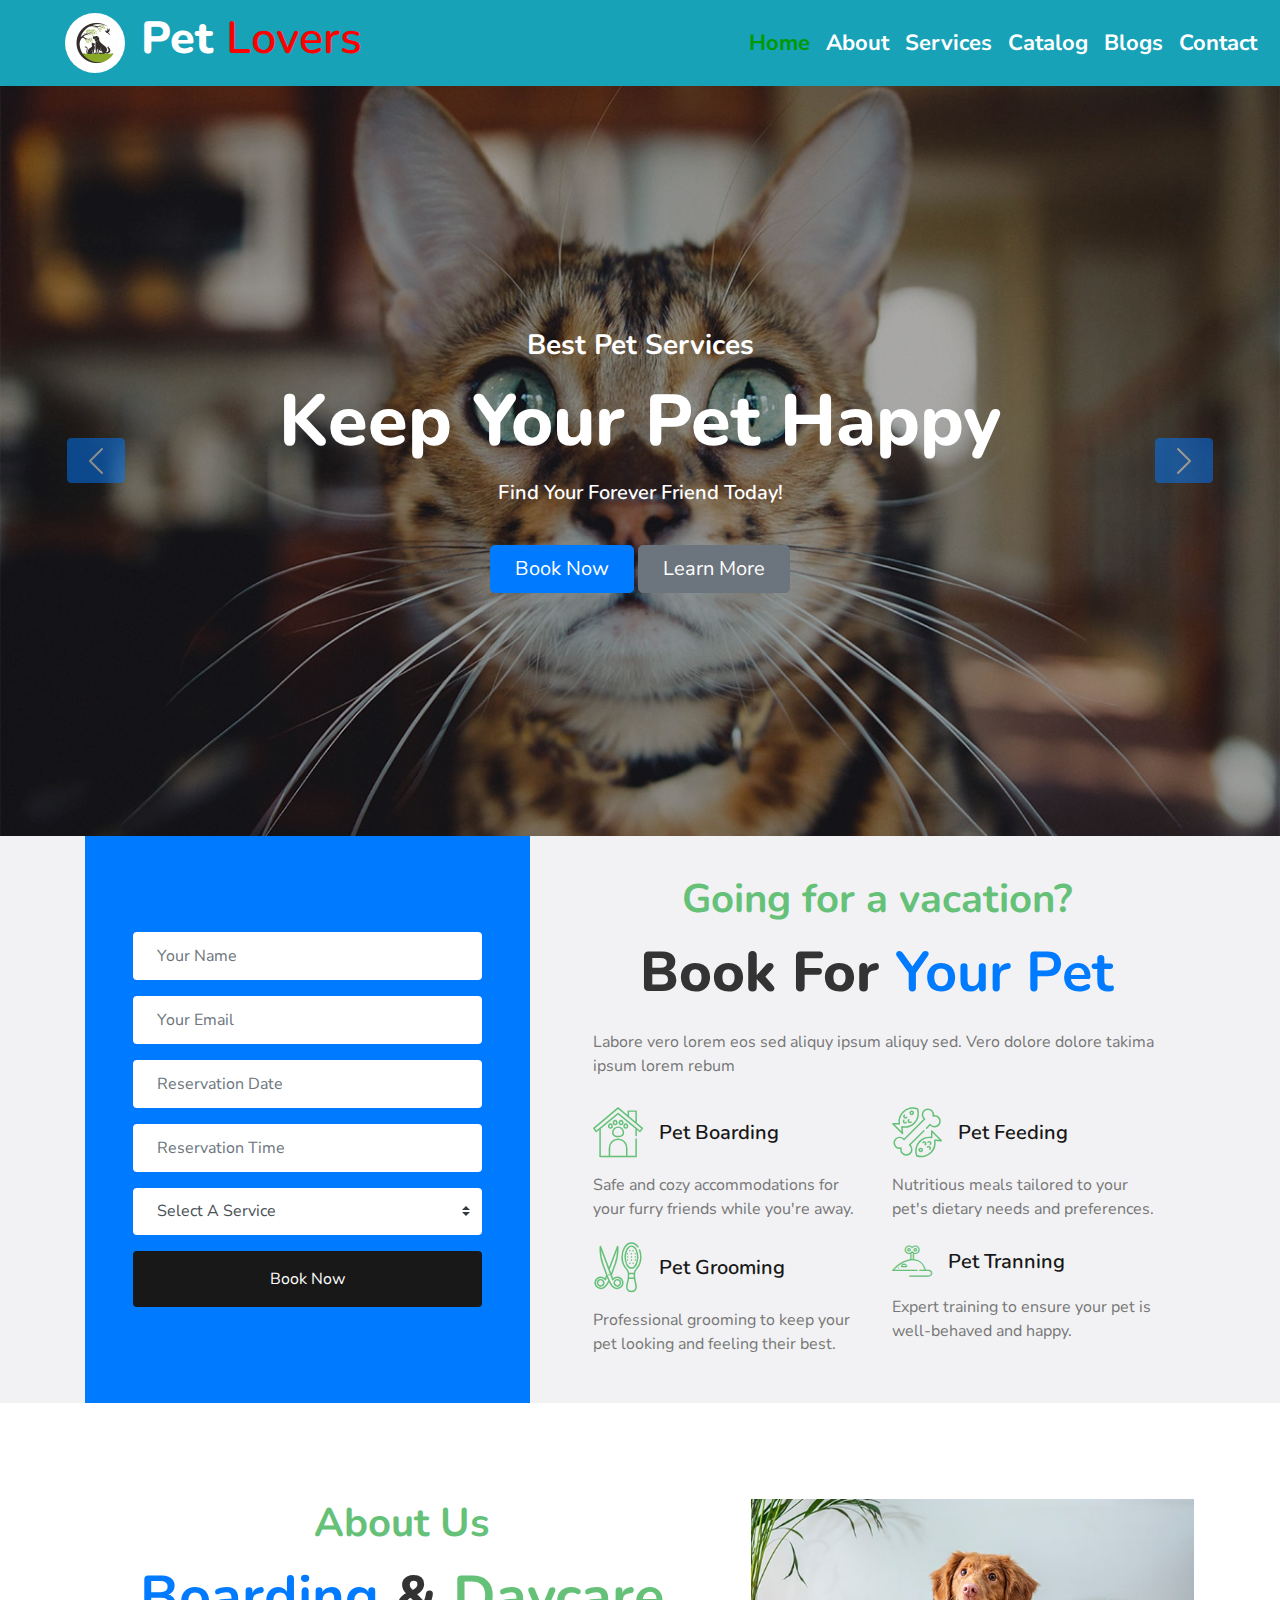
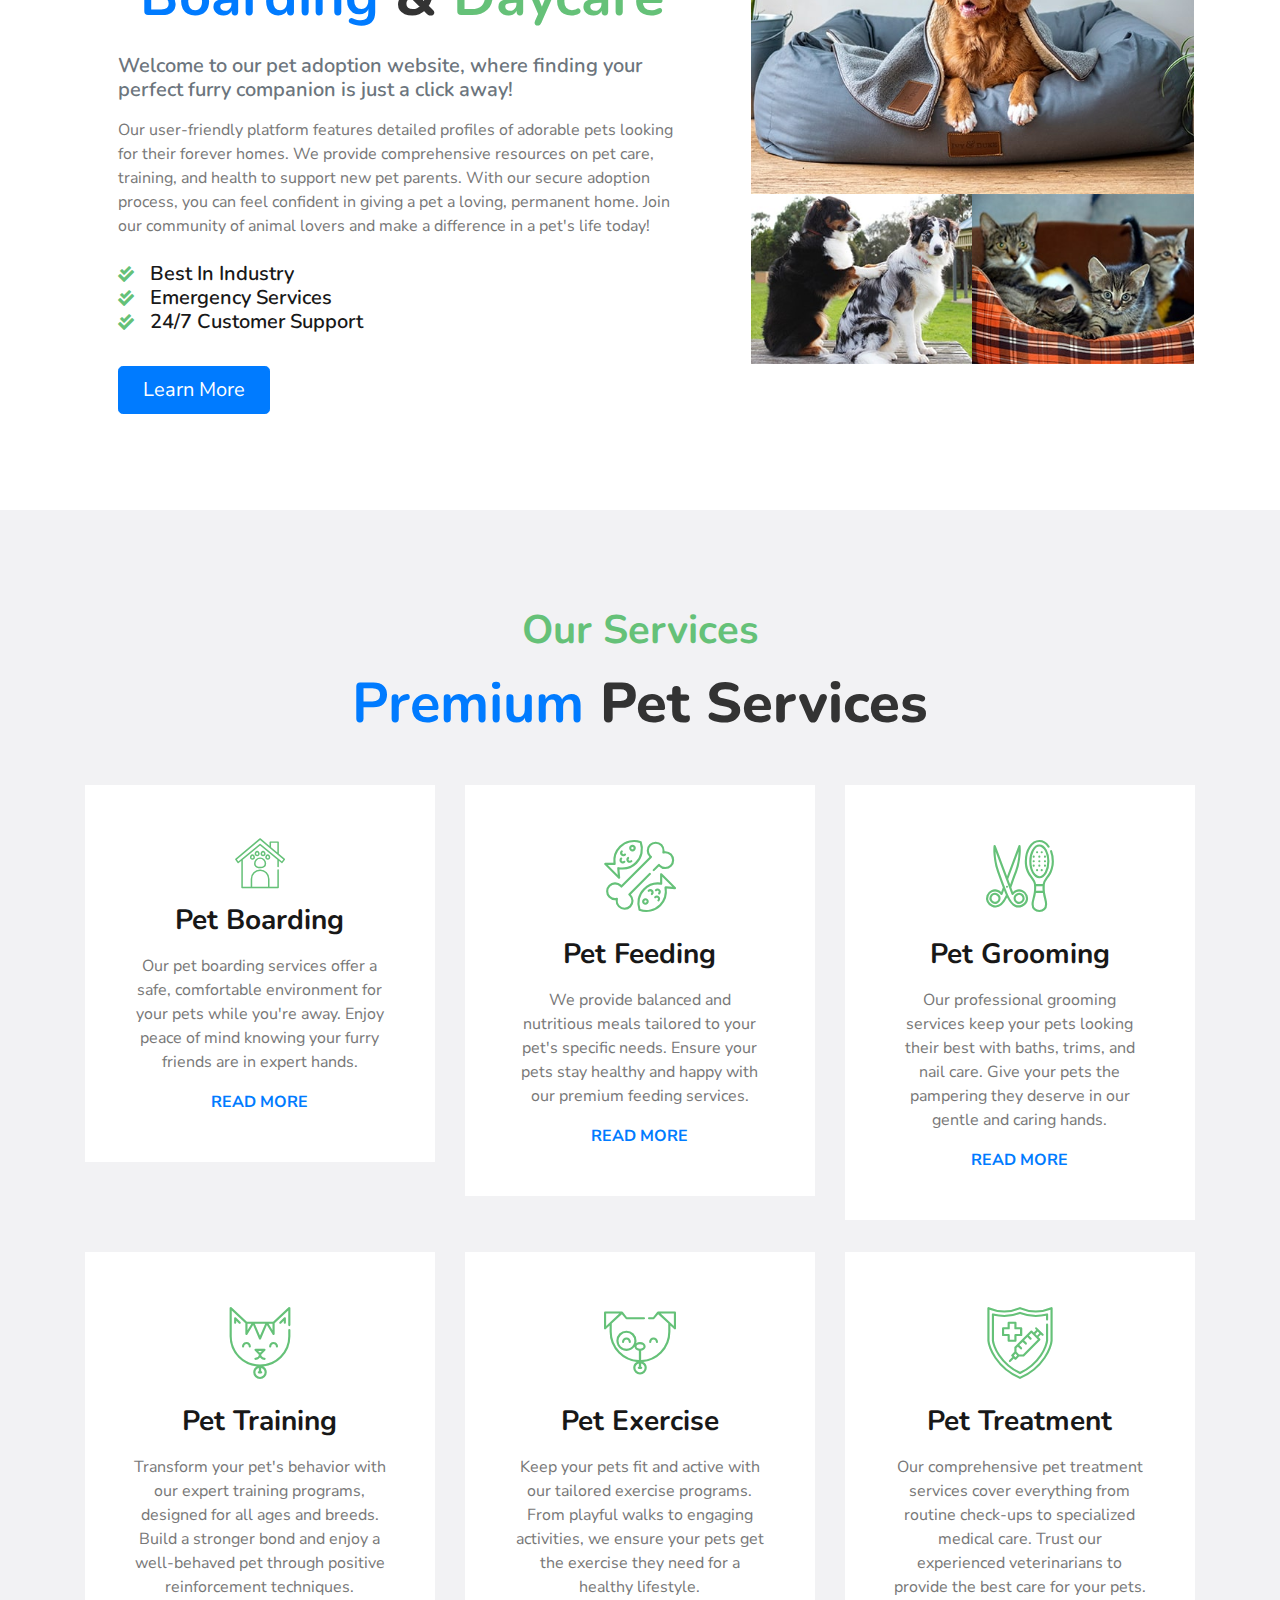
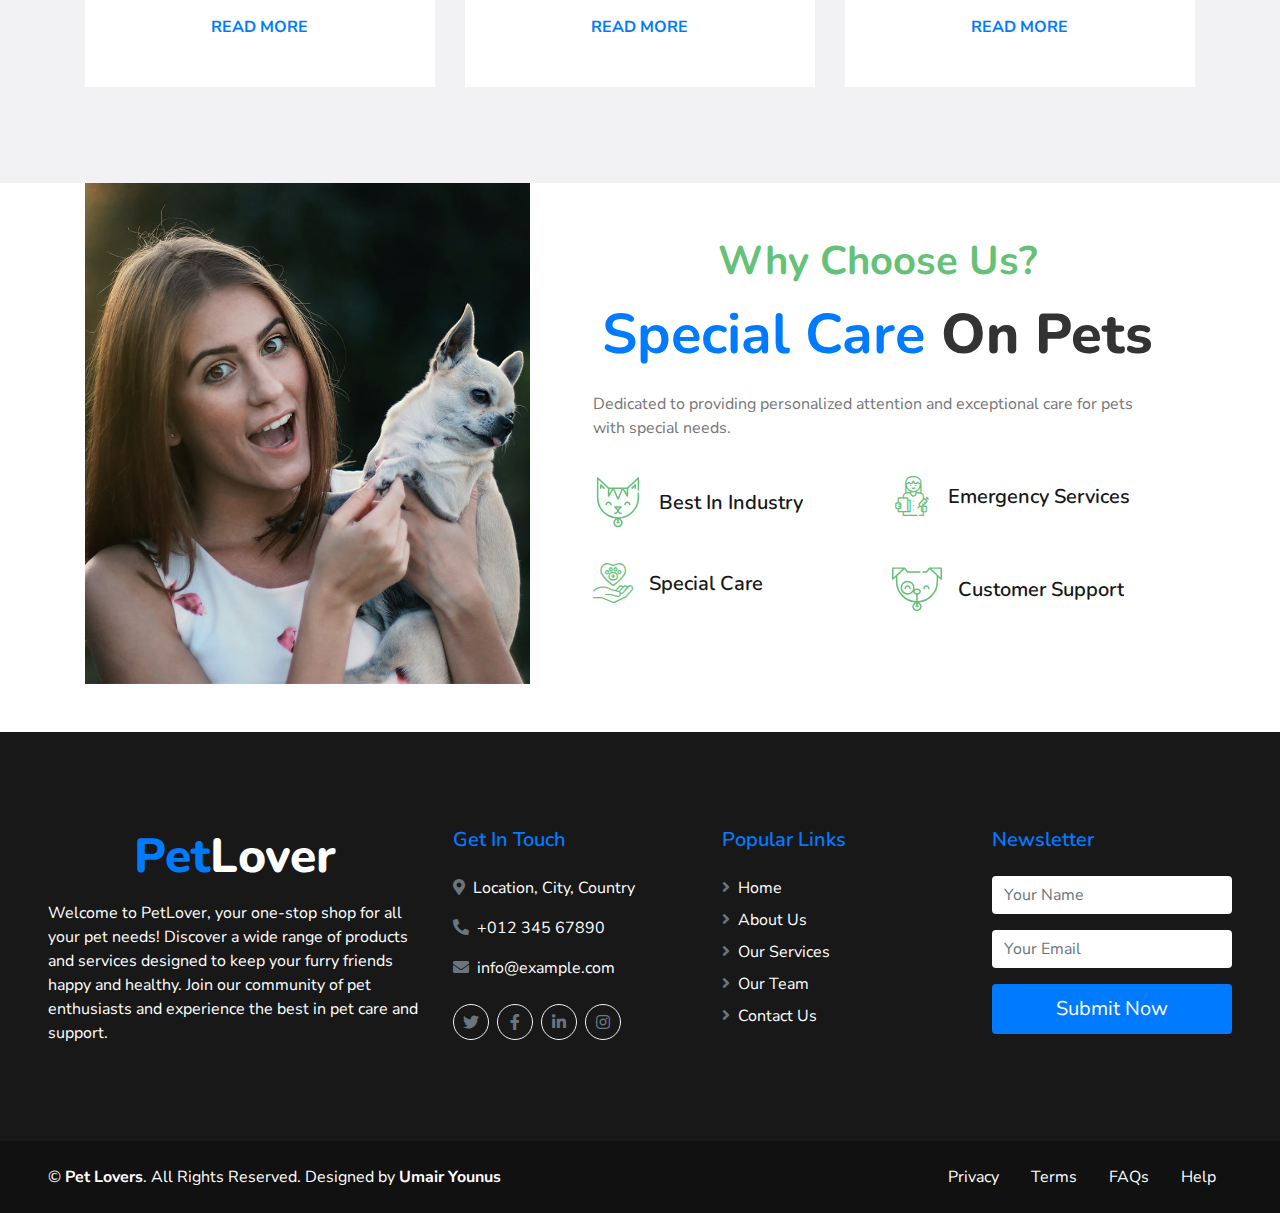
<file: index.html>
<!DOCTYPE html>
<html lang="en">
  <head>
    <meta charset="UTF-8" />
    <link rel="shortcut icon" type="x-icon" href="Img/browsericon.jpg">
    <meta name="viewport" content="width=device-width, initial-scale=1.0" />
    <title>Pet-Lovers</title>
    <!-- Favicon -->
    <link href="img/favicon.ico" rel="icon">

    <!-- Google Web Fonts -->
    <link href="https://fonts.googleapis.com/css2?family=Nunito+Sans&family=Nunito:wght@600;700;800&display=swap" rel="stylesheet"> 

    <!-- Font Awesome -->
    <link href="https://cdnjs.cloudflare.com/ajax/libs/font-awesome/5.10.0/css/all.min.css" rel="stylesheet">

    <!-- Flaticon Font -->
    <link href="lib/flaticon/font/flaticon.css" rel="stylesheet">

    <!-- Libraries Stylesheet -->
    <link href="lib/owlcarousel/assets/owl.carousel.min.css" rel="stylesheet">
    <link href="lib/tempusdominus/css/tempusdominus-bootstrap-4.min.css" rel="stylesheet" />
    <link rel="stylesheet" href="CSS/bootstrap.min.css" />
    <link rel="stylesheet" href="CSS/style.css" />
  </head>
  <body>
    <nav class="navbar navbar-expand-md bg-info ">
      <div class="container-fluid">
        <a href="#" class="navbar-brand"
          ><img src="Img/logo.jpg" alt="This is Logo  "
        /></a>
        <h1>Pet <span>Lovers</span></h1>
        <button
          type="button"
          data-bs-toggle="collapse"
          data-bs-target="#navbarNav"
          class="navbar-toggler"
        >
          <span class="navbar-toggler-icon"></span>
        </button>

        <div class="collapse navbar-collapse" id="navbarNav">
          <ul class="navbar-nav ms-auto">
            <li class="nav-item">
              <a href="index.html" class="nav-link active">Home</a>
            </li>
            <li class="nav-item">
              <a href="about.html" class="nav-link">About</a>
            </li>
            <li class="nav-item">
              <a href="service.html" class="nav-link">Services</a>
            </li>
            <li class="nav-item">
                <a href="catalog.html" class="nav-link">Catalog</a>
              </li>
            <li class="nav-item">
              <a href="blog.html" class="nav-link">Blogs</a>
            </li>
            <li class="nav-item">
              <a href="contact.html" class="nav-link">Contact</a>
            </li>
          </ul>
        </div>
      </div>
    </nav>
    <section class="animation">
    <!-- Carousel Start -->
    <div class="container-fluid1 ">
      <div id="carouselExampleAutoplaying" class="carousel slide" data-bs-ride="carousel">
        <div class="carousel-inner">
          <div class="carousel-item active">
            <img src="Img/carousel-1.jpg" class="d-block w-100" alt="...">
            <div class="carousel-caption d-flex flex-column align-items-center justify-content-center">
              <div class="p-3" style="max-width: 900px;">
                  <h3 class="text-white mb-3 d-none d-sm-block">Best Pet Services</h3>
                  <h1 class="display-3 text-white mb-3">Keep Your Pet Happy</h1>
                  <h5 class="text-white mb-3 d-none d-sm-block">Find Your Forever Friend Today!</h5>
                  <a href="" class="btn btn-lg btn-primary mt-3 mt-md-4 px-4">Book Now</a>
                  <a href="" class="btn btn-lg btn-secondary mt-3 mt-md-4 px-4">Learn More</a>
              </div>
          </div>
          </div>
          <div class="carousel-item ">
            <img src="Img/carousel-2.jpg" class="d-block w-100" alt="...">
            <div class="carousel-caption d-flex flex-column align-items-center justify-content-center">
              <div class="p-3" style="max-width: 900px;">
                  <h3 class="text-white mb-3 d-none d-sm-block">Best Pet Services</h3>
                  <h1 class="display-3 text-white mb-3">Pet Spa & Grooming</h1>
                  <h5 class="text-white mb-3 d-none d-sm-block">Adopt Love, One Paw at a Time.</h5>
                  <a href="" class="btn btn-lg btn-primary mt-3 mt-md-4 px-4">Book Now</a>
                  <a href="" class="btn btn-lg btn-secondary mt-3 mt-md-4 px-4">Learn More</a>
              </div>
          </div>
          </div>
        </div>
        <button class="carousel-control-prev" type="button" data-bs-target="#carouselExampleAutoplaying" data-bs-slide="prev">
          <div class="btn btn-primary rounded" style="width: auto; height: auto;">
              <span class="carousel-control-prev-icon mb-n2"></span>
          </div>
        </button>
        <button class="carousel-control-next" type="button" data-bs-target="#carouselExampleAutoplaying" data-bs-slide="next">
          <div class="btn btn-primary rounded" style="width: auto; height: auto;">
              <span class="carousel-control-next-icon mb-n2"></span>
          </div>
        </button>
      </div>
  <!-- Carousel End -->
    </section>

    <section class="booking">
      <!-- Booking Start -->
    <div class="container-fluid1 bg-light">
      <div class="container">
          <div class="row align-items-center">
              <div class="col-lg-5">
                  <div class="bg-primary py-5 px-4 px-sm-5">
                      <form class="py-5">
                          <div class="form-group">
                              <input type="text" class="form-control border-0 p-4" placeholder="Your Name" required="required" />
                          </div>
                          <div class="form-group">
                              <input type="email" class="form-control border-0 p-4" placeholder="Your Email" required="required" />
                          </div>
                          <div class="form-group">
                              <div class="date" id="date" data-target-input="nearest">
                                  <input type="text" class="form-control border-0 p-4 datetimepicker-input" placeholder="Reservation Date" data-target="#date" data-toggle="datetimepicker"/>
                              </div>
                          </div>
                          <div class="form-group">
                              <div class="time" id="time" data-target-input="nearest">
                                  <input type="text" class="form-control border-0 p-4 datetimepicker-input" placeholder="Reservation Time" data-target="#time" data-toggle="datetimepicker"/>
                              </div>
                          </div>
                          <div class="form-group">
                              <select class="custom-select border-0 px-4" style="height: 47px;">
                                  <option selected>Select A Service</option>
                                  <option value="1">Service 1</option>
                                  <option value="2">Service 2</option>
                                  <option value="3">Service 3</option>
                                  <option value="3">Service 4</option>
                              </select>
                          </div>
                          <div>
                              <button class="btn btn-dark btn-block border-0 py-3" type="submit">Book Now</button>
                          </div>
                      </form>
                  </div>
              </div>
              <div class="col-lg-7 py-5 py-lg-0 px-3 px-lg-5">
                  <h4 class="text mb-3">Going for a vacation?</h4>
                  <h1 class="display-4 mb-4">Book For <span class="text-primary">Your Pet</span></h1>
                  <p>Labore vero lorem eos sed aliquy ipsum aliquy sed. Vero dolore dolore takima ipsum lorem rebum</p>
                  <div class="row py-2">
                      <div class="col-sm-6">
                          <div class="d-flex flex-column">
                              <div class="d-flex align-items-center mb-2">
                                  <h1 class="flaticon-house font-weight-normal text m-0 mr-3"></h1>
                                  <h5 class="text-truncate m-0">Pet Boarding</h5>
                              </div>
                              <p>Safe and cozy accommodations for your furry friends while you're away.</p>
                          </div>
                      </div>
                      <div class="col-sm-6">
                          <div class="d-flex flex-column">
                              <div class="d-flex align-items-center mb-2">
                                  <h1 class="flaticon-food font-weight-normal text-secondary m-0 mr-3"></h1>
                                  <h5 class="text-truncate m-0">Pet Feeding</h5>
                              </div>
                              <p>Nutritious meals tailored to your pet's dietary needs and preferences.</p>
                          </div>
                      </div>
                      <div class="col-sm-6">
                          <div class="d-flex flex-column">
                              <div class="d-flex align-items-center mb-2">
                                  <h1 class="flaticon-grooming font-weight-normal text-secondary m-0 mr-3"></h1>
                                  <h5 class="text-truncate m-0">Pet Grooming</h5>
                              </div>
                              <p class="m-0">Professional grooming to keep your pet looking and feeling their best.</p>
                          </div>
                      </div>
                      <div class="col-sm-6">
                          <div class="d-flex flex-column">
                              <div class="d-flex align-items-center mb-2">
                                  <h1 class="flaticon-toy font-weight-normal text-secondary m-0 mr-3"></h1>
                                  <h5 class="text-truncate m-0">Pet Tranning</h5>
                              </div>
                              <p class="m-0">Expert training to ensure your pet is well-behaved and happy.</p>
                          </div>
                      </div>
                  </div>
              </div>
          </div>
      </div>
  </div>
  <!-- Booking end -->

  <!-- About Start -->
  <div class="container py-5">
    <div class="row py-5">
        <div class="col-lg-7 pb-5 pb-lg-0 px-3 px-lg-5">
            <h4 class="text mb-3">About Us</h4>
            <h1 class="display-4 mb-4"><span class="text-primary">Boarding</span> & <span class="text">Daycare</span></h1>
            <h5 class="text-muted mb-3">Welcome to our pet adoption website, where finding your perfect furry companion is just a click away! </h5>
            <p class="mb-4">Our user-friendly platform features detailed profiles of adorable pets looking for their forever homes. We provide comprehensive resources on pet care, training, and health to support new pet parents. With our secure adoption process, you can feel confident in giving a pet a loving, permanent home. Join our community of animal lovers and make a difference in a pet's life today!</p>
            <ul class="list-inline">
                <li><h5><i class="fa fa-check-double text-secondary mr-3"></i>Best In Industry</h5></li>
                <li><h5><i class="fa fa-check-double text-secondary mr-3"></i>Emergency Services</h5></li>
                <li><h5><i class="fa fa-check-double text-secondary mr-3"></i>24/7 Customer Support</h5></li>
            </ul>
            <a href="" class="btn btn-lg btn-primary mt-3 px-4">Learn More</a>
        </div>
        <div class="col-lg-5">
            <div class="row px-3">
                <div class="col-12 p-0">
                    <img class="img-fluid w-100" src="Img/about-1.jpg" alt="">
                </div>
                <div class="col-6 p-0">
                    <img class="img-fluid w-100" src="Img/about-2.jpg" alt="">
                </div>
                <div class="col-6 p-0">
                    <img class="img-fluid w-100" src="Img/about-3.jpg" alt="">
                </div>
            </div>
        </div>
    </div>
</div>
<!-- About End -->

<!-- Services Start -->
<div class="container-fluid1 bg-light pt-5">
  <div class="container py-5">
      <div class="d-flex flex-column text-center mb-5">
          <h4 class="text mb-3">Our Services</h4>
          <h1 class="display-4 m-0"><span class="text-primary">Premium</span> Pet Services</h1>
      </div>
      <div class="row pb-3">
          <div class="col-md-6 col-lg-4 mb-4">
              <div class="d-flex flex-column text-center bg-white mb-2 p-3 p-sm-5">
                  <h3 class="flaticon-house "></h3>
                  <h3 class="mb-3">Pet Boarding</h3>
                  <p>Our pet boarding services offer a safe, comfortable environment for your pets while you're away. Enjoy peace of mind knowing your furry friends are in expert hands.</p>
                  <a class="text-uppercase font-weight-bold" href="">Read More</a>
              </div>
          </div>
          <div class="col-md-6 col-lg-4 mb-4">
              <div class="d-flex flex-column text-center bg-white mb-2 p-3 p-sm-5">
                  <h3 class="flaticon-food display-3 font-weight-normal text mb-3"></h3>
                  <h3 class="mb-3">Pet Feeding</h3>
                  <p>We provide balanced and nutritious meals tailored to your pet's specific needs. Ensure your pets stay healthy and happy with our premium feeding services.</p>
                  <a class="text-uppercase font-weight-bold" href="">Read More</a>
              </div>
          </div>
          <div class="col-md-6 col-lg-4 mb-4">
              <div class="d-flex flex-column text-center bg-white mb-2 p-3 p-sm-5">
                  <h3 class="flaticon-grooming display-3 font-weight-normal text mb-3"></h3>
                  <h3 class="mb-3">Pet Grooming</h3>
                  <p>Our professional grooming services keep your pets looking their best with baths, trims, and nail care. Give your pets the pampering they deserve in our gentle and caring hands.</p>
                  <a class="text-uppercase font-weight-bold" href="">Read More</a>
              </div>
          </div>
          <div class="col-md-6 col-lg-4 mb-4">
              <div class="d-flex flex-column text-center bg-white mb-2 p-3 p-sm-5">
                  <h3 class="flaticon-cat display-3 font-weight-normal text mb-3"></h3>
                  <h3 class="mb-3">Pet Training</h3>
                  <p>Transform your pet's behavior with our expert training programs, designed for all ages and breeds. Build a stronger bond and enjoy a well-behaved pet through positive reinforcement techniques.</p>
                  <a class="text-uppercase font-weight-bold" href="">Read More</a>
              </div>
          </div>
          <div class="col-md-6 col-lg-4 mb-4">
              <div class="d-flex flex-column text-center bg-white mb-2 p-3 p-sm-5">
                  <h3 class="flaticon-dog display-3 font-weight-normal text mb-3"></h3>
                  <h3 class="mb-3">Pet Exercise</h3>
                  <p>Keep your pets fit and active with our tailored exercise programs. From playful walks to engaging activities, we ensure your pets get the exercise they need for a healthy lifestyle.</p>
                  <a class="text-uppercase font-weight-bold" href="">Read More</a>
              </div>
          </div>
          <div class="col-md-6 col-lg-4 mb-4">
              <div class="d-flex flex-column text-center bg-white mb-2 p-3 p-sm-5">
                  <h3 class="flaticon-vaccine display-3 font-weight-normal text mb-3"></h3>
                  <h3 class="mb-3">Pet Treatment</h3>
                  <p>Our comprehensive pet treatment services cover everything from routine check-ups to specialized medical care. Trust our experienced veterinarians to provide the best care for your pets.</p>
                  <a class="text-uppercase font-weight-bold" href="">Read More</a>
              </div>
          </div>
      </div>
  </div>
</div>
<!-- Services End -->

<!-- Features Start -->
<div class="container">
    <div class="row align-items-center">
        <div class="col-lg-5">
            <img class="img-fluid w-100" src="Img/feature.jpg" alt="">
        </div>
        <div class="col-lg-7 py-5 py-lg-0 px-3 px-lg-5">
            <h4 class="text mb-3">Why Choose Us?</h4>
            <h1 class="display-4 mb-4"><span class="text-primary">Special Care</span> On Pets</h1>
            <p class="mb-4">Dedicated to providing personalized attention and exceptional care for pets with special needs.</p>
            <div class="row py-2">
                <div class="col-6">
                    <div class="d-flex align-items-center mb-4">
                        <h1 class="flaticon-cat font-weight-normal text-secondary m-0 mr-3"></h1>
                        <h5 class="text-truncate m-0">Best In Industry</h5>
                    </div>
                </div>
                <div class="col-6">
                    <div class="d-flex align-items-center mb-4">
                        <h1 class="flaticon-doctor font-weight-normal text-secondary m-0 mr-3"></h1>
                        <h5 class="text-truncate m-0">Emergency Services</h5>
                    </div>
                </div>
                <div class="col-6">
                    <div class="d-flex align-items-center">
                        <h1 class="flaticon-care font-weight-normal text-secondary m-0 mr-3"></h1>
                        <h5 class="text-truncate m-0">Special Care</h5>
                    </div>
                </div>
                <div class="col-6">
                    <div class="d-flex align-items-center">
                        <h1 class="flaticon-dog font-weight-normal text-secondary m-0 mr-3"></h1>
                        <h5 class="text-truncate m-0">Customer Support</h5>
                    </div>
                </div>
            </div>
        </div>
    </div>
</div>
<!-- Features End -->

<!-- Footer Start -->
<div class="container-fluid2 bg-dark text-white mt-5 py-5 px-sm-3 px-md-5">
    <div class="row pt-5">
        <div class="col-lg-4 col-md-12 mb-5">
            <h1 class="mb-3 display-5 text-capitalize text-white"><span class="text-primary">Pet</span>Lover</h1>
            <p class="m-0">Welcome to PetLover, your one-stop shop for all your pet needs! Discover a wide range of products and services designed to keep your furry friends happy and healthy. Join our community of pet enthusiasts and experience the best in pet care and support.</p>
        </div>
        <div class="col-lg-8 col-md-12">
            <div class="row">
                <div class="col-md-4 mb-5">
                    <h5 class="text-primary mb-4">Get In Touch</h5>
                    <p><i class="fa fa-map-marker-alt mr-2"></i>Location, City, Country</p>
                    <p><i class="fa fa-phone-alt mr-2"></i>+012 345 67890</p>
                    <p><i class="fa fa-envelope mr-2"></i>info@example.com</p>
                    <div class="d-flex justify-content-start mt-4">
                        <a class="btn btn-outline-light rounded-circle text-center mr-2 px-0" style="width: 36px; height: 36px;" href="#"><i class="fab fa-twitter"></i></a>
                        <a class="btn btn-outline-light rounded-circle text-center mr-2 px-0" style="width: 36px; height: 36px;" href="#"><i class="fab fa-facebook-f"></i></a>
                        <a class="btn btn-outline-light rounded-circle text-center mr-2 px-0" style="width: 36px; height: 36px;" href="#"><i class="fab fa-linkedin-in"></i></a>
                        <a class="btn btn-outline-light rounded-circle text-center mr-2 px-0" style="width: 36px; height: 36px;" href="#"><i class="fab fa-instagram"></i></a>
                    </div>
                </div>
                <div class="col-md-4 mb-5">
                    <h5 class="text-primary mb-4">Popular Links</h5>
                    <div class="d-flex flex-column justify-content-start">
                      <a class="text-white mb-2" href="#"><i class="fa fa-angle-right mr-2"></i>Home</a>
                      <a class="text-white mb-2" href="#"><i class="fa fa-angle-right mr-2 mr-2"></i>About Us</a>
                      <a class="text-white mb-2" href="#"><i class="fa fa-angle-right mr-2"></i>Our Services</a>
                      <a class="text-white mb-2" href="#"><i class="fa fa-angle-right mr-2"></i>Our Team</a>
                      <a class="text-white" href="#"><i class="fa fa-angle-right mr-2"></i>Contact Us</a>
                    </div>
                </div>
                <div class="col-md-4 mb-5">
                    <h5 class="text-primary mb-4">Newsletter</h5>
                    <form action="">
                        <div class="form-group">
                            <input type="text" class="form-control border-0" placeholder="Your Name" required="required" />
                        </div>
                        <div class="form-group">
                            <input type="email" class="form-control border-0" placeholder="Your Email" required="required" />
                        </div>
                        <div>
                            <button class="btn btn-lg btn-primary btn-block border-0" type="submit">Submit Now</button>
                        </div>
                    </form>
                </div>
            </div>
        </div>
    </div>
  </div>
  <div class="container-fluid text-white py-4 px-sm-3 px-md-5" style="background: #111111;">
    <div class="row">
        <div class="col-md-6 text-center text-md-left mb-3 mb-md-0">
            <p class="m-0 text-white">
                &copy; <a class="text-white font-weight-bold" href="https://freewebsitecode.com">Pet Lovers</a>. All Rights Reserved. Designed by 
                <a class="text-white font-weight-bold" href="https://freewebsitecode.com">Umair Younus</a>
            </p>
        </div>
        <div class="col-md-6 text-center text-md-right">
            <ul class="nav d-inline-flex">
                <li class="nav-item">
                    <a class="nav-link text-white py-0" href="#">Privacy</a>
                </li>
                <li class="nav-item">
                    <a class="nav-link text-white py-0" href="#">Terms</a>
                </li>
                <li class="nav-item">
                    <a class="nav-link text-white py-0" href="#">FAQs</a>
                </li>
                <li class="nav-item">
                    <a class="nav-link text-white py-0" href="#">Help</a>
                </li>
            </ul>
        </div>
    </div>
  </div>
  <!-- Footer End -->

    <!-- Back to Top -->
    <a href="#" class="btn btn-lg btn-primary back-to-top"><i class="fa fa-angle-double-up"></i></a>

    </section>
     
 <!-- JavaScript Libraries -->
 <script src="https://code.jquery.com/jquery-3.4.1.min.js"></script>
 <script src="https://stackpath.bootstrapcdn.com/bootstrap/4.4.1/js/bootstrap.bundle.min.js"></script>
 <script src="lib/easing/easing.min.js"></script>
 <script src="lib/owlcarousel/owl.carousel.min.js"></script>
 <script src="lib/tempusdominus/js/moment.min.js"></script>
 <script src="lib/tempusdominus/js/moment-timezone.min.js"></script>
 <script src="lib/tempusdominus/js/tempusdominus-bootstrap-4.min.js"></script>

 <!-- Contact Javascript File -->
 <script src="mail/jqBootstrapValidation.min.js"></script>
 <script src="mail/contact.js"></script>

 <!-- Template Javascript -->
 <script src="js/main.js"></script>
<script src="js/bootstrap.bundle.min.js"></script>

  </body>
</html>
</file>
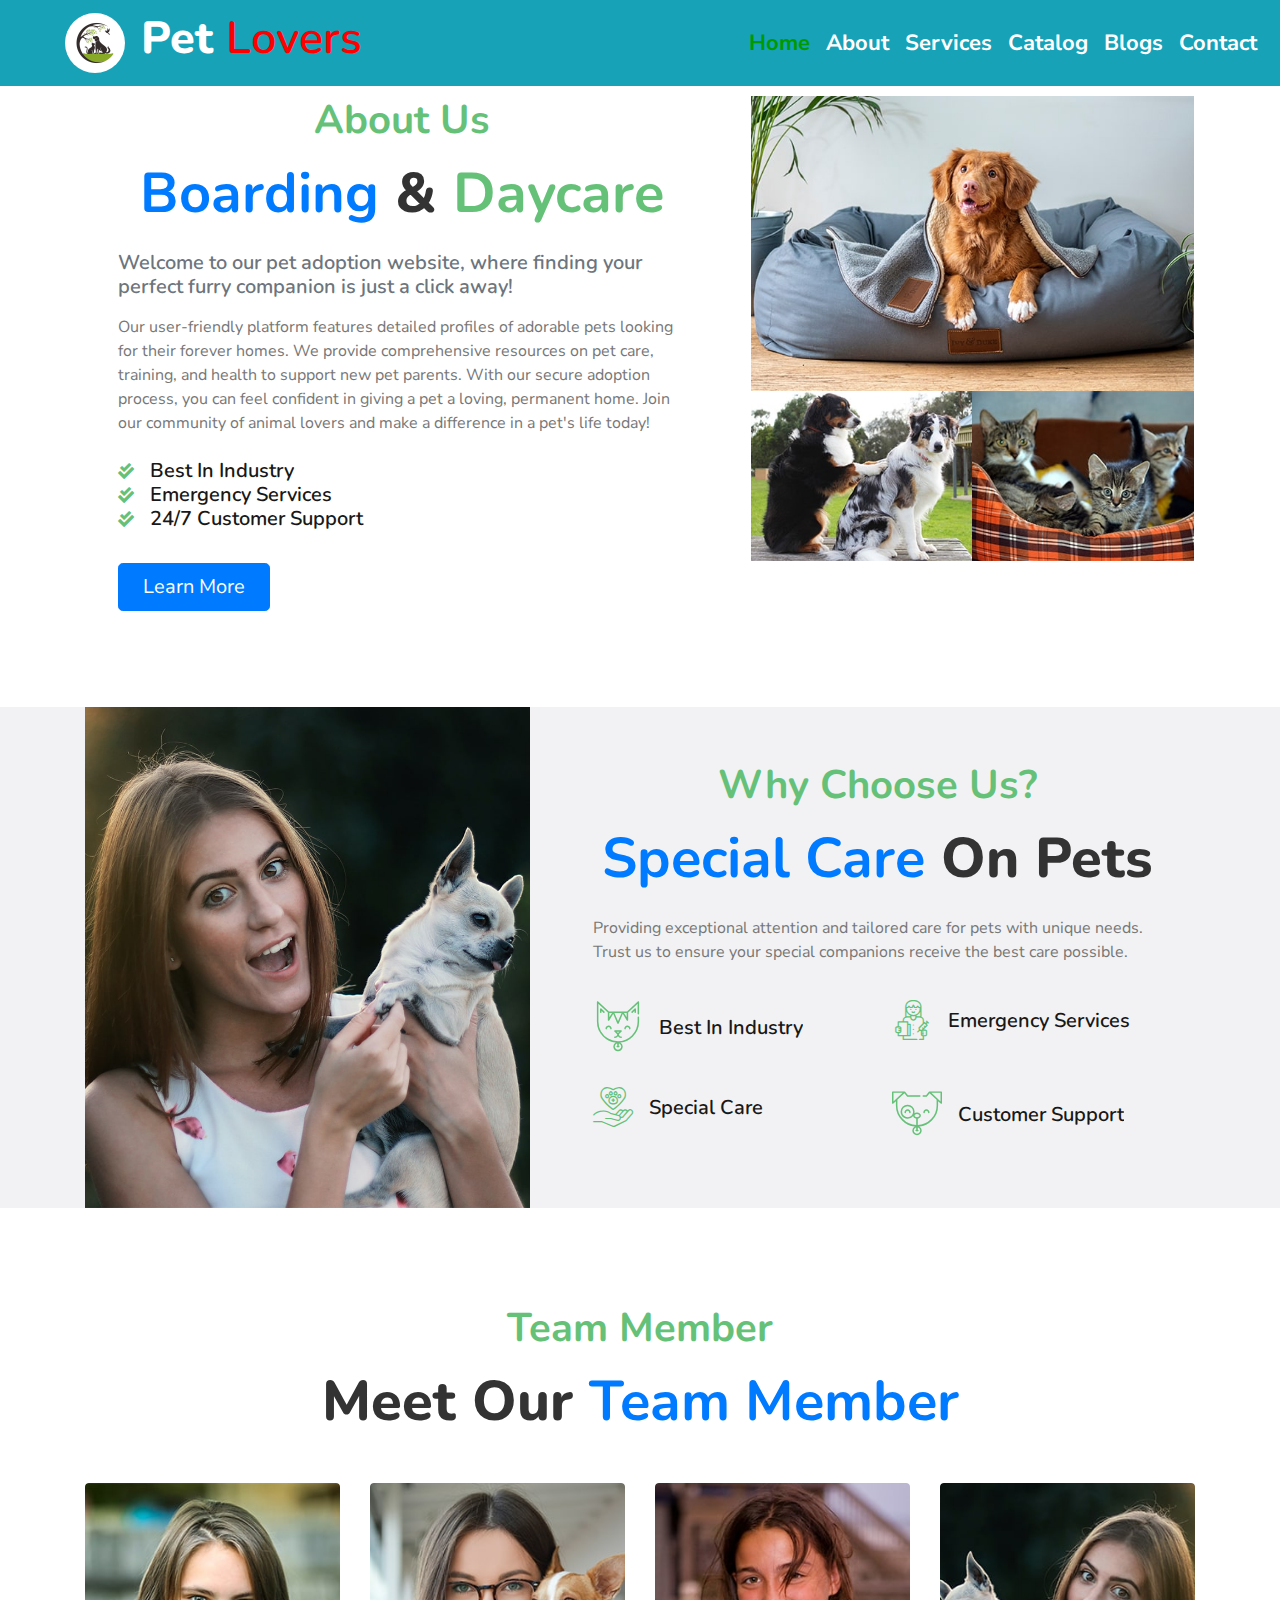
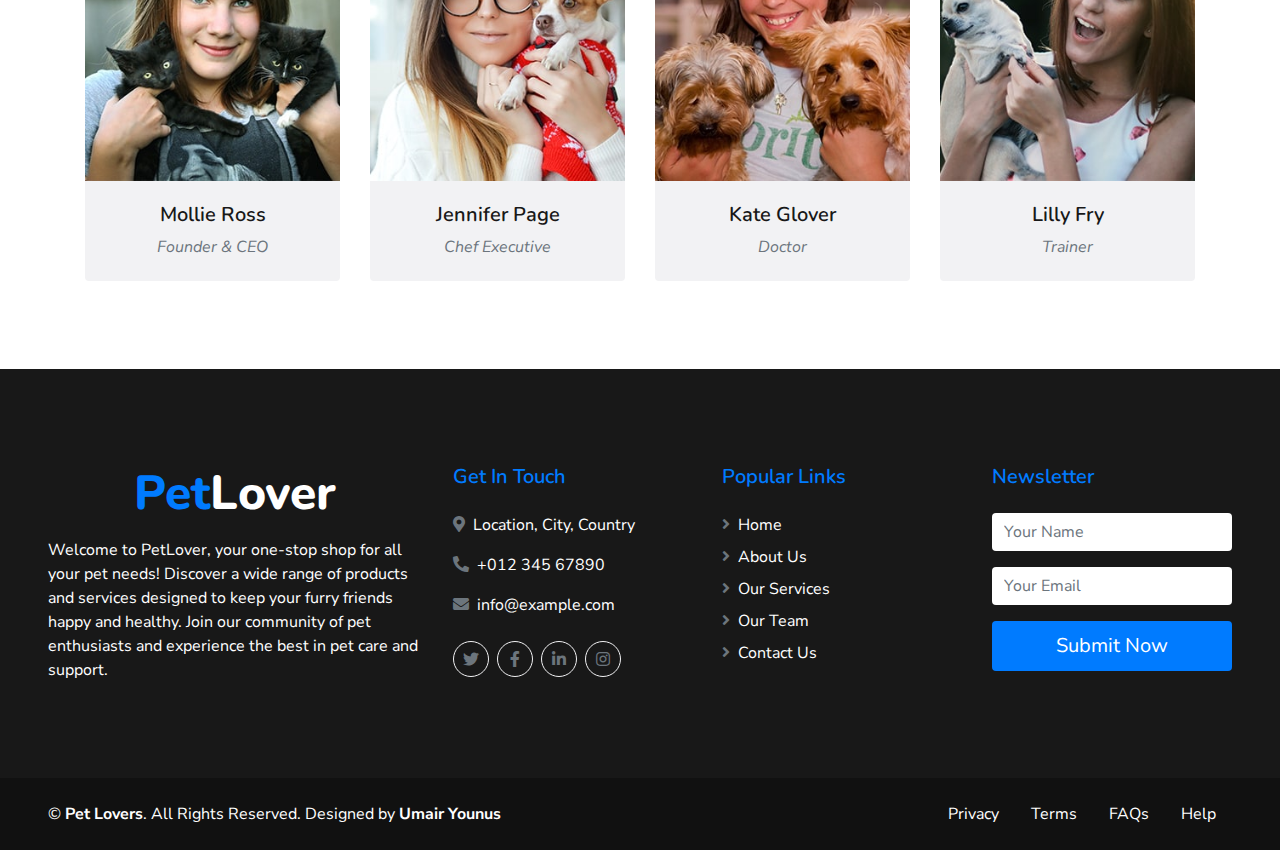
<file: about.html>
<!DOCTYPE html>
<html lang="en">
<head>
  <meta charset="UTF-8">
  <link rel="shortcut icon" type="x-icon" href="Img/browsericon.jpg">
  <meta name="viewport" content="width=device-width, initial-scale=1.0">
  <title>Pet-Lovers</title>
</head>
<body>
  <!-- Favicon -->
  <link href="img/favicon.ico" rel="icon">

  <!-- Google Web Fonts -->
  <link href="https://fonts.googleapis.com/css2?family=Nunito+Sans&family=Nunito:wght@600;700;800&display=swap" rel="stylesheet"> 

  <!-- Font Awesome -->
  <link href="https://cdnjs.cloudflare.com/ajax/libs/font-awesome/5.10.0/css/all.min.css" rel="stylesheet">

  <!-- Flaticon Font -->
  <link href="lib/flaticon/font/flaticon.css" rel="stylesheet">
  <link rel="stylesheet" href="CSS/bootstrap.min.css" />
<link rel="stylesheet" href="CSS/style.css" />
<nav class="navbar navbar-expand-md bg-info fixed-top">
  <div class="container-fluid">
    <a href="#" class="navbar-brand"
      ><img src="./Img/logo.jpg" alt="This is Logo  "
    /></a>
    <h1>Pet <span>Lovers</span></h1>
    <button
      type="button"
      data-bs-toggle="collapse"
      data-bs-target="#navbarNav"
      class="navbar-toggler"
    >
      <span class="navbar-toggler-icon"></span>
    </button>

    <div class="collapse navbar-collapse" id="navbarNav">
      <ul class="navbar-nav ms-auto">
        <li class="nav-item">
          <a href="index.html" class="nav-link active">Home</a>
        </li>
        <li class="nav-item">
          <a href="about.html" class="nav-link">About</a>
        </li>
        <li class="nav-item">
          <a href="service.html" class="nav-link">Services</a>
        </li>
        <li class="nav-item">
          <a href="catalog.html" class="nav-link">Catalog</a>
        </li>
        <li class="nav-item">
          <a href="blog.html" class="nav-link">Blogs</a>
        </li>
        <li class="nav-item">
          <a href="contact.html" class="nav-link">Contact</a>
        </li>
      </ul>
    </div>
  </div>
</nav>

<!-- About Start -->
<div class="container py-5">
  <div class="row py-5">
    <div class="col-lg-7 pb-5 pb-lg-0 px-3 px-lg-5">
      <h4 class="text mb-3">About Us</h4>
      <h1 class="display-4 mb-4">
        <span class="text-primary">Boarding</span> &
        <span class="text">Daycare</span>
      </h1>
      <h5 class="text-muted mb-3">Welcome to our pet adoption website, where finding your perfect furry companion is just a click away! </h5>
            <p class="mb-4">Our user-friendly platform features detailed profiles of adorable pets looking for their forever homes. We provide comprehensive resources on pet care, training, and health to support new pet parents. With our secure adoption process, you can feel confident in giving a pet a loving, permanent home. Join our community of animal lovers and make a difference in a pet's life today!</p>
      <ul class="list-inline">
        <li>
          <h5>
            <i class="fa fa-check-double text-secondary mr-3"></i>Best In
            Industry
          </h5>
        </li>
        <li>
          <h5>
            <i class="fa fa-check-double text-secondary mr-3"></i>Emergency
            Services
          </h5>
        </li>
        <li>
          <h5>
            <i class="fa fa-check-double text-secondary mr-3"></i>24/7 Customer
            Support
          </h5>
        </li>
      </ul>
      <a href="" class="btn btn-lg btn-primary mt-3 px-4">Learn More</a>
    </div>
    <div class="col-lg-5">
      <div class="row px-3">
        <div class="col-12 p-0">
          <img class="img-fluid w-100" src="Img/about-1.jpg" alt="" />
        </div>
        <div class="col-6 p-0">
          <img class="img-fluid w-100" src="Img/about-2.jpg" alt="" />
        </div>
        <div class="col-6 p-0">
          <img class="img-fluid w-100" src="Img/about-3.jpg" alt="" />
        </div>
      </div>
    </div>
  </div>
</div>
<!-- About End -->

<!-- Features Start -->
<div class="container-fluid1 bg-light">
  <div class="container">
    <div class="row align-items-center">
      <div class="col-lg-5">
        <img class="img-fluid w-100" src="Img/feature.jpg" alt="" />
      </div>
      <div class="col-lg-7 py-5 py-lg-0 px-3 px-lg-5">
        <h4 class="text mb-3">Why Choose Us?</h4>
        <h1 class="display-4 mb-4">
          <span class="text-primary">Special Care</span> On Pets
        </h1>
        <p class="mb-4">
          Providing exceptional attention and tailored care for pets with unique needs. Trust us to ensure your special companions receive the best care possible.
        </p>
        <div class="row py-2">
          <div class="col-6">
            <div class="d-flex align-items-center mb-4">
              <h1
                class="flaticon-cat font-weight-normal text-secondary m-0 mr-3"
              ></h1>
              <h5 class="text-truncate m-0">Best In Industry</h5>
            </div>
          </div>
          <div class="col-6">
            <div class="d-flex align-items-center mb-4">
              <h1
                class="flaticon-doctor font-weight-normal text-secondary m-0 mr-3"
              ></h1>
              <h5 class="text-truncate m-0">Emergency Services</h5>
            </div>
          </div>
          <div class="col-6">
            <div class="d-flex align-items-center">
              <h1
                class="flaticon-care font-weight-normal text-secondary m-0 mr-3"
              ></h1>
              <h5 class="text-truncate m-0">Special Care</h5>
            </div>
          </div>
          <div class="col-6">
            <div class="d-flex align-items-center">
              <h1
                class="flaticon-dog font-weight-normal text-secondary m-0 mr-3"
              ></h1>
              <h5 class="text-truncate m-0">Customer Support</h5>
            </div>
          </div>
        </div>
      </div>
    </div>
  </div>
</div>
<!-- Features End -->

<!-- Team Start -->
<div class="container mt-5 pt-5 pb-3">
  <div class="d-flex flex-column text-center mb-5">
      <h4 class="text-secondary mb-3">Team Member</h4>
      <h1 class="display-4 m-0">Meet Our <span class="text-primary">Team Member</span></h1>
  </div>
  <div class="row">
      <div class="col-lg-3 col-md-6">
          <div class="team card position-relative overflow-hidden border-0 mb-4">
              <img class="card-img-top" src="Img/team-1.jpg" alt="">
              <div class="card-body text-center p-0">
                  <div class="team-text d-flex flex-column justify-content-center bg-light">
                      <h5>Mollie Ross</h5>
                      <i>Founder & CEO</i>
                  </div>
                  <div class="team-social d-flex align-items-center justify-content-center bg-dark">
                      <a class="btn btn-outline-primary rounded-circle text-center mr-2 px-0" style="width: 36px; height: 36px;" href="#"><i class="fab fa-twitter"></i></a>
                      <a class="btn btn-outline-primary rounded-circle text-center mr-2 px-0" style="width: 36px; height: 36px;" href="#"><i class="fab fa-facebook-f"></i></a>
                      <a class="btn btn-outline-primary rounded-circle text-center mr-2 px-0" style="width: 36px; height: 36px;" href="#"><i class="fab fa-linkedin-in"></i></a>
                      <a class="btn btn-outline-primary rounded-circle text-center px-0" style="width: 36px; height: 36px;" href="#"><i class="fab fa-instagram"></i></a>
                  </div>
              </div>
          </div>
      </div>
      <div class="col-lg-3 col-md-6">
          <div class="team card position-relative overflow-hidden border-0 mb-4">
              <img class="card-img-top" src="Img/team-2.jpg" alt="">
              <div class="card-body text-center p-0">
                  <div class="team-text d-flex flex-column justify-content-center bg-light">
                      <h5>Jennifer Page</h5>
                      <i>Chef Executive</i>
                  </div>
                  <div class="team-social d-flex align-items-center justify-content-center bg-dark">
                      <a class="btn btn-outline-primary rounded-circle text-center mr-2 px-0" style="width: 36px; height: 36px;" href="#"><i class="fab fa-twitter"></i></a>
                      <a class="btn btn-outline-primary rounded-circle text-center mr-2 px-0" style="width: 36px; height: 36px;" href="#"><i class="fab fa-facebook-f"></i></a>
                      <a class="btn btn-outline-primary rounded-circle text-center mr-2 px-0" style="width: 36px; height: 36px;" href="#"><i class="fab fa-linkedin-in"></i></a>
                      <a class="btn btn-outline-primary rounded-circle text-center px-0" style="width: 36px; height: 36px;" href="#"><i class="fab fa-instagram"></i></a>
                  </div>
              </div>
          </div>
      </div>
      <div class="col-lg-3 col-md-6">
          <div class="team card position-relative overflow-hidden border-0 mb-4">
              <img class="card-img-top" src="Img/team-3.jpg" alt="">
              <div class="card-body text-center p-0">
                  <div class="team-text d-flex flex-column justify-content-center bg-light">
                      <h5>Kate Glover</h5>
                      <i>Doctor</i>
                  </div>
                  <div class="team-social d-flex align-items-center justify-content-center bg-dark">
                      <a class="btn btn-outline-primary rounded-circle text-center mr-2 px-0" style="width: 36px; height: 36px;" href="#"><i class="fab fa-twitter"></i></a>
                      <a class="btn btn-outline-primary rounded-circle text-center mr-2 px-0" style="width: 36px; height: 36px;" href="#"><i class="fab fa-facebook-f"></i></a>
                      <a class="btn btn-outline-primary rounded-circle text-center mr-2 px-0" style="width: 36px; height: 36px;" href="#"><i class="fab fa-linkedin-in"></i></a>
                      <a class="btn btn-outline-primary rounded-circle text-center px-0" style="width: 36px; height: 36px;" href="#"><i class="fab fa-instagram"></i></a>
                  </div>
              </div>
          </div>
      </div>
      <div class="col-lg-3 col-md-6">
          <div class="team card position-relative overflow-hidden border-0 mb-4">
              <img class="card-img-top" src="Img/team-4.jpg" alt="">
              <div class="card-body text-center p-0">
                  <div class="team-text d-flex flex-column justify-content-center bg-light">
                      <h5>Lilly Fry</h5>
                      <i>Trainer</i>
                  </div>
                  <div class="team-social d-flex align-items-center justify-content-center bg-dark">
                      <a class="btn btn-outline-primary rounded-circle text-center mr-2 px-0" style="width: 36px; height: 36px;" href="#"><i class="fab fa-twitter"></i></a>
                      <a class="btn btn-outline-primary rounded-circle text-center mr-2 px-0" style="width: 36px; height: 36px;" href="#"><i class="fab fa-facebook-f"></i></a>
                      <a class="btn btn-outline-primary rounded-circle text-center mr-2 px-0" style="width: 36px; height: 36px;" href="#"><i class="fab fa-linkedin-in"></i></a>
                      <a class="btn btn-outline-primary rounded-circle text-center px-0" style="width: 36px; height: 36px;" href="#"><i class="fab fa-instagram"></i></a>
                  </div>
              </div>
          </div>
      </div>
  </div>
</div>
<!-- Team End -->


<!-- Footer Start -->
<div class="container-fluid2 bg-dark text-white mt-5 py-5 px-sm-3 px-md-5">
  <div class="row pt-5">
      <div class="col-lg-4 col-md-12 mb-5">
          <h1 class="mb-3 display-5 text-capitalize text-white"><span class="text-primary">Pet</span>Lover</h1>
          <p class="m-0">Welcome to PetLover, your one-stop shop for all your pet needs! Discover a wide range of products and services designed to keep your furry friends happy and healthy. Join our community of pet enthusiasts and experience the best in pet care and support.</p>
      </div>
      <div class="col-lg-8 col-md-12">
          <div class="row">
              <div class="col-md-4 mb-5">
                  <h5 class="text-primary mb-4">Get In Touch</h5>
                  <p><i class="fa fa-map-marker-alt mr-2"></i>Location, City, Country</p>
                  <p><i class="fa fa-phone-alt mr-2"></i>+012 345 67890</p>
                  <p><i class="fa fa-envelope mr-2"></i>info@example.com</p>
                  <div class="d-flex justify-content-start mt-4">
                      <a class="btn btn-outline-light rounded-circle text-center mr-2 px-0" style="width: 36px; height: 36px;" href="#"><i class="fab fa-twitter"></i></a>
                      <a class="btn btn-outline-light rounded-circle text-center mr-2 px-0" style="width: 36px; height: 36px;" href="#"><i class="fab fa-facebook-f"></i></a>
                      <a class="btn btn-outline-light rounded-circle text-center mr-2 px-0" style="width: 36px; height: 36px;" href="#"><i class="fab fa-linkedin-in"></i></a>
                      <a class="btn btn-outline-light rounded-circle text-center mr-2 px-0" style="width: 36px; height: 36px;" href="#"><i class="fab fa-instagram"></i></a>
                  </div>
              </div>
              <div class="col-md-4 mb-5">
                  <h5 class="text-primary mb-4">Popular Links</h5>
                  <div class="d-flex flex-column justify-content-start">
                    <a class="text-white mb-2" href="#"><i class="fa fa-angle-right mr-2"></i>Home</a>
                    <a class="text-white mb-2" href="#"><i class="fa fa-angle-right mr-2 mr-2"></i>About Us</a>
                    <a class="text-white mb-2" href="#"><i class="fa fa-angle-right mr-2"></i>Our Services</a>
                    <a class="text-white mb-2" href="#"><i class="fa fa-angle-right mr-2"></i>Our Team</a>
                    <a class="text-white" href="#"><i class="fa fa-angle-right mr-2"></i>Contact Us</a>
                  </div>
              </div>
              <div class="col-md-4 mb-5">
                  <h5 class="text-primary mb-4">Newsletter</h5>
                  <form action="">
                      <div class="form-group">
                          <input type="text" class="form-control border-0" placeholder="Your Name" required="required" />
                      </div>
                      <div class="form-group">
                          <input type="email" class="form-control border-0" placeholder="Your Email" required="required" />
                      </div>
                      <div>
                          <button class="btn btn-lg btn-primary btn-block border-0" type="submit">Submit Now</button>
                      </div>
                  </form>
              </div>
          </div>
      </div>
  </div>
</div>
<div class="container-fluid text-white py-4 px-sm-3 px-md-5" style="background: #111111;">
  <div class="row">
      <div class="col-md-6 text-center text-md-left mb-3 mb-md-0">
          <p class="m-0 text-white">
              &copy; <a class="text-white font-weight-bold" href="https://freewebsitecode.com">Pet Lovers</a>. All Rights Reserved. Designed by 
              <a class="text-white font-weight-bold" href="https://freewebsitecode.com">Umair Younus</a>
          </p>
      </div>
      <div class="col-md-6 text-center text-md-right">
          <ul class="nav d-inline-flex">
              <li class="nav-item">
                  <a class="nav-link text-white py-0" href="#">Privacy</a>
              </li>
              <li class="nav-item">
                  <a class="nav-link text-white py-0" href="#">Terms</a>
              </li>
              <li class="nav-item">
                  <a class="nav-link text-white py-0" href="#">FAQs</a>
              </li>
              <li class="nav-item">
                  <a class="nav-link text-white py-0" href="#">Help</a>
              </li>
          </ul>
      </div>
  </div>
</div>
<!-- Footer End -->

<!-- Back to Top -->
<a href="#" class="btn btn-lg btn-primary back-to-top"><i class="fa fa-angle-double-up"></i></a>

</section>
 <!-- JavaScript Libraries -->
 <script src="https://code.jquery.com/jquery-3.4.1.min.js"></script>
 <script src="https://stackpath.bootstrapcdn.com/bootstrap/4.4.1/js/bootstrap.bundle.min.js"></script>
 <script src="lib/easing/easing.min.js"></script>
 <script src="lib/owlcarousel/owl.carousel.min.js"></script>
 <script src="lib/tempusdominus/js/moment.min.js"></script>
 <script src="lib/tempusdominus/js/moment-timezone.min.js"></script>
 <script src="lib/tempusdominus/js/tempusdominus-bootstrap-4.min.js"></script>

 <!-- Contact Javascript File -->
 <script src="mail/jqBootstrapValidation.min.js"></script>
 <script src="mail/contact.js"></script>

 <!-- Template Javascript -->
 <script src="js/main.js"></script>
<script src="js/bootstrap.bundle.min.js"></script>

</body>
</html>
</file>
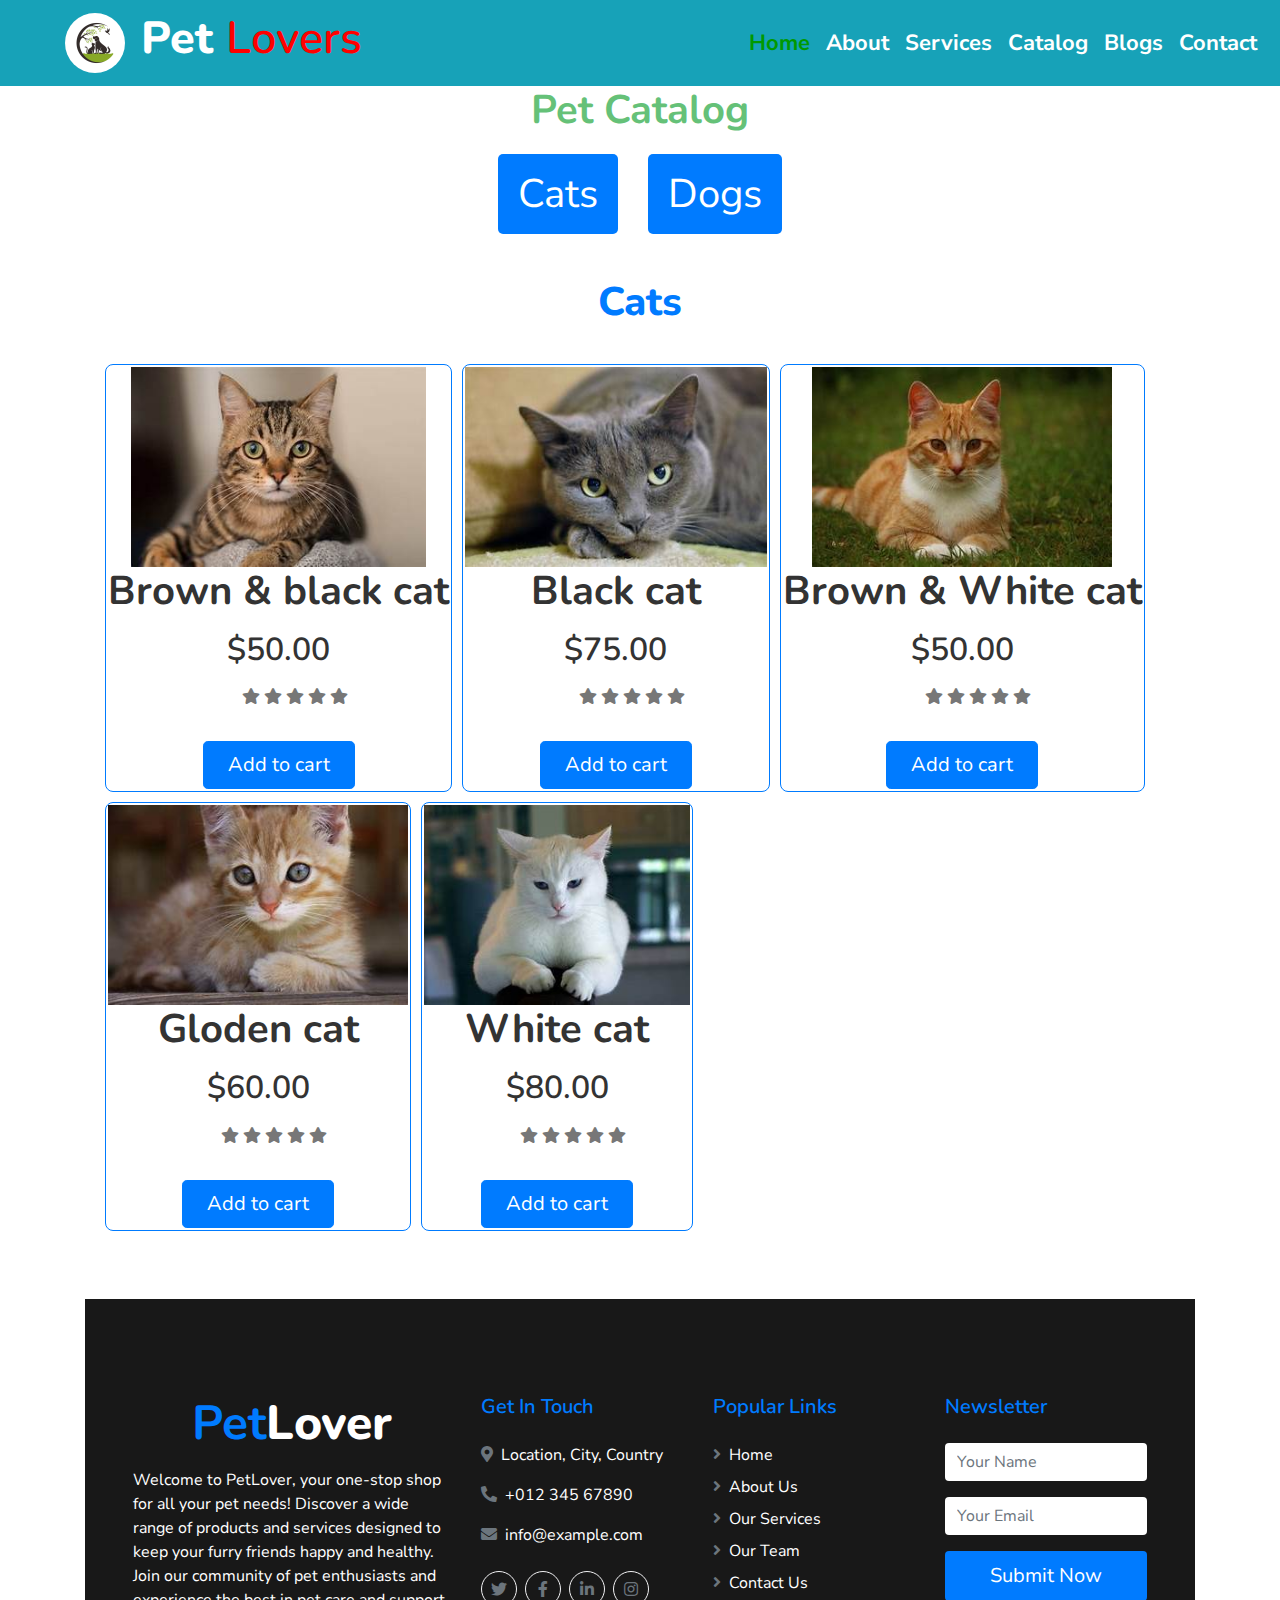
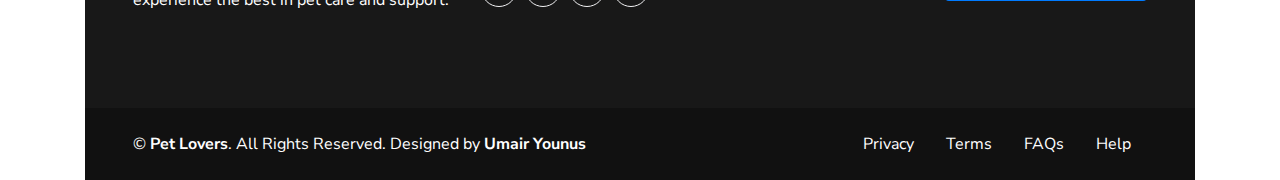
<file: catalog.html>
<!DOCTYPE html>
<html lang="en">
  <head>
    <meta charset="UTF-8" />
    <link rel="shortcut icon" type="x-icon" href="Img/browsericon.jpg" />
    <meta name="viewport" content="width=device-width, initial-scale=1.0" />
    <title>Pet-Lovers</title>
    <!-- Favicon -->
    <link href="img/favicon.ico" rel="icon" />

    <!-- Google Web Fonts -->
    <link
      href="https://fonts.googleapis.com/css2?family=Nunito+Sans&family=Nunito:wght@600;700;800&display=swap"
      rel="stylesheet"
    />

    <!-- Font Awesome -->
    <link
      href="https://cdnjs.cloudflare.com/ajax/libs/font-awesome/5.10.0/css/all.min.css"
      rel="stylesheet"
    />

    <!-- Flaticon Font -->
    <link href="lib/flaticon/font/flaticon.css" rel="stylesheet" />

    <!-- Libraries Stylesheet -->
    <link href="lib/owlcarousel/assets/owl.carousel.min.css" rel="stylesheet" />
    <link
      href="lib/tempusdominus/css/tempusdominus-bootstrap-4.min.css"
      rel="stylesheet"
    />
    <link rel="stylesheet" href="CSS/bootstrap.min.css" />
    <link rel="stylesheet" href="CSS/style.css" />
  </head>
  <body>
    <nav class="navbar navbar-expand-md bg-info">
      <div class="container-fluid">
        <a href="#" class="navbar-brand"
          ><img src="Img/logo.jpg" alt="This is Logo  "
        /></a>
        <h1>Pet <span>Lovers</span></h1>
        <button
          type="button"
          data-bs-toggle="collapse"
          data-bs-target="#navbarNav"
          class="navbar-toggler"
        >
          <span class="navbar-toggler-icon"></span>
        </button>

        <div class="collapse navbar-collapse" id="navbarNav">
          <ul class="navbar-nav ms-auto">
            <li class="nav-item">
              <a href="index.html" class="nav-link active">Home</a>
            </li>
            <li class="nav-item">
              <a href="about.html" class="nav-link">About</a>
            </li>
            <li class="nav-item">
              <a href="service.html" class="nav-link">Services</a>
            </li>
            <li class="nav-item">
              <a href="catalog.html" class="nav-link">Catalog</a>
            </li>
            <li class="nav-item">
              <a href="blog.html" class="nav-link">Blogs</a>
            </li>
            <li class="nav-item">
              <a href="contact.html" class="nav-link">Contact</a>
            </li>
          </ul>
        </div>
      </div>
    </nav>

    <div class="container">
      <h4>Pet Catalog</h4>
      <div class="filter-buttons">
        <button onclick="showSection('cats')">Cats</button>
        <button onclick="showSection('dogs')">Dogs</button>
      </div>
      <br />
      <div id="cats" class="section">
<!-- Section For Cats-->
      <div class="gallery">
        <h1 class="text-primary">Cats</h1>
        <div class="content">
          <div class="box">
            <img src="Img/Cat1.jpg" alt="Cat" />
            <h3>Brown & black cat</h3>
            <h6>$50.00</h6>
            <ul>
              <li class="fa fa-star checked"></li>
              <li class="fa fa-star checked"></li>
              <li class="fa fa-star checked"></li>
              <li class="fa fa-star checked"></li>
              <li class="fa fa-star checked"></li>
            </ul>
            <a href="" class="btn btn-lg btn-primary mt-3 px-4">Add to cart</a>
          </div>

          <div class="box">
            <img src="Img/Cat2.jpg" alt="Cat" />
            <h3>Black cat</h3>
            <h6>$75.00</h6>
            <ul>
              <li class="fa fa-star checked"></li>
              <li class="fa fa-star checked"></li>
              <li class="fa fa-star checked"></li>
              <li class="fa fa-star checked"></li>
              <li class="fa fa-star checked"></li>
            </ul>
            <a href="" class="btn btn-lg btn-primary mt-3 px-4">Add to cart</a>
          </div>

          <div class="box">
            <img src="Img/Cat3.jpg" alt="Cat" />
            <h3>Brown & White cat</h3>
            <h6>$50.00</h6>
            <ul>
              <li class="fa fa-star checked"></li>
              <li class="fa fa-star checked"></li>
              <li class="fa fa-star checked"></li>
              <li class="fa fa-star checked"></li>
              <li class="fa fa-star checked"></li>
            </ul>
            <a href="" class="btn btn-lg btn-primary mt-3 px-4">Add to cart</a>
          </div>

          <div class="box">
            <img src="Img/Cat4.jpg" alt="Cat" />
            <h3>Gloden cat</h3>
            <h6>$60.00</h6>
            <ul>
              <li class="fa fa-star checked"></li>
              <li class="fa fa-star checked"></li>
              <li class="fa fa-star checked"></li>
              <li class="fa fa-star checked"></li>
              <li class="fa fa-star checked"></li>
            </ul>
            <a href="" class="btn btn-lg btn-primary mt-3 px-4">Add to cart</a>
          </div>

          <div class="box">
            <img src="Img/Cat5.jpg" alt="Cat" />
            <h3>White cat</h3>
            <h6>$80.00</h6>
            <ul>
              <li class="fa fa-star checked"></li>
              <li class="fa fa-star checked"></li>
              <li class="fa fa-star checked"></li>
              <li class="fa fa-star checked"></li>
              <li class="fa fa-star checked"></li>
            </ul>
            <a href="" class="btn btn-lg btn-primary mt-3 px-4">Add to cart</a>
          </div>
        </div>
      </div>
        <!-- Section For Cats-->
      </div>

        <div id="dogs" class="section">
 <!-- Section For Dogs-->
 <div class="gallery">
  <h1 class="text-primary">Dogs</h1>
  <div class="content">
    <div class="box">
      <img src="Img/Dog1.jpg" alt="Cat" />
      <h3>White Dog</h3>
      <h6>$50.00</h6>
      <ul>
        <li class="fa fa-star checked"></li>
        <li class="fa fa-star checked"></li>
        <li class="fa fa-star checked"></li>
        <li class="fa fa-star checked"></li>
        <li class="fa fa-star checked"></li>
      </ul>
      <a href="" class="btn btn-lg btn-primary mt-3 px-4">Add to cart</a>
    </div>

    <div class="box">
      <img src="Img/Dog2.jpg" alt="Cat" />
      <h3>Brown Dog</h3>
      <h6>$75.00</h6>
      <ul>
        <li class="fa fa-star checked"></li>
        <li class="fa fa-star checked"></li>
        <li class="fa fa-star checked"></li>
        <li class="fa fa-star checked"></li>
        <li class="fa fa-star checked"></li>
      </ul>
      <a href="" class="btn btn-lg btn-primary mt-3 px-4">Add to cart</a>
    </div>

    <div class="box">
      <img src="Img/Dog3.jpg" alt="Cat" />
      <h3>Black Dog</h3>
      <h6>$50.00</h6>
      <ul>
        <li class="fa fa-star checked"></li>
        <li class="fa fa-star checked"></li>
        <li class="fa fa-star checked"></li>
        <li class="fa fa-star checked"></li>
        <li class="fa fa-star checked"></li>
      </ul>
      <a href="" class="btn btn-lg btn-primary mt-3 px-4">Add to cart</a>
    </div>

    <div class="box">
      <img src="Img/Dog4.jpg" alt="Cat" />
      <h3>Black & White Dog</h3>
      <h6>$60.00</h6>
      <ul>
        <li class="fa fa-star checked"></li>
        <li class="fa fa-star checked"></li>
        <li class="fa fa-star checked"></li>
        <li class="fa fa-star checked"></li>
        <li class="fa fa-star checked"></li>
      </ul>
      <a href="" class="btn btn-lg btn-primary mt-3 px-4">Add to cart</a>
    </div>

    <div class="box">
      <img src="Img/Dog5.jpg" alt="Cat" />
      <h3>Tri-colored Dog</h3>
      <h6>$80.00</h6>
      <ul>
        <li class="fa fa-star checked"></li>
        <li class="fa fa-star checked"></li>
        <li class="fa fa-star checked"></li>
        <li class="fa fa-star checked"></li>
        <li class="fa fa-star checked"></li>
      </ul>
      <a href="" class="btn btn-lg btn-primary mt-3 px-4">Add to cart</a>
    </div>
  </div>
<!-- End Section For Dogs-->
</div>
      </div>
    


    <!-- Footer Start -->
    <div class="container-fluid2 bg-dark text-white mt-5 py-5 px-sm-3 px-md-5">
      <div class="row pt-5">
        <div class="col-lg-4 col-md-12 mb-5">
          <h1 class="mb-3 display-5 text-capitalize text-white">
            <span class="text-primary">Pet</span>Lover
          </h1>
          <p class="m-0">
            Welcome to PetLover, your one-stop shop for all your pet needs!
            Discover a wide range of products and services designed to keep your
            furry friends happy and healthy. Join our community of pet
            enthusiasts and experience the best in pet care and support.
          </p>
        </div>
        <div class="col-lg-8 col-md-12">
          <div class="row">
            <div class="col-md-4 mb-5">
              <h5 class="text-primary mb-4">Get In Touch</h5>
              <p>
                <i class="fa fa-map-marker-alt mr-2"></i>Location, City, Country
              </p>
              <p><i class="fa fa-phone-alt mr-2"></i>+012 345 67890</p>
              <p><i class="fa fa-envelope mr-2"></i>info@example.com</p>
              <div class="d-flex justify-content-start mt-4">
                <a
                  class="btn btn-outline-light rounded-circle text-center mr-2 px-0"
                  style="width: 36px; height: 36px"
                  href="#"
                  ><i class="fab fa-twitter"></i
                ></a>
                <a
                  class="btn btn-outline-light rounded-circle text-center mr-2 px-0"
                  style="width: 36px; height: 36px"
                  href="#"
                  ><i class="fab fa-facebook-f"></i
                ></a>
                <a
                  class="btn btn-outline-light rounded-circle text-center mr-2 px-0"
                  style="width: 36px; height: 36px"
                  href="#"
                  ><i class="fab fa-linkedin-in"></i
                ></a>
                <a
                  class="btn btn-outline-light rounded-circle text-center mr-2 px-0"
                  style="width: 36px; height: 36px"
                  href="#"
                  ><i class="fab fa-instagram"></i
                ></a>
              </div>
            </div>
            <div class="col-md-4 mb-5">
              <h5 class="text-primary mb-4">Popular Links</h5>
              <div class="d-flex flex-column justify-content-start">
                <a class="text-white mb-2" href="#"
                  ><i class="fa fa-angle-right mr-2"></i>Home</a
                >
                <a class="text-white mb-2" href="#"
                  ><i class="fa fa-angle-right mr-2 mr-2"></i>About Us</a
                >
                <a class="text-white mb-2" href="#"
                  ><i class="fa fa-angle-right mr-2"></i>Our Services</a
                >
                <a class="text-white mb-2" href="#"
                  ><i class="fa fa-angle-right mr-2"></i>Our Team</a
                >
                <a class="text-white" href="#"
                  ><i class="fa fa-angle-right mr-2"></i>Contact Us</a
                >
              </div>
            </div>
            <div class="col-md-4 mb-5">
              <h5 class="text-primary mb-4">Newsletter</h5>
              <form action="">
                <div class="form-group">
                  <input
                    type="text"
                    class="form-control border-0"
                    placeholder="Your Name"
                    required="required"
                  />
                </div>
                <div class="form-group">
                  <input
                    type="email"
                    class="form-control border-0"
                    placeholder="Your Email"
                    required="required"
                  />
                </div>
                <div>
                  <button
                    class="btn btn-lg btn-primary btn-block border-0"
                    type="submit"
                  >
                    Submit Now
                  </button>
                </div>
              </form>
            </div>
          </div>
        </div>
      </div>
    </div>
    <div
      class="container-fluid text-white py-4 px-sm-3 px-md-5"
      style="background: #111111"
    >
      <div class="row">
        <div class="col-md-6 text-center text-md-left mb-3 mb-md-0">
          <p class="m-0 text-white">
            &copy;
            <a
              class="text-white font-weight-bold"
              href="https://freewebsitecode.com"
              >Pet Lovers</a
            >. All Rights Reserved. Designed by
            <a
              class="text-white font-weight-bold"
              href="https://freewebsitecode.com"
              >Umair Younus</a
            >
          </p>
        </div>
        <div class="col-md-6 text-center text-md-right">
          <ul class="nav d-inline-flex">
            <li class="nav-item">
              <a class="nav-link text-white py-0" href="#">Privacy</a>
            </li>
            <li class="nav-item">
              <a class="nav-link text-white py-0" href="#">Terms</a>
            </li>
            <li class="nav-item">
              <a class="nav-link text-white py-0" href="#">FAQs</a>
            </li>
            <li class="nav-item">
              <a class="nav-link text-white py-0" href="#">Help</a>
            </li>
          </ul>
        </div>
      </div>
    </div>
    <!-- Footer End -->

    <!-- Back to Top -->
    <a href="#" class="btn btn-lg btn-primary back-to-top"
      ><i class="fa fa-angle-double-up"></i
    ></a>

    <!-- JavaScript Libraries -->
    <script src="https://code.jquery.com/jquery-3.4.1.min.js"></script>
    <script src="https://stackpath.bootstrapcdn.com/bootstrap/4.4.1/js/bootstrap.bundle.min.js"></script>
    <script src="lib/easing/easing.min.js"></script>
    <script src="lib/owlcarousel/owl.carousel.min.js"></script>
    <script src="lib/tempusdominus/js/moment.min.js"></script>
    <script src="lib/tempusdominus/js/moment-timezone.min.js"></script>
    <script src="lib/tempusdominus/js/tempusdominus-bootstrap-4.min.js"></script>

    <!-- Contact Javascript File -->
    <script src="mail/jqBootstrapValidation.min.js"></script>
    <script src="mail/contact.js"></script>

    <!-- Template Javascript -->
    <script src="js/main.js"></script>
    <script src="js/bootstrap.bundle.min.js"></script>
  </body>
</html>
</file>
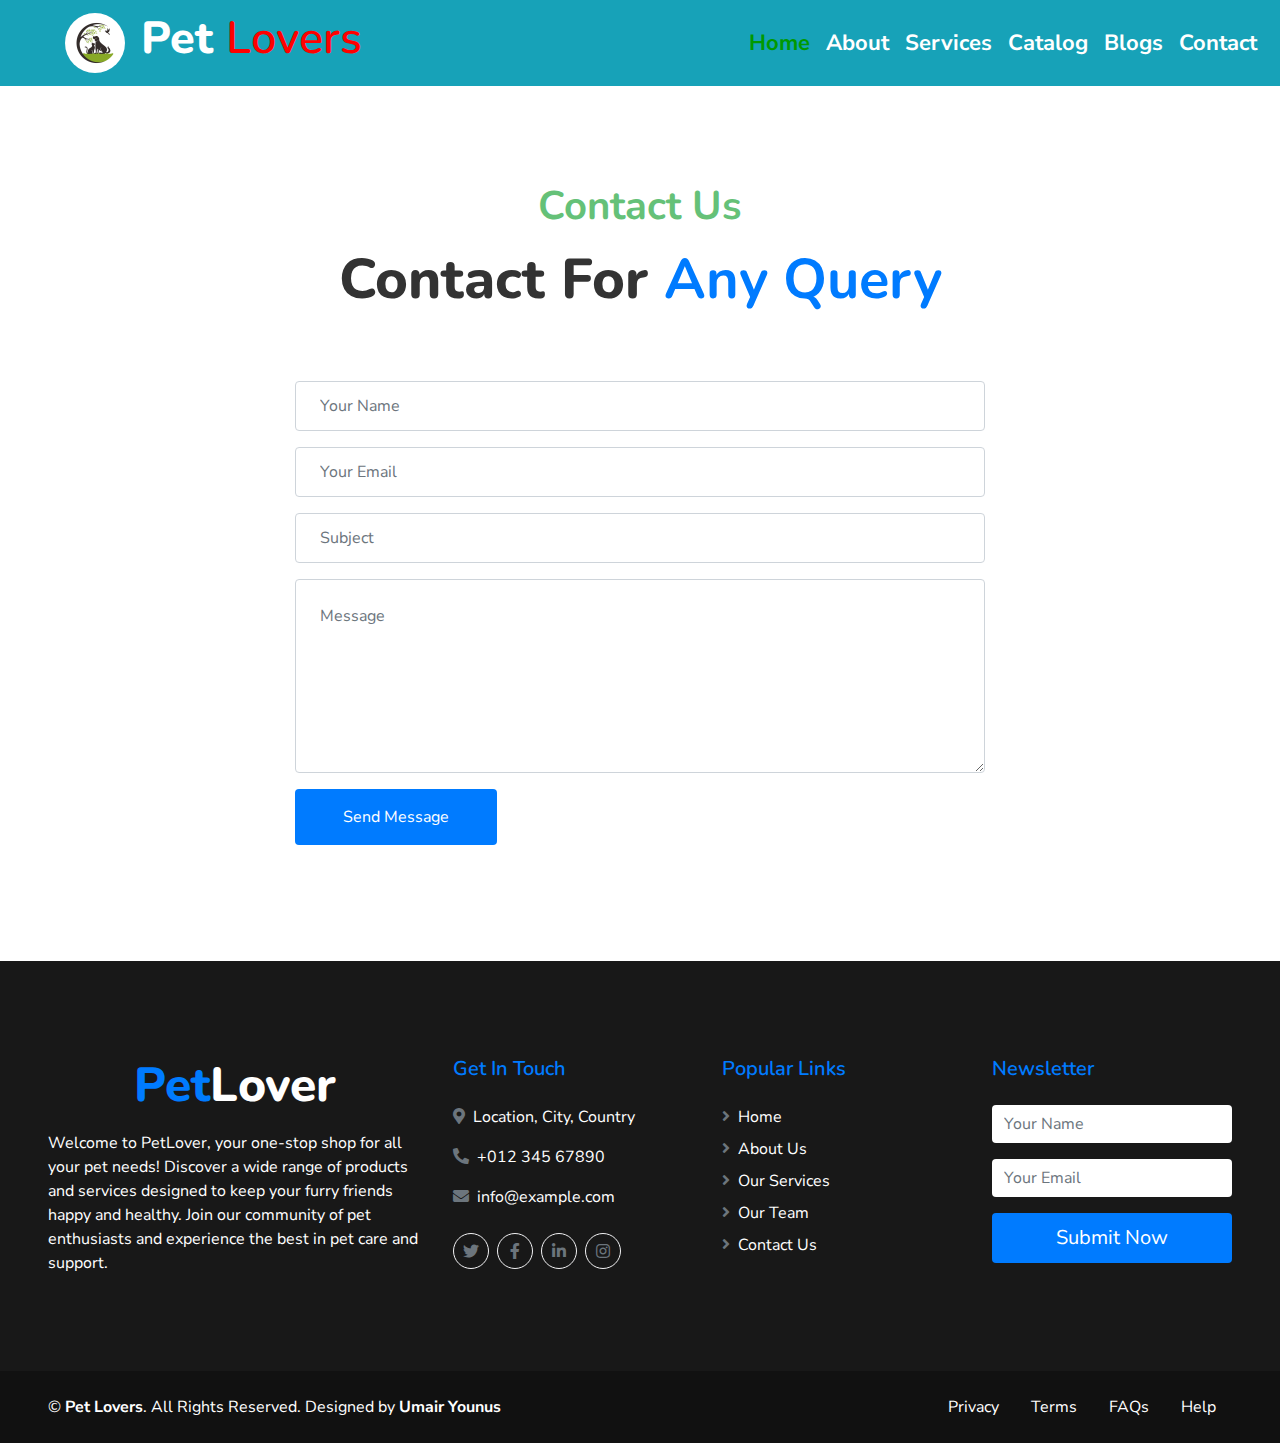
<file: contact.html>
<!DOCTYPE html>
<html lang="en">
  <head>
    <meta charset="UTF-8" />
    <link rel="shortcut icon" type="x-icon" href="Img/browsericon.jpg">
    <meta name="viewport" content="width=device-width, initial-scale=1.0" />
    <title>Pet-Lovers</title>
<!-- Favicon -->
<link href="img/favicon.ico" rel="icon">

<!-- Google Web Fonts -->
<link href="https://fonts.googleapis.com/css2?family=Nunito+Sans&family=Nunito:wght@600;700;800&display=swap" rel="stylesheet"> 

<!-- Font Awesome -->
<link href="https://cdnjs.cloudflare.com/ajax/libs/font-awesome/5.10.0/css/all.min.css" rel="stylesheet">

<!-- Flaticon Font -->
<link href="lib/flaticon/font/flaticon.css" rel="stylesheet">

<!-- Libraries Stylesheet -->
<link href="lib/owlcarousel/assets/owl.carousel.min.css" rel="stylesheet">
<link href="lib/tempusdominus/css/tempusdominus-bootstrap-4.min.css" rel="stylesheet" />

    <link rel="stylesheet" href="CSS/bootstrap.min.css" />
    <link rel="stylesheet" href="CSS/style.css" />
  </head>
  <body>
    <nav class="navbar navbar-expand-md bg-info">
      <div class="container-fluid">
        <a href="#" class="navbar-brand"
          ><img src="Img/logo.jpg" alt="This is Logo  "
        /></a>
        <h1>Pet <span>Lovers</span></h1>
        <button
          type="button"
          data-bs-toggle="collapse"
          data-bs-target="#navbarNav"
          class="navbar-toggler"
        >
          <span class="navbar-toggler-icon"></span>
        </button>

        <div class="collapse navbar-collapse" id="navbarNav">
          <ul class="navbar-nav ms-auto">
            <li class="nav-item">
              <a href="index.html" class="nav-link active">Home</a>
            </li>
            <li class="nav-item">
              <a href="about.html" class="nav-link">About</a>
            </li>
            <li class="nav-item">
              <a href="service.html" class="nav-link">Services</a>
            </li>
            <li class="nav-item">
              <a href="catalog.html" class="nav-link">Catalog</a>
            </li>
            <li class="nav-item">
              <a href="blog.html" class="nav-link">Blogs</a>
            </li>
            <li class="nav-item">
              <a href="contact.html" class="nav-link">Contact</a>
            </li>
          </ul>
        </div>
      </div>
    </nav>

    <!-- Contact Start -->
    <div class="container pt-5">
      <div class="d-flex flex-column text-center mb-5 pt-5">
          <h4 class="text-secondary mb-3">Contact Us</h4>
          <h1 class="display-4 m-0">Contact For <span class="text-primary">Any Query</span></h1>
      </div>
      <div class="row justify-content-center">
          <div class="col-12 col-sm-8 mb-5">
              <div class="contact-form">
                  <div id="success"></div>
                  <form name="sentMessage" id="contactForm" novalidate="novalidate">
                      <div class="control-group">
                          <input type="text" class="form-control p-4" id="name" placeholder="Your Name" required="required" data-validation-required-message="Please enter your name" />
                          <p class="help-block text-danger"></p>
                      </div>
                      <div class="control-group">
                          <input type="email" class="form-control p-4" id="email" placeholder="Your Email" required="required" data-validation-required-message="Please enter your email" />
                          <p class="help-block text-danger"></p>
                      </div>
                      <div class="control-group">
                          <input type="text" class="form-control p-4" id="subject" placeholder="Subject" required="required" data-validation-required-message="Please enter a subject" />
                          <p class="help-block text-danger"></p>
                      </div>
                      <div class="control-group">
                          <textarea class="form-control p-4" rows="6" id="message" placeholder="Message" required="required" data-validation-required-message="Please enter your message"></textarea>
                          <p class="help-block text-danger"></p>
                      </div>
                      <div>
                          <button class="btn btn-primary py-3 px-5" type="submit" id="sendMessageButton">Send Message</button>
                      </div>
                  </form>
              </div>
          </div>
          
      </div>
  </div>
  <!-- Contact End -->
  
          <!-- Footer Start -->
    <div class="container-fluid2 bg-dark text-white mt-5 py-5 px-sm-3 px-md-5">
      <div class="row pt-5">
          <div class="col-lg-4 col-md-12 mb-5">
              <h1 class="mb-3 display-5 text-capitalize text-white"><span class="text-primary">Pet</span>Lover</h1>
              <p class="m-0">Welcome to PetLover, your one-stop shop for all your pet needs! Discover a wide range of products and services designed to keep your furry friends happy and healthy. Join our community of pet enthusiasts and experience the best in pet care and support.</p>
          </div>
          <div class="col-lg-8 col-md-12">
              <div class="row">
                  <div class="col-md-4 mb-5">
                      <h5 class="text-primary mb-4">Get In Touch</h5>
                      <p><i class="fa fa-map-marker-alt mr-2"></i>Location, City, Country</p>
                      <p><i class="fa fa-phone-alt mr-2"></i>+012 345 67890</p>
                      <p><i class="fa fa-envelope mr-2"></i>info@example.com</p>
                      <div class="d-flex justify-content-start mt-4">
                          <a class="btn btn-outline-light rounded-circle text-center mr-2 px-0" style="width: 36px; height: 36px;" href="#"><i class="fab fa-twitter"></i></a>
                          <a class="btn btn-outline-light rounded-circle text-center mr-2 px-0" style="width: 36px; height: 36px;" href="#"><i class="fab fa-facebook-f"></i></a>
                          <a class="btn btn-outline-light rounded-circle text-center mr-2 px-0" style="width: 36px; height: 36px;" href="#"><i class="fab fa-linkedin-in"></i></a>
                          <a class="btn btn-outline-light rounded-circle text-center mr-2 px-0" style="width: 36px; height: 36px;" href="#"><i class="fab fa-instagram"></i></a>
                      </div>
                  </div>
                  <div class="col-md-4 mb-5">
                      <h5 class="text-primary mb-4">Popular Links</h5>
                      <div class="d-flex flex-column justify-content-start">
                        <a class="text-white mb-2" href="#"><i class="fa fa-angle-right mr-2"></i>Home</a>
                        <a class="text-white mb-2" href="#"><i class="fa fa-angle-right mr-2 mr-2"></i>About Us</a>
                        <a class="text-white mb-2" href="#"><i class="fa fa-angle-right mr-2"></i>Our Services</a>
                        <a class="text-white mb-2" href="#"><i class="fa fa-angle-right mr-2"></i>Our Team</a>
                        <a class="text-white" href="#"><i class="fa fa-angle-right mr-2"></i>Contact Us</a>
                      </div>
                  </div>
                  <div class="col-md-4 mb-5">
                      <h5 class="text-primary mb-4">Newsletter</h5>
                      <form action="">
                          <div class="form-group">
                              <input type="text" class="form-control border-0" placeholder="Your Name" required="required" />
                          </div>
                          <div class="form-group">
                              <input type="email" class="form-control border-0" placeholder="Your Email" required="required" />
                          </div>
                          <div>
                              <button class="btn btn-lg btn-primary btn-block border-0" type="submit">Submit Now</button>
                          </div>
                      </form>
                  </div>
              </div>
          </div>
      </div>
  </div>
  <div class="container-fluid text-white py-4 px-sm-3 px-md-5" style="background: #111111;">
      <div class="row">
          <div class="col-md-6 text-center text-md-left mb-3 mb-md-0">
              <p class="m-0 text-white">
                  &copy; <a class="text-white font-weight-bold" href="https://freewebsitecode.com">Pet Lovers</a>. All Rights Reserved. Designed by 
                  <a class="text-white font-weight-bold" href="https://freewebsitecode.com">Umair Younus</a>
              </p>
          </div>
          <div class="col-md-6 text-center text-md-right">
              <ul class="nav d-inline-flex">
                  <li class="nav-item">
                      <a class="nav-link text-white py-0" href="#">Privacy</a>
                  </li>
                  <li class="nav-item">
                      <a class="nav-link text-white py-0" href="#">Terms</a>
                  </li>
                  <li class="nav-item">
                      <a class="nav-link text-white py-0" href="#">FAQs</a>
                  </li>
                  <li class="nav-item">
                      <a class="nav-link text-white py-0" href="#">Help</a>
                  </li>
              </ul>
          </div>
      </div>
  </div>
  <!-- Footer End -->

    <!-- Back to Top -->
    <a href="#" class="btn btn-lg btn-primary back-to-top"><i class="fa fa-angle-double-up"></i></a>

    </section>
     <!-- JavaScript Libraries -->
     <script src="https://code.jquery.com/jquery-3.4.1.min.js"></script>
     <script src="https://stackpath.bootstrapcdn.com/bootstrap/4.4.1/js/bootstrap.bundle.min.js"></script>
     <script src="lib/easing/easing.min.js"></script>
     <script src="lib/owlcarousel/owl.carousel.min.js"></script>
     <script src="lib/tempusdominus/js/moment.min.js"></script>
     <script src="lib/tempusdominus/js/moment-timezone.min.js"></script>
     <script src="lib/tempusdominus/js/tempusdominus-bootstrap-4.min.js"></script>
 
     <!-- Contact Javascript File -->
     <script src="mail/jqBootstrapValidation.min.js"></script>
     <script src="mail/contact.js"></script>
 
     <!-- Template Javascript -->
     <script src="js/main.js"></script>
    <script src="./js/bootstrap.bundle.min.js"></script>
  </body>
</html>
</file>
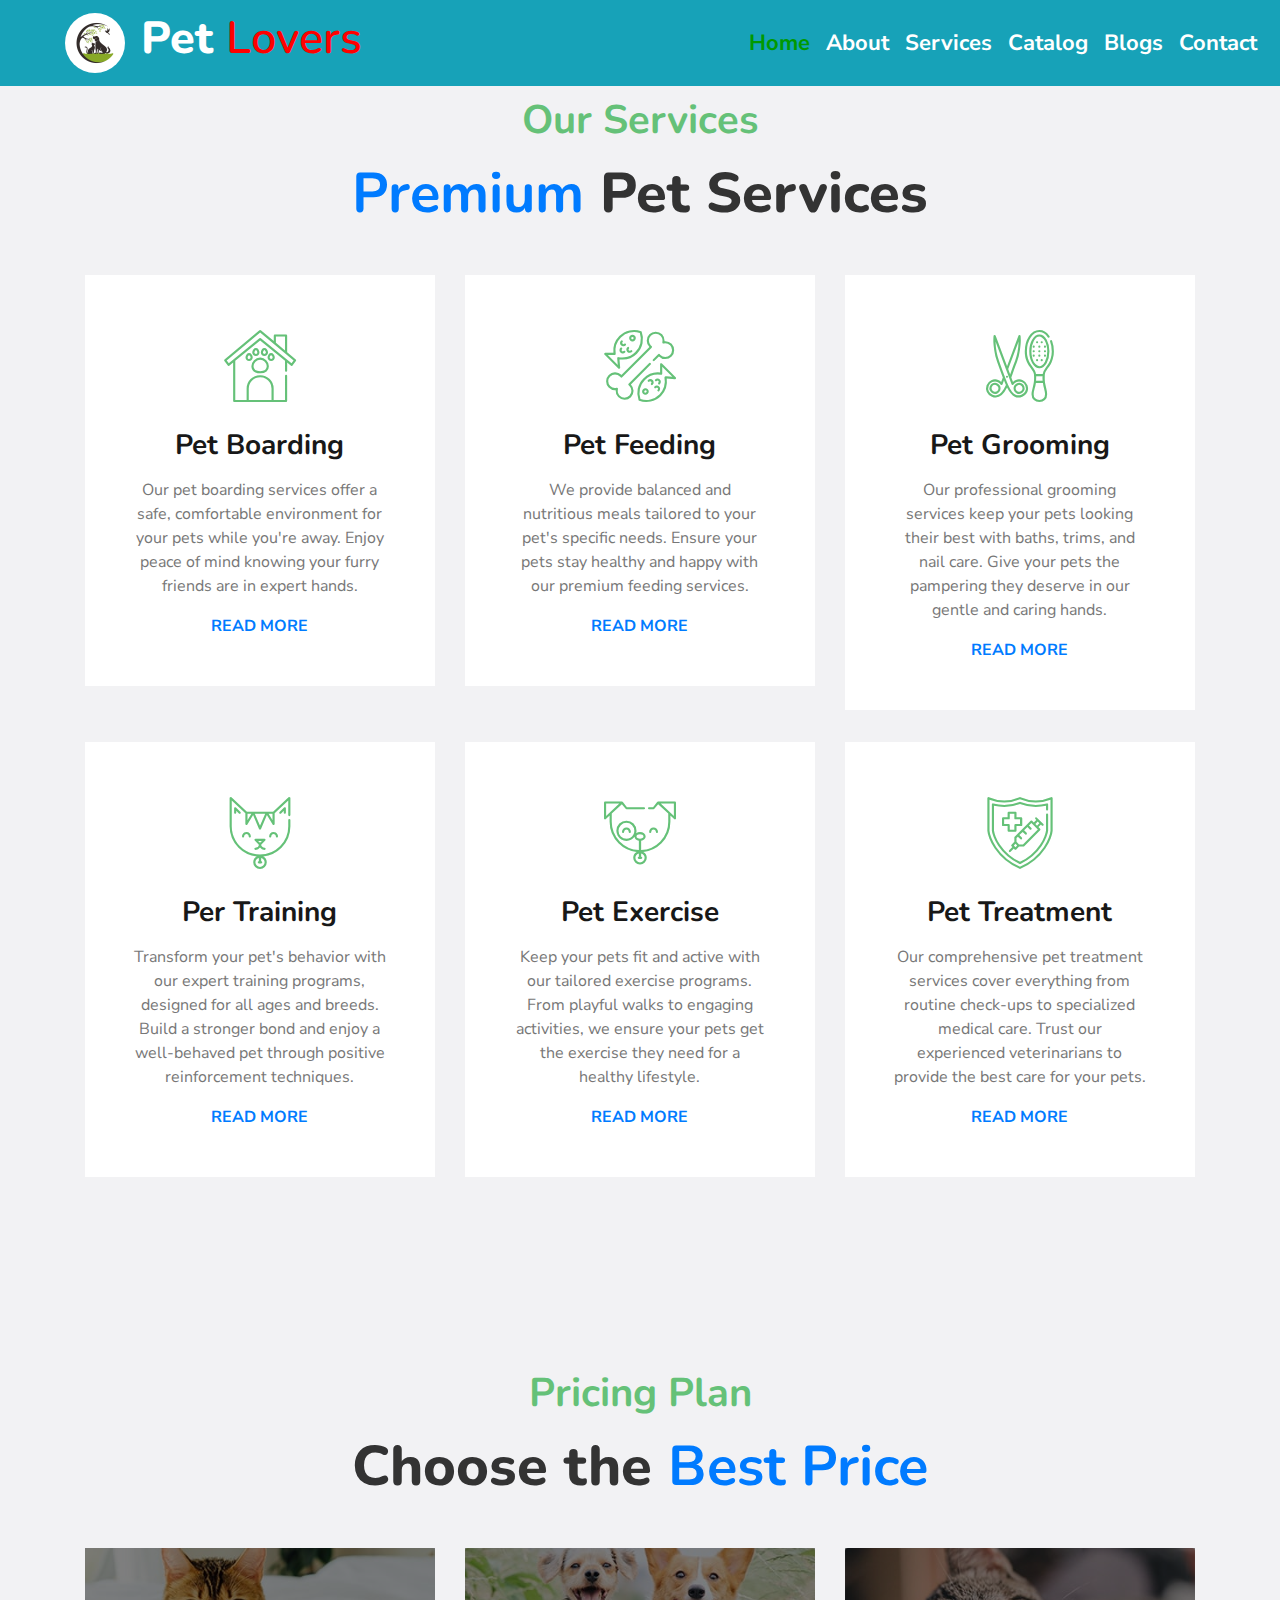
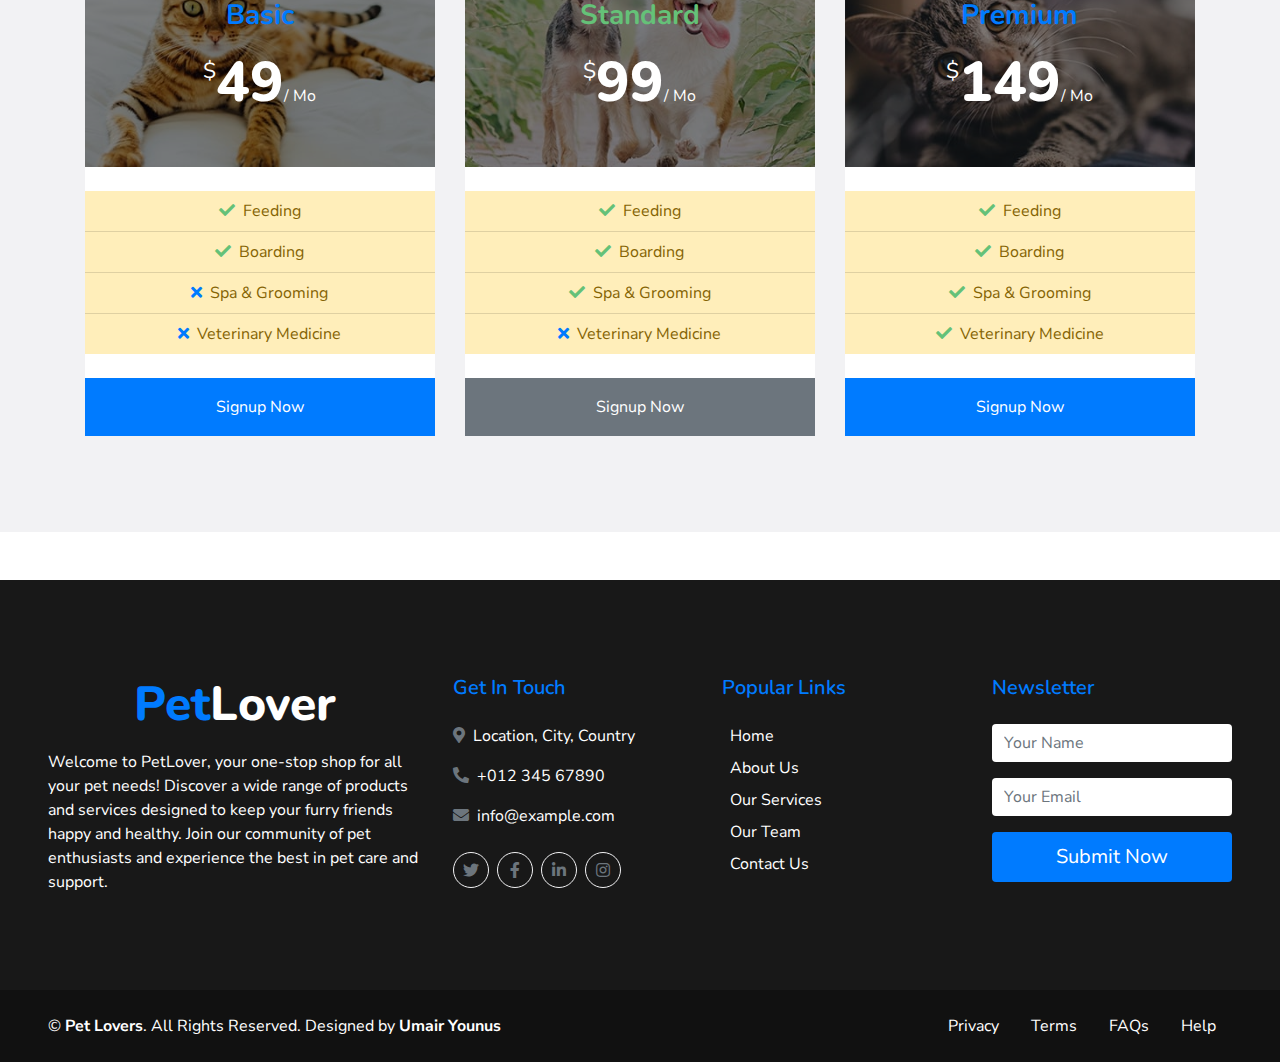
<file: service.html>
<!DOCTYPE html>
<html lang="en">
<head>
  <meta charset="UTF-8">
  <link rel="shortcut icon" type="x-icon" href="Img/browsericon.jpg">
  <meta name="viewport" content="width=device-width, initial-scale=1.0">
  <title>Pet-Lovers</title>
</head>
<body>
<!-- Favicon -->
<link href="img/favicon.ico" rel="icon">

<!-- Google Web Fonts -->
<link href="https://fonts.googleapis.com/css2?family=Nunito+Sans&family=Nunito:wght@600;700;800&display=swap" rel="stylesheet"> 

<!-- Font Awesome -->
<link href="https://cdnjs.cloudflare.com/ajax/libs/font-awesome/5.10.0/css/all.min.css" rel="stylesheet">

<!-- Flaticon Font -->
<link href="lib/flaticon/font/flaticon.css" rel="stylesheet">

<!-- Libraries Stylesheet -->
<link href="lib/owlcarousel/assets/owl.carousel.min.css" rel="stylesheet">
<link href="lib/tempusdominus/css/tempusdominus-bootstrap-4.min.css" rel="stylesheet" />

  <link rel="stylesheet" href="CSS/bootstrap.min.css" />
<link rel="stylesheet" href="CSS/style.css">

<nav class="navbar navbar-expand-md bg-info fixed-top">
    <div class="container-fluid">
      <a href="#" class="navbar-brand"
        ><img src="Img/logo.jpg" alt="This is Logo  "
      /></a>
      <h1>Pet <span>Lovers</span></h1>
      <button
        type="button"
        data-bs-toggle="collapse"
        data-bs-target="#navbarNav"
        class="navbar-toggler"
      >
        <span class="navbar-toggler-icon"></span>
      </button>

      <div class="collapse navbar-collapse" id="navbarNav">
        <ul class="navbar-nav ms-auto">
          <li class="nav-item">
            <a href="index.html" class="nav-link active">Home</a>
          </li>
          <li class="nav-item">
            <a href="about.html" class="nav-link">About</a>
          </li>
          <li class="nav-item">
            <a href="service.html" class="nav-link">Services</a>
          </li>
          <li class="nav-item">
            <a href="catalog.html" class="nav-link">Catalog</a>
          </li>
          <li class="nav-item">
            <a href="blog.html" class="nav-link">Blogs</a>
          </li>
          <li class="nav-item">
            <a href="contact.html" class="nav-link">Contact</a>
          </li>
        </ul>
      </div>
    </div>
  </nav>

<!-- Services Start -->
<div class="container-fluid1 bg-light pt-5">
    <div class="container py-5">
        <div class="d-flex flex-column text-center mb-5">
            <h4 class="text-secondary mb-3">Our Services</h4>
            <h1 class="display-4 m-0"><span class="text-primary">Premium</span> Pet Services</h1>
        </div>
        <div class="row pb-3">
            <div class="col-md-6 col-lg-4 mb-4">
                <div class="d-flex flex-column text-center bg-white mb-2 p-3 p-sm-5">
                    <h3 class="flaticon-house display-3 font-weight-normal text-secondary mb-3">
                        
                    </h3>
                    <h3 class="mb-3">Pet Boarding</h3>
                    <p>Our pet boarding services offer a safe, comfortable environment for your pets while you're away. Enjoy peace of mind knowing your furry friends are in expert hands.</p>
                    <a class="text-uppercase font-weight-bold" href="">Read More</a>
                </div>
            </div>
            <div class="col-md-6 col-lg-4 mb-4">
                <div class="d-flex flex-column text-center bg-white mb-2 p-3 p-sm-5">
                    <h3 class="flaticon-food display-3 font-weight-normal text-secondary mb-3"></h3>
                    <h3 class="mb-3">Pet Feeding</h3>
                    <p>We provide balanced and nutritious meals tailored to your pet's specific needs. Ensure your pets stay healthy and happy with our premium feeding services.</p>
                    <a class="text-uppercase font-weight-bold" href="">Read More</a>
                </div>
            </div>
            <div class="col-md-6 col-lg-4 mb-4">
                <div class="d-flex flex-column text-center bg-white mb-2 p-3 p-sm-5">
                    <h3 class="flaticon-grooming display-3 font-weight-normal text-secondary mb-3"></h3>
                    <h3 class="mb-3">Pet Grooming</h3>
                    <p>Our professional grooming services keep your pets looking their best with baths, trims, and nail care. Give your pets the pampering they deserve in our gentle and caring hands.</p>
                    <a class="text-uppercase font-weight-bold" href="">Read More</a>
                </div>
            </div>
            <div class="col-md-6 col-lg-4 mb-4">
                <div class="d-flex flex-column text-center bg-white mb-2 p-3 p-sm-5">
                    <h3 class="flaticon-cat display-3 font-weight-normal text-secondary mb-3"></h3>
                    <h3 class="mb-3">Per Training</h3>
                    <p>Transform your pet's behavior with our expert training programs, designed for all ages and breeds. Build a stronger bond and enjoy a well-behaved pet through positive reinforcement techniques.</p>
                    <a class="text-uppercase font-weight-bold" href="">Read More</a>
                </div>
            </div>
            <div class="col-md-6 col-lg-4 mb-4">
                <div class="d-flex flex-column text-center bg-white mb-2 p-3 p-sm-5">
                    <h3 class="flaticon-dog display-3 font-weight-normal text-secondary mb-3"></h3>
                    <h3 class="mb-3">Pet Exercise</h3>
                    <p>Keep your pets fit and active with our tailored exercise programs. From playful walks to engaging activities, we ensure your pets get the exercise they need for a healthy lifestyle.</p>
                    <a class="text-uppercase font-weight-bold" href="">Read More</a>
                </div>
            </div>
            <div class="col-md-6 col-lg-4 mb-4">
                <div class="d-flex flex-column text-center bg-white mb-2 p-3 p-sm-5">
                    <h3 class="flaticon-vaccine display-3 font-weight-normal text-secondary mb-3"></h3>
                    <h3 class="mb-3">Pet Treatment</h3>
                    <p>Our comprehensive pet treatment services cover everything from routine check-ups to specialized medical care. Trust our experienced veterinarians to provide the best care for your pets.</p>
                    <a class="text-uppercase font-weight-bold" href="">Read More</a>
                </div>
            </div>
        </div>
    </div>
</div>
<!-- Services End -->


<!-- Pricing Plan Start -->
<div class="container-fluid1 bg-light pt-5 pb-4">
    <div class="container py-5">
        <div class="d-flex flex-column text-center mb-5">
            <h4 class="text-secondary mb-3">Pricing Plan</h4>
            <h1 class="display-4 m-0">Choose the <span class="text-primary">Best Price</span></h1>
        </div>
        <div class="row">
            <div class="col-lg-4 mb-4">
                <div class="card border-0">
                    <div class="card-header position-relative border-0 p-0 mb-4">
                        <img class="card-img-top" src="Img/price-1.jpg" alt="">
                        <div class="position-absolute d-flex flex-column align-items-center justify-content-center w-100 h-100" style="top: 0; left: 0; z-index: 1; background: rgba(0, 0, 0, .5);">
                            <h3 class="text-primary mb-3">Basic</h3>
                            <h1 class="display-4 text-white mb-0">
                                <small class="align-top" style="font-size: 22px; line-height: 45px;">$</small>49<small class="align-bottom" style="font-size: 16px; line-height: 40px;">/ Mo</small>
                            </h1>
                        </div>
                    </div>
                    <div class="card-body text-center p-0">
                        <ul class="list-group list-group-flush mb-4">
                            <li class="list-group-item p-2"><i class="fa fa-check text-secondary mr-2"></i>Feeding</li>
                            <li class="list-group-item p-2"><i class="fa fa-check text-secondary mr-2"></i>Boarding</li>
                            <li class="list-group-item p-2"><i class="fa fa-times text-danger mr-2"></i>Spa & Grooming</li>
                            <li class="list-group-item p-2"><i class="fa fa-times text-danger mr-2"></i>Veterinary Medicine</li>
                        </ul>
                    </div>
                    <div class="card-footer border-0 p-0">
                        <a href="" class="btn btn-primary btn-block p-3" style="border-radius: 0;">Signup Now</a>
                    </div>
                </div>
            </div>
            <div class="col-lg-4 mb-4">
                <div class="card border-0">
                    <div class="card-header position-relative border-0 p-0 mb-4">
                        <img class="card-img-top" src="Img/price-2.jpg" alt="">
                        <div class="position-absolute d-flex flex-column align-items-center justify-content-center w-100 h-100" style="top: 0; left: 0; z-index: 1; background: rgba(0, 0, 0, .5);">
                            <h3 class="text-secondary mb-3">Standard</h3>
                            <h1 class="display-4 text-white mb-0">
                                <small class="align-top" style="font-size: 22px; line-height: 45px;">$</small>99<small class="align-bottom" style="font-size: 16px; line-height: 40px;">/ Mo</small>
                            </h1>
                        </div>
                    </div>
                    <div class="card-body text-center p-0">
                        <ul class="list-group list-group-flush mb-4">
                            <li class="list-group-item p-2"><i class="fa fa-check text-secondary mr-2"></i>Feeding</li>
                            <li class="list-group-item p-2"><i class="fa fa-check text-secondary mr-2"></i>Boarding</li>
                            <li class="list-group-item p-2"><i class="fa fa-check text-secondary mr-2"></i>Spa & Grooming</li>
                            <li class="list-group-item p-2"><i class="fa fa-times text-danger mr-2"></i>Veterinary Medicine</li>
                        </ul>
                    </div>
                    <div class="card-footer border-0 p-0">
                        <a href="" class="btn btn-secondary btn-block p-3" style="border-radius: 0;">Signup Now</a>
                    </div>
                </div>
            </div>
            <div class="col-lg-4 mb-4">
                <div class="card border-0">
                    <div class="card-header position-relative border-0 p-0 mb-4">
                        <img class="card-img-top" src="Img/price-3.jpg" alt="">
                        <div class="position-absolute d-flex flex-column align-items-center justify-content-center w-100 h-100" style="top: 0; left: 0; z-index: 1; background: rgba(0, 0, 0, .5);">
                            <h3 class="text-primary mb-3">Premium</h3>
                            <h1 class="display-4 text-white mb-0">
                                <small class="align-top" style="font-size: 22px; line-height: 45px;">$</small>149<small class="align-bottom" style="font-size: 16px; line-height: 40px;">/ Mo</small>
                            </h1>
                        </div>
                    </div>
                    <div class="card-body text-center p-0">
                        <ul class="list-group list-group-flush mb-4">
                            <li class="list-group-item p-2"><i class="fa fa-check text-secondary mr-2"></i>Feeding</li>
                            <li class="list-group-item p-2"><i class="fa fa-check text-secondary mr-2"></i>Boarding</li>
                            <li class="list-group-item p-2"><i class="fa fa-check text-secondary mr-2"></i>Spa & Grooming</li>
                            <li class="list-group-item p-2"><i class="fa fa-check text-secondary mr-2"></i>Veterinary Medicine</li>
                        </ul>
                    </div>
                    <div class="card-footer border-0 p-0">
                        <a href="" class="btn btn-primary btn-block p-3" style="border-radius: 0;">Signup Now</a>
                    </div>
                </div>
            </div>
        </div>
    </div>
</div>
<!-- Pricing Plan End -->


<!-- Footer Start -->
<div class="container-fluid2 bg-dark text-white mt-5 py-5 px-sm-3 px-md-5">
    <div class="row pt-5">
        <div class="col-lg-4 col-md-12 mb-5">
            <h1 class="mb-3 display-5 text-capitalize text-white"><span class="text-primary">Pet</span>Lover</h1>
            <p class="m-0">Welcome to PetLover, your one-stop shop for all your pet needs! Discover a wide range of products and services designed to keep your furry friends happy and healthy. Join our community of pet enthusiasts and experience the best in pet care and support.</p>
        </div>
        <div class="col-lg-8 col-md-12">
            <div class="row">
                <div class="col-md-4 mb-5">
                    <h5 class="text-primary mb-4">Get In Touch</h5>
                    <p><i class="fa fa-map-marker-alt mr-2"></i>Location, City, Country</p>
                    <p><i class="fa fa-phone-alt mr-2"></i>+012 345 67890</p>
                    <p><i class="fa fa-envelope mr-2"></i>info@example.com</p>
                    <div class="d-flex justify-content-start mt-4">
                        <a class="btn btn-outline-light rounded-circle text-center mr-2 px-0" style="width: 36px; height: 36px;" href="#"><i class="fab fa-twitter"></i></a>
                        <a class="btn btn-outline-light rounded-circle text-center mr-2 px-0" style="width: 36px; height: 36px;" href="#"><i class="fab fa-facebook-f"></i></a>
                        <a class="btn btn-outline-light rounded-circle text-center mr-2 px-0" style="width: 36px; height: 36px;" href="#"><i class="fab fa-linkedin-in"></i></a>
                        <a class="btn btn-outline-light rounded-circle text-center mr-2 px-0" style="width: 36px; height: 36px;" href="#"><i class="fab fa-instagram"></i></a>
                    </div>
                </div>
                <div class="col-md-4 mb-5">
                    <h5 class="text-primary mb-4">Popular Links</h5>
                    <div class="d-flex flex-column justify-content-start">
                        <a class="text-white mb-2" href="#"><i class="bi bi-caret-right-fill mr-2"></i>Home</a>
                        <a class="text-white mb-2" href="#"><i class="bi bi-caret-right-fill mr-2"></i>About Us</a>
                        <a class="text-white mb-2" href="#"><i class="bi bi-caret-right-fill mr-2"></i>Our Services</a>
                        <a class="text-white mb-2" href="#"><i class="bi bi-caret-right-fill mr-2"></i>Our Team</a>
                        <a class="text-white" href="#"><i class="bi bi-caret-right-fill mr-2"></i>Contact Us</a>
                    </div>
                </div>
                <div class="col-md-4 mb-5">
                    <h5 class="text-primary mb-4">Newsletter</h5>
                    <form action="">
                        <div class="form-group">
                            <input type="text" class="form-control border-0" placeholder="Your Name" required="required" />
                        </div>
                        <div class="form-group">
                            <input type="email" class="form-control border-0" placeholder="Your Email" required="required" />
                        </div>
                        <div>
                            <button class="btn btn-lg btn-primary btn-block border-0" type="submit">Submit Now</button>
                        </div>
                    </form>
                </div>
            </div>
        </div>
    </div>
  </div>
  <div class="container-fluid text-white py-4 px-sm-3 px-md-5" style="background: #111111;">
    <div class="row">
        <div class="col-md-6 text-center text-md-left mb-3 mb-md-0">
            <p class="m-0 text-white">
                &copy; <a class="text-white font-weight-bold" href="https://freewebsitecode.com">Pet Lovers</a>. All Rights Reserved. Designed by 
                <a class="text-white font-weight-bold" href="https://freewebsitecode.com">Umair Younus</a>
            </p>
        </div>
        <div class="col-md-6 text-center text-md-right">
            <ul class="nav d-inline-flex">
                <li class="nav-item">
                    <a class="nav-link text-white py-0" href="#">Privacy</a>
                </li>
                <li class="nav-item">
                    <a class="nav-link text-white py-0" href="#">Terms</a>
                </li>
                <li class="nav-item">
                    <a class="nav-link text-white py-0" href="#">FAQs</a>
                </li>
                <li class="nav-item">
                    <a class="nav-link text-white py-0" href="#">Help</a>
                </li>
            </ul>
        </div>
    </div>
  </div>
  <!-- Footer End -->

<!-- JavaScript Libraries -->
<script src="https://code.jquery.com/jquery-3.4.1.min.js"></script>
<script src="https://stackpath.bootstrapcdn.com/bootstrap/4.4.1/js/bootstrap.bundle.min.js"></script>
<script src="lib/easing/easing.min.js"></script>
<script src="lib/owlcarousel/owl.carousel.min.js"></script>
<script src="lib/tempusdominus/js/moment.min.js"></script>
<script src="lib/tempusdominus/js/moment-timezone.min.js"></script>
<script src="lib/tempusdominus/js/tempusdominus-bootstrap-4.min.js"></script>

<!-- Contact Javascript File -->
<script src="mail/jqBootstrapValidation.min.js"></script>
<script src="mail/contact.js"></script>

  <script src="./js/bootstrap.bundle.min.js"></script>
</body>
</html>
</file>
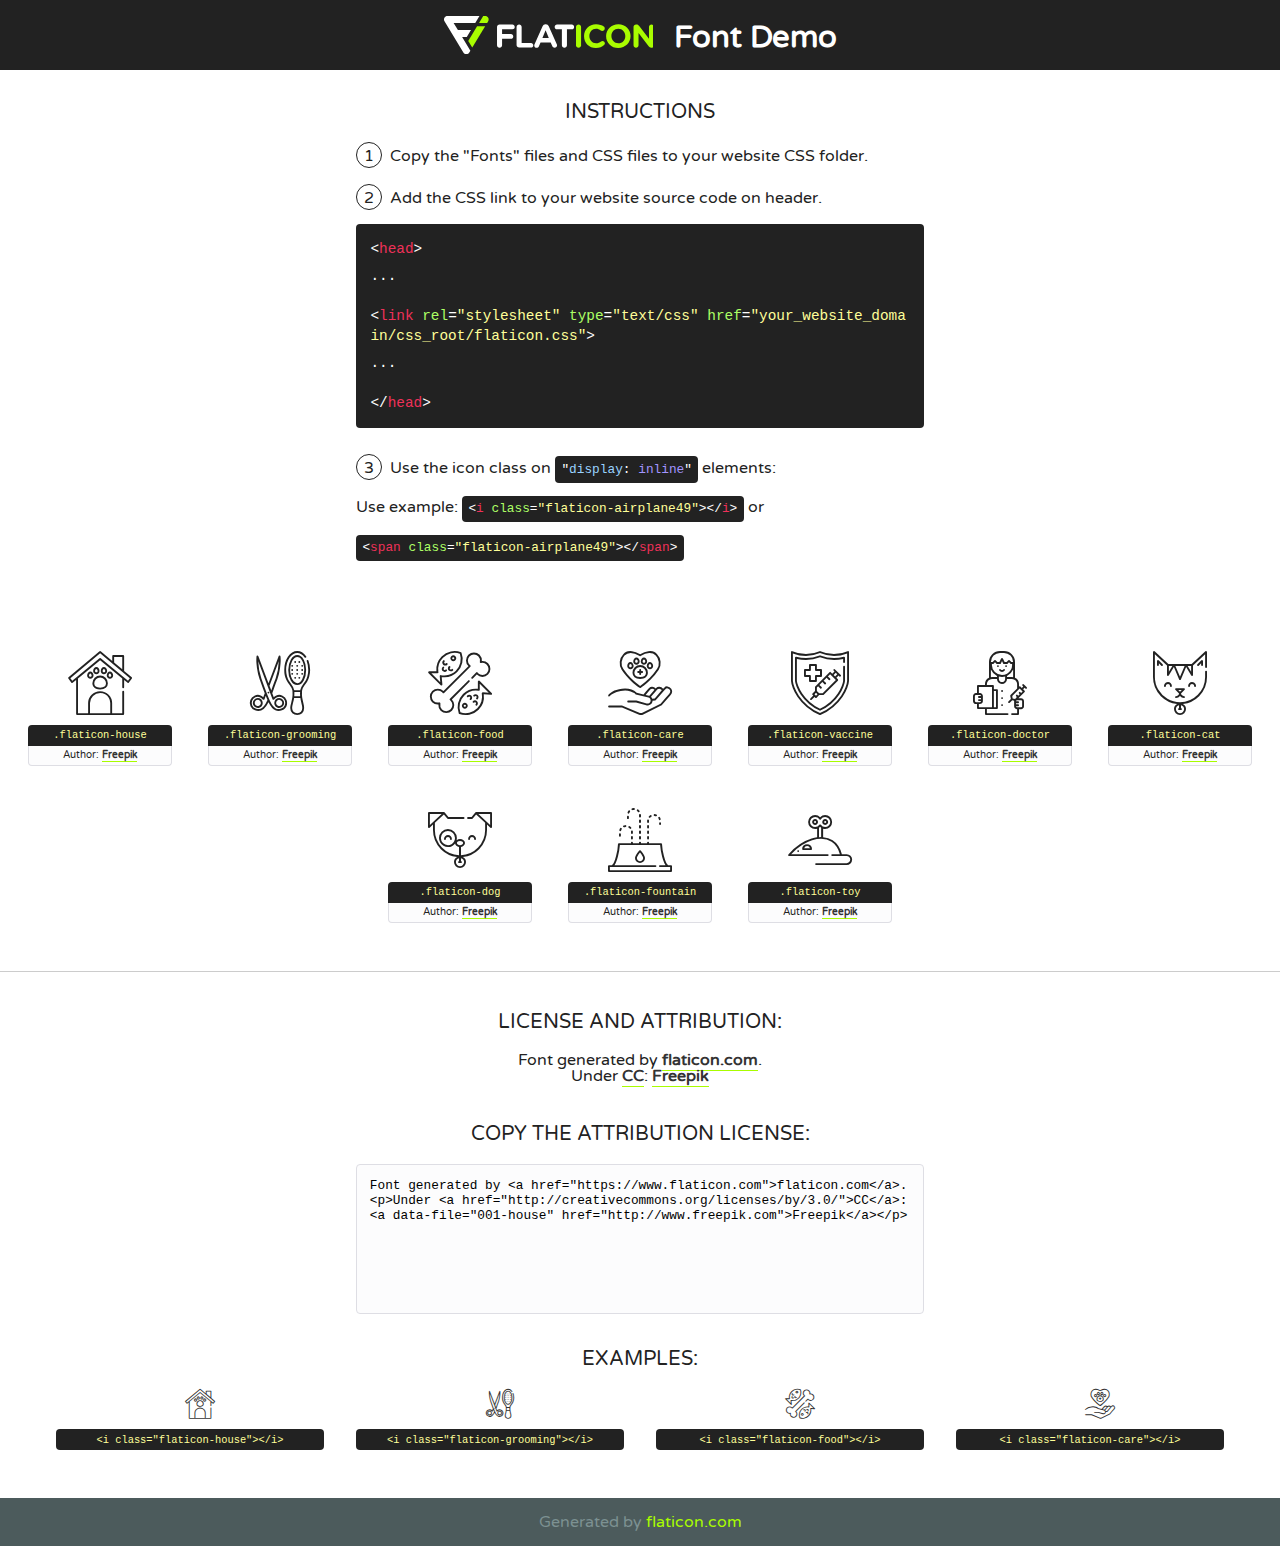
<file: lib/flaticon/font/flaticon.html>
<!DOCTYPE html>
<!--
  Flaticon icon font: Flaticon
  Creation date: 06/11/2020 05:08
-->
<html>
<!DOCTYPE html>
<html>

<head>
    <title>Flaticon WebFont</title>
    <link href="http://fonts.googleapis.com/css?family=Varela+Round" rel="stylesheet" type="text/css" />
    <link rel="stylesheet" type="text/css" href="flaticon.css">
    <meta charset="UTF-8">
    <style>
    html, body, div, span, applet, object, iframe,
    h1, h2, h3, h4, h5, h6, p, blockquote, pre,
    a, abbr, acronym, address, big, cite, code,
    del, dfn, em, img, ins, kbd, q, s, samp,
    small, strike, strong, sub, sup, tt, var,
    b, u, i, center,
    dl, dt, dd, ol, ul, li,
    fieldset, form, label, legend,
    table, caption, tbody, tfoot, thead, tr, th, td,
    article, aside, canvas, details, embed, 
    figure, figcaption, footer, header, hgroup, 
    menu, nav, output, ruby, section, summary,
    time, mark, audio, video {
        margin: 0;
        padding: 0;
        border: 0;
        font-size: 100%;
        font: inherit;
        vertical-align: baseline;
    }
    /* HTML5 display-role reset for older browsers */
    article, aside, details, figcaption, figure, 
    footer, header, hgroup, menu, nav, section {
        display: block;
    }
    body {
        line-height: 1;
    }
    ol, ul {
        list-style: none;
    }
    blockquote, q {
        quotes: none;
    }
    blockquote:before, blockquote:after,
    q:before, q:after {
        content: '';
        content: none;
    }
    table {
        border-collapse: collapse;
        border-spacing: 0;
    }
    body {
        font-family: 'Varela Round', Helvetica, Arial, sans-serif;
        font-size: 16px;
        color: #222;
    }
    a {
        color: #333;
        border-bottom: 1px solid #a9fd00;
        font-weight: bold;
        text-decoration: none;
    }
    * {
        -moz-box-sizing: border-box;
        -webkit-box-sizing: border-box;
        box-sizing: border-box;
        margin: 0;
        padding: 0;
    }
    [class^="flaticon-"]:before, [class*=" flaticon-"]:before, [class^="flaticon-"]:after, [class*=" flaticon-"]:after {
        font-family: Flaticon;
        font-size: 30px;
        font-style: normal;
        margin-left: 20px;
        color: #333;
    }
    .wrapper {
        max-width: 600px;
        margin: auto;
        padding: 0 1em;
    }
    .title {
        font-size: 1.25em;
        text-align: center;
        margin-bottom: 1em;
        text-transform: uppercase;
    }
    header {
        text-align: center;
        background-color: #222;
        color: #fff;
        padding: 1em;
    }
    header .logo {
        width: 210px;
        height: 38px;
        display: inline-block;
        vertical-align: middle;
        margin-right: 1em;
        border: none;
    }
    header strong {
        font-size: 1.95em;
        font-weight: bold;
        vertical-align: middle;
        margin-top: 5px;
        display: inline-block;
    }
    .demo {
        margin: 2em auto;
        line-height: 1.25em;
    }
    .demo ul li {
        margin-bottom: 1em;
    }
    .demo ul li .num {
        color: #222;
        border-radius: 20px;
        display: inline-block;
        width: 26px;
        padding: 3px;
        height: 26px;
        text-align: center;
        margin-right: 0.5em;
        border: 1px solid #222;
    }
    .demo ul li code {
        background-color: #222;
        border-radius: 4px;
        padding: 0.25em 0.5em;
        display: inline-block;
        color: #fff;
        font-family: Consolas,Monaco,Lucida Console,Liberation Mono,DejaVu Sans Mono,Bitstream Vera Sans Mono,Courier New, monospace;
        font-weight: lighter;
        margin-top: 1em;
        font-size: 0.8em;
        word-break: break-all;
    }
    .demo ul li code.big {
        padding: 1em;
        font-size: 0.9em;
    }
    .demo ul li code .red {
        color: #EF3159;
    }
    .demo ul li code .green {
        color: #ACFF65;
    }
    .demo ul li code .yellow {
        color: #FFFF99;
    }
    .demo ul li code .blue {
        color: #99D3FF;
    }
    .demo ul li code .purple {
        color: #A295FF;
    }
    .demo ul li code .dots {
        margin-top: 0.5em;
        display: block;
    }
    #glyphs {
        border-bottom: 1px solid #ccc;
        padding: 2em 0;
        text-align: center;
    }
    .glyph {
        display: inline-block;
        width: 9em;
        margin: 1em;
        text-align: center;
        vertical-align: top;
        background: #FFF;
    }
    .glyph .glyph-icon {
        padding: 10px;
        display: block;
        font-family:"Flaticon";
        font-size: 64px;
        line-height: 1;
    }
    .glyph .glyph-icon:before {
        font-size: 64px;
        color: #222;
        margin-left: 0;
    }
    .class-name {
        font-size: 0.65em;
        background-color: #222;
        color: #fff;
        border-radius: 4px 4px 0 0;
        padding: 0.5em;
        color: #FFFF99;
        font-family: Consolas,Monaco,Lucida Console,Liberation Mono,DejaVu Sans Mono,Bitstream Vera Sans Mono,Courier New, monospace;
    }
    .author-name {
        font-size: 0.6em;
        background-color: #fcfcfd;
        border: 1px solid #DEDEE4;
        border-top: 0;
        border-radius: 0 0 4px 4px;
        padding: 0.5em;
    }
    .class-name:last-child {
        font-size: 10px;
        color:#888;
    }
    .class-name:last-child a {
        font-size: 10px;
        color:#555;
    }
    .class-name:last-child a:hover {
        color:#a9fd00;
    }
    .glyph > input {
        display: block;
        width: 100px;
        margin: 5px auto;
        text-align: center;
        font-size: 12px;
        cursor: text;
    }
    .glyph > input.icon-input {
        font-family:"Flaticon";
        font-size: 16px;
        margin-bottom: 10px;
    }
    .attribution .title {
        margin-top: 2em;
    }
    .attribution textarea {
        background-color: #fcfcfd;
        padding: 1em;
        border: none;
        box-shadow: none;
        border: 1px solid #DEDEE4;
        border-radius: 4px;
        resize: none;
        width: 100%;
        height: 150px;
        font-size: 0.8em;
        font-family: Consolas,Monaco,Lucida Console,Liberation Mono,DejaVu Sans Mono,Bitstream Vera Sans Mono,Courier New, monospace;
        -webkit-appearance: none;
    }
    .iconsuse {
        margin: 2em auto;
        text-align: center;
        max-width: 1200px;
    }
    .iconsuse:after {
        content: '';
        display: table;
        clear: both;
    }
    .iconsuse .image {
        float: left;
        width: 25%;
        padding: 0 1em;
    }
    .iconsuse .image p {
        margin-bottom: 1em;
    }
    .iconsuse .image span {
        display: block;
        font-size: 0.65em;
        background-color: #222;
        color: #fff;
        border-radius: 4px;
        padding: 0.5em;
        color: #FFFF99;
        margin-top: 1em;
        font-family: Consolas,Monaco,Lucida Console,Liberation Mono,DejaVu Sans Mono,Bitstream Vera Sans Mono,Courier New, monospace;
    }
    #footer {
        text-align: center;
        background-color: #4C5B5C;
        color: #7c9192;
        padding: 1em;
    }
    #footer a {
        border: none;
        color: #a9fd00;
        font-weight: normal;
    }
    @media (max-width: 960px) {
        .iconsuse .image {
            width: 50%;
        }
    }
    @media (max-width: 560px) {
        .iconsuse .image {
            width: 100%;
        }
    }
    </style>
</head>

<body class="characters-off">

    <header>
        <a href="https://www.flaticon.com" target="_blank" class="logo">
            <svg version="1.1" xmlns="http://www.w3.org/2000/svg" xmlns:xlink="http://www.w3.org/1999/xlink" xmlns:a="http://ns.adobe.com/AdobeSVGViewerExtensions/3.0/" viewBox="0 0 560.875 102.036" enable-background="new 0 0 560.875 102.036" xml:space="preserve">
                <defs>
                </defs>
                <g>
                    <g class="letters">
                        <path fill="#ffffff" d="M141.596,29.675c0-3.777,2.985-6.767,6.764-6.767h34.438c3.426,0,6.15,2.728,6.15,6.15
                        c0,3.43-2.724,6.149-6.15,6.149h-27.674v13.091h23.719c3.429,0,6.151,2.724,6.151,6.15c0,3.43-2.723,6.149-6.151,6.149h-23.719
                        v17.574c0,3.773-2.986,6.761-6.764,6.761c-3.779,0-6.764-2.989-6.764-6.761V29.675z"></path>
                        <path fill="#ffffff" d="M193.844,29.149c0-3.781,2.985-6.767,6.764-6.767c3.776,0,6.763,2.985,6.763,6.767v42.957h25.039
                        c3.426,0,6.149,2.726,6.149,6.153c0,3.425-2.723,6.15-6.149,6.15h-31.802c-3.779,0-6.764-2.986-6.764-6.768V29.149z"></path>
                        <path fill="#ffffff" d="M241.891,75.71l21.438-48.407c1.492-3.341,4.215-5.357,7.906-5.357h0.792
                        c3.686,0,6.323,2.017,7.815,5.357l21.439,48.407c0.436,0.967,0.701,1.845,0.701,2.723c0,3.602-2.809,6.501-6.414,6.501
                        c-3.161,0-5.269-1.845-6.499-4.655l-4.132-9.661h-27.059l-4.301,10.102c-1.144,2.631-3.426,4.214-6.237,4.214
                        c-3.517,0-6.24-2.81-6.24-6.325C241.1,77.64,241.451,76.677,241.891,75.71z M279.932,58.666l-8.521-20.297l-8.526,20.297H279.932
                        z"></path>
                        <path fill="#ffffff" d="M314.864,35.387H301.86c-3.429,0-6.239-2.813-6.239-6.238c0-3.429,2.811-6.24,6.239-6.24h39.533
                        c3.426,0,6.237,2.811,6.237,6.24c0,3.425-2.811,6.238-6.237,6.238h-13.001v42.785c0,3.773-2.99,6.761-6.764,6.761
                        c-3.779,0-6.764-2.989-6.764-6.761V35.387z"></path>
                        <path fill="#A9FD00" d="M352.615,29.149c0-3.781,2.985-6.767,6.767-6.767c3.774,0,6.761,2.985,6.761,6.767v49.024
                        c0,3.773-2.987,6.761-6.761,6.761c-3.781,0-6.767-2.989-6.767-6.761V29.149z"></path>
                        <path fill="#A9FD00" d="M374.132,53.836v-0.179c0-17.481,13.178-31.801,32.065-31.801c9.22,0,15.459,2.458,20.557,6.238
                        c1.402,1.054,2.637,2.985,2.637,5.357c0,3.692-2.985,6.59-6.681,6.59c-1.845,0-3.071-0.702-4.044-1.319
                        c-3.776-2.813-7.729-4.393-12.562-4.393c-10.364,0-17.831,8.611-17.831,19.154v0.173c0,10.542,7.291,19.329,17.831,19.329
                        c5.715,0,9.492-1.756,13.359-4.834c1.049-0.874,2.458-1.491,4.039-1.491c3.429,0,6.325,2.813,6.325,6.236
                        c0,2.106-1.056,3.78-2.282,4.834c-5.539,4.834-12.036,7.733-21.878,7.733C387.572,85.464,374.132,71.493,374.132,53.836z"></path>
                        <path fill="#A9FD00" d="M433.009,53.836v-0.179c0-17.481,13.79-31.801,32.766-31.801c18.981,0,32.592,14.143,32.592,31.628v0.173
                        c0,17.483-13.785,31.807-32.769,31.807C446.625,85.464,433.009,71.32,433.009,53.836z M484.224,53.836v-0.179
                        c0-10.539-7.725-19.326-18.626-19.326c-10.893,0-18.449,8.611-18.449,19.154v0.173c0,10.542,7.73,19.329,18.626,19.329
                        C476.676,72.986,484.224,64.378,484.224,53.836z"></path>
                        <path fill="#A9FD00" d="M506.233,29.321c0-3.774,2.99-6.763,6.767-6.763h1.401c3.252,0,5.183,1.583,7.029,3.953l26.093,34.265
                        V29.059c0-3.692,2.99-6.677,6.681-6.677c3.683,0,6.671,2.985,6.671,6.677v48.934c0,3.78-2.987,6.765-6.764,6.765h-0.436
                        c-3.257,0-5.188-1.581-7.034-3.953l-27.056-35.492v32.944c0,3.687-2.985,6.676-6.678,6.676c-3.683,0-6.673-2.989-6.673-6.676
                        V29.321z"></path>
                    </g>
                    <g class="insignia">
                        <path fill="#ffffff" d="M48.372,56.137h12.517l11.156-18.537H37.186L25.688,18.539h57.825L94.668,0H9.271
                        C5.925,0,2.842,1.801,1.198,4.716c-1.644,2.907-1.593,6.482,0.134,9.343l50.38,83.501c1.678,2.781,4.689,4.476,7.938,4.476
                        c3.246,0,6.257-1.695,7.935-4.476l2.898-4.804L48.372,56.137z"></path>
                        <g class="i">
                            <path fill="#A9FD00" d="M93.575,18.539h0.031v0.004l21.652,0.004l2.705-4.488c1.727-2.861,1.778-6.436,0.133-9.343
                            C116.454,1.801,113.371,0,110.026,0h-5.294L93.575,18.539z"></path>
                            <polygon fill="#A9FD00" points="88.291,27.356 64.725,66.486 75.519,84.404 109.942,27.356"></polygon>
                        </g>
                    </g>
                </g>
            </svg>
        </a>
        <strong>Font Demo</strong>
    </header>


    <section class="demo wrapper">

        <p class="title">Instructions</p>

        <ul>
            <li>
                <span class="num">1</span>Copy the "Fonts" files and CSS files to your website CSS folder.
            </li>
            <li>
                <span class="num">2</span>Add the CSS link to your website source code on header.
                <code class="big">
                    &lt;<span class="red">head</span>&gt;
                    <br/><span class="dots">...</span>
                    <br/>&lt;<span class="red">link</span> <span class="green">rel</span>=<span class="yellow">"stylesheet"</span> <span class="green">type</span>=<span class="yellow">"text/css"</span> <span class="green">href</span>=<span class="yellow">"your_website_domain/css_root/flaticon.css"</span>&gt;
                    <br/><span class="dots">...</span>
                    <br/>&lt;/<span class="red">head</span>&gt;
                </code>
            </li>

            <li>
                <p>
                    <span class="num">3</span>Use the icon class on <code>"<span class="blue">display</span>:<span class="purple"> inline</span>"</code> elements:
                    <br />
                    Use example: <code>&lt;<span class="red">i</span> <span class="green">class</span>=<span class="yellow">&quot;flaticon-airplane49&quot;</span>&gt;&lt;/<span class="red">i</span>&gt;</code> or <code>&lt;<span class="red">span</span> <span class="green">class</span>=<span class="yellow">&quot;flaticon-airplane49&quot;</span>&gt;&lt;/<span class="red">span</span>&gt;</code>
            </li>
        </ul>

    </section>




   <section id="glyphs">          
    
      
        <div class="glyph"><div class="glyph-icon flaticon-house"></div>
            <div class="class-name">.flaticon-house</div>
            <div class="author-name">Author: <a data-file="001-house" href="http://www.freepik.com">Freepik</a> </div> 
        </div>        
        
        <div class="glyph"><div class="glyph-icon flaticon-grooming"></div>
            <div class="class-name">.flaticon-grooming</div>
            <div class="author-name">Author: <a data-file="002-grooming" href="http://www.freepik.com">Freepik</a> </div> 
        </div>        
        
        <div class="glyph"><div class="glyph-icon flaticon-food"></div>
            <div class="class-name">.flaticon-food</div>
            <div class="author-name">Author: <a data-file="003-food" href="http://www.freepik.com">Freepik</a> </div> 
        </div>        
        
        <div class="glyph"><div class="glyph-icon flaticon-care"></div>
            <div class="class-name">.flaticon-care</div>
            <div class="author-name">Author: <a data-file="004-care" href="http://www.freepik.com">Freepik</a> </div> 
        </div>        
        
        <div class="glyph"><div class="glyph-icon flaticon-vaccine"></div>
            <div class="class-name">.flaticon-vaccine</div>
            <div class="author-name">Author: <a data-file="005-vaccine" href="http://www.freepik.com">Freepik</a> </div> 
        </div>        
        
        <div class="glyph"><div class="glyph-icon flaticon-doctor"></div>
            <div class="class-name">.flaticon-doctor</div>
            <div class="author-name">Author: <a data-file="006-doctor" href="http://www.freepik.com">Freepik</a> </div> 
        </div>        
        
        <div class="glyph"><div class="glyph-icon flaticon-cat"></div>
            <div class="class-name">.flaticon-cat</div>
            <div class="author-name">Author: <a data-file="007-cat" href="http://www.freepik.com">Freepik</a> </div> 
        </div>        
        
        <div class="glyph"><div class="glyph-icon flaticon-dog"></div>
            <div class="class-name">.flaticon-dog</div>
            <div class="author-name">Author: <a data-file="008-dog" href="http://www.freepik.com">Freepik</a> </div> 
        </div>        
        
        <div class="glyph"><div class="glyph-icon flaticon-fountain"></div>
            <div class="class-name">.flaticon-fountain</div>
            <div class="author-name">Author: <a data-file="009-fountain" href="http://www.freepik.com">Freepik</a> </div> 
        </div>        
        
        <div class="glyph"><div class="glyph-icon flaticon-toy"></div>
            <div class="class-name">.flaticon-toy</div>
            <div class="author-name">Author: <a data-file="010-toy" href="http://www.freepik.com">Freepik</a> </div> 
        </div>        
        

    </section>



    <section class="attribution wrapper"   style="text-align:center;">

      <div class="title">License and attribution:</div><div class="attrDiv">Font generated by <a href="https://www.flaticon.com">flaticon.com</a>. <div><p>Under <a href="http://creativecommons.org/licenses/by/3.0/">CC</a>: <a data-file="001-house" href="http://www.freepik.com">Freepik</a></p>  </div>
      </div>
      <div class="title">Copy the Attribution License:</div>

    <textarea onclick="this.focus();this.select();">Font generated by &lt;a href=&quot;https://www.flaticon.com&quot;&gt;flaticon.com&lt;/a&gt;. <p>Under <a href="http://creativecommons.org/licenses/by/3.0/">CC</a>: <a data-file="001-house" href="http://www.freepik.com">Freepik</a></p>  
     </textarea>

    </section>

    <section class="iconsuse">

          <div class="title">Examples:</div>            
             
            <div class="image">
                <p>
                    <i class="glyph-icon flaticon-house"></i> 
                    <span>&lt;i class=&quot;flaticon-house&quot;&gt;&lt;/i&gt;</span>
                </p>
            </div>
            
            <div class="image">
                <p>
                    <i class="glyph-icon flaticon-grooming"></i> 
                    <span>&lt;i class=&quot;flaticon-grooming&quot;&gt;&lt;/i&gt;</span>
                </p>
            </div>
            
            <div class="image">
                <p>
                    <i class="glyph-icon flaticon-food"></i> 
                    <span>&lt;i class=&quot;flaticon-food&quot;&gt;&lt;/i&gt;</span>
                </p>
            </div>
            
            <div class="image">
                <p>
                    <i class="glyph-icon flaticon-care"></i> 
                    <span>&lt;i class=&quot;flaticon-care&quot;&gt;&lt;/i&gt;</span>
                </p>
            </div>
                       
        </div>
                            
    </section>

<div id="footer">
    <div>Generated by <a href="https://www.flaticon.com">flaticon.com</a>
    </div>
</div>



</body>
</html>
</file>
<file: lib/flaticon/font/flaticon.css>
/*
  	Flaticon icon font: Flaticon
  	Creation date: 06/11/2020 05:08
  	*/

@font-face {
  font-family: "Flaticon";
  src: url("./Flaticon.eot");
  src: url("./Flaticon.eot?#iefix") format("embedded-opentype"),
       url("./Flaticon.woff2") format("woff2"),
       url("./Flaticon.woff") format("woff"),
       url("./Flaticon.ttf") format("truetype"),
       url("./Flaticon.svg#Flaticon") format("svg");
  font-weight: normal;
  font-style: normal;
}

@media screen and (-webkit-min-device-pixel-ratio:0) {
  @font-face {
    font-family: "Flaticon";
    src: url("./Flaticon.svg#Flaticon") format("svg");
  }
}

[class^="flaticon-"]:before, [class*=" flaticon-"]:before,
[class^="flaticon-"]:after, [class*=" flaticon-"]:after {   
  font-family: Flaticon;
        font-size: 20px;
font-style: normal;
margin-left: 20px;
}

.flaticon-house:before { content: "\f100"; }
.flaticon-grooming:before { content: "\f101"; }
.flaticon-food:before { content: "\f102"; }
.flaticon-care:before { content: "\f103"; }
.flaticon-vaccine:before { content: "\f104"; }
.flaticon-doctor:before { content: "\f105"; }
.flaticon-cat:before { content: "\f106"; }
.flaticon-dog:before { content: "\f107"; }
.flaticon-fountain:before { content: "\f108"; }
.flaticon-toy:before { content: "\f109"; }
</file>
<file: CSS/style.css>
* {
  margin: 0;
  padding: 0;
  box-sizing: border-box;
}
html,
body {
  width: 100%;
  height: 100vh;
  display: grid;
  align-items: center;
  text-align: center;
}

.container-fluid {
  align-items: center;
  text-align: center;
  margin-right: 40px;
}
.container-fluid img {
  border-radius: 50%;
  width: 60px;
  height: 60px;
  object-fit: cover;
  margin-left: 50px;
}

.container-fluid h1 {
  color: #ffff;
  font-size: 45px;
  font-weight: 600;
  cursor: pointer;
}
.container-fluid h1 span {
  color: red;
  font-size: 45px;
  font-weight: 600;
}
.navbar-nav .nav-link {
  color: #ffff;
  font-size: 22px;
  font-weight: bold;
}
.navbar-nav .nav-link.active {
  color: #009900;
  font-weight: bold;
}
.navbar-nav .nav-link:hover {
  color: #009900;
  text-decoration: underline;
}

/* Custom CSS for booking section */

.container {
  max-width: 1200px;
  margin: 0 auto;
  font-family: "Nunito Sans", sans-serif;
  padding: 20px;
  text-align: left;
}
.bg-light {
  background-color: #f8f9fa; 
}

.bg-primary {
  background-color: #007bff; 
  color: #fff;
}
form {
  display: flex;
  flex-direction: column;
}

.form-group {
  margin-bottom: 15px;
}
.flaticon-house{
  color:#65C178 ;
}

.form-control {
  padding: 10px;
  border: 1px solid #ced4da;
  border-radius: 4px;
}

.custom-select {
  appearance: none;
  -webkit-appearance: none;
  -moz-appearance: none;
  padding: 10px;
  border: 1px solid #ced4da;
  border-radius: 4px;
}

.btn {
  padding: 10px 20px;
  border-radius: 4px;
  cursor: pointer;
}
.btn:hover{
  text-decoration: underline;
}
.text-secondary {
  color: #6c757d; 
}

.text-primary {
  color: #007bff; 
}

.display-4 {
  font-size: 3.5rem;
  font-weight: 300;
  line-height: 1.2;
}

/* Adjust styles as needed */

/* This is Contact page CSS */
.container-fluid {
  padding: 40px;
  text-align: center;
}
.container h4{
  font-size: 40px;
  font-weight: normal;
  color: #65C178;
}
.container h4{
  color: #65C178;
  text-align: center;
}
.container h1 span{ 
  color: black;
  font-weight: bold;
  text-align: center;
}
.contact-container {
  display: flex;
  flex-wrap: wrap;
  justify-content: center;
  margin-top: 40px;
}

.contact-info,
.contact-form {
  flex: 1;
  margin: 20px;
  max-width: 500px;
}

.contact-info h2,
.contact-form h2 {
  margin-top: 0;
}

.form-group {
  margin-bottom: 20px;
  text-align: left;
}

label {
  display: block;
  font-weight: bold;
  margin-bottom: 5px;
}

input,
textarea {
  width: 100%;
  padding: 10px;
  border: 1px solid #ccc;
  border-radius: 4px;
}

button[type="submit"] {
  background-color: Info;
  color: #ffff;
  border: none;
  padding: 10px 20px;
  border-radius: 4px;
  cursor: pointer;
}

  .contact-info,
  .contact-form {
    max-width: 100%;
  }
 
/* Custom CSS for booking section */
.container {
  padding-top: 100px; 
  padding-bottom: 100px; 
}

/* About Us Title */
.text-secondary {
  color: #6c757d; 
}

.display-4 {
  font-size: 2.5rem; /* Adjust font size as needed */
}

.text-primary {
  color: #007bff; 
}
.text{
  color: #65C178;
}

.text-muted {
  color: #6c757d; 
}

/* About Us Paragraph */
p {
  font-size: 1rem; 
}

/* List */
.list-inline {
  padding-left: 0;
  list-style: none;
}

.list-inline h5 {
  margin-bottom: 0; /* Remove default margin */
}

.fa-check-double {
  color: #6c757d; 
}

/* Images */
.img-fluid {
  max-width: 100%;
  height: auto;
}

/* Button */
.btn-primary {
  background-color: #007bff; 
  border-color: #007bff; 
}

.btn-primary:hover {
  background-color: #0056b3; 
  border-color: #0056b3; 
  text-decoration: underline;
}

/* Column Padding */
.px-3 {
  padding-right: 1rem; 
  padding-left: 1rem; 
}

.px-lg-5 {
  padding-right: 3rem; 
  padding-left: 3rem; 
}

/* Row Padding */
.py-5 {
  padding-top: 3rem; 
  padding-bottom: 3rem; 
}

.pb-lg-0 {
  padding-bottom: 0; 
}

/* Image Column */
.col-12 {
  flex: 0 0 100%;
  max-width: 100%;
}

.col-6 {
  flex: 0 0 50%;
  max-width: 50%;
}

.p-0 {
  padding: 0; /* Remove padding */
}

/* Custom CSS for Services section */

.container-fluid {
  padding: 0;
}

.container {
  max-width: 1200px;
}

.text-primary {
  color: info !important;
}

/* Services Section */
.bg-light {
  background-color: #f3f6f9 !important;
}

.pt-5 {
  padding-top: 3rem !important;
}

.py-5 {
  padding-top: 3rem !important;
  padding-bottom: 3rem !important;
}

.mb-5 {
  margin-bottom: 3rem !important;
}

.mb-3 {
  margin-bottom: 1rem !important;
}

.display-4 {
  font-size: 3.5rem;
  font-weight: 300;
  line-height: 1.2;
}

.pb-3 {
  padding-bottom: 1rem !important;
}

.col-md-6 {
  flex: 0 0 50%;
  max-width: 50%;
}

.col-lg-4 {
  flex: 0 0 33.333333%;
  max-width: 33.333333%;
}

.mb-4 {
  margin-bottom: 1.5rem !important;
}

.bg-white {
  background-color: #fff !important;
}

.p-3 {
  padding: 1rem !important;
}

.p-sm-5 {
  padding: 3rem !important;
}

.display-3 {
  font-size: 4.5rem;
  font-weight: 300;
  line-height: 1.2;
}

.font-weight-normal {
  font-weight: 400 !important;
}

.text-uppercase {
  text-transform: uppercase !important;
}

.font-weight-bold {
  font-weight: 700 !important;
}

a {
  color: info;
  text-decoration: none;
  background-color: transparent;
}

a:hover {
  color: info;
  text-decoration: underline;
}

/* Custom CSS for Footer section */
.footer {
  background-color: #111111;
  color: #ffffff;
  padding: 50px 30px;
  margin-top: 50px;
}

.footer .container-fluid {
  padding: 0 15px;
}

.footer h1,
.footer h5 {
  color: #ffffff;
}

.footer .text-primary {
  color: #007bff !important;
}

.footer .btn-outline-light {
  border-color: #ffffff;
  color: #ffffff;
}

.footer .btn-outline-light:hover {
  background-color: #ffffff;
  color: #111111;
}

.footer .nav-link {
  color: #ffffff;
}

.footer .nav-link:hover {
  color: #007bff;
}

.footer .form-control {
  background-color: #333333;
  color: #ffffff;
  border: none;
}

.footer .form-control::placeholder {
  color: #cccccc;
}

.footer .btn-primary {
  background-color: #007bff;
  border: none;
}

/* Responsive adjustments */
@media (max-width: 768px) {
  .footer .col-md-4, .footer .col-md-6 {
      text-align: center;
  }
  
  .footer .d-inline-flex {
      justify-content: center;
  }
}


/*Custom CSS code for About Page*/

.container {
  max-width: 1140px;
  margin: 0 auto;
  padding: 0 15px;
}

.py-5 {
  padding-top: 3rem !important;
  padding-bottom: 3rem !important;
}

.text-primary {
  color: #007bff !important;
}

.text-secondary {
  color: #6c757d !important;
}

.text-white {
  color: #fff !important;
}

.bg-light {
  background-color: #f8f9fa !important;
}

.bg-dark {
  background-color: #343a40 !important;
}

.btn-primary {
  background-color: #007bff;
  border-color: #007bff;
}

.btn-outline-primary {
  color: #007bff;
  border-color: #0056b3;
}

.btn-lg {
  padding: 0.5rem 1rem;
  font-size: 1.25rem;
  line-height: 1.5;
  border-radius: 0.3rem;
}

/* About Section */
.about .text {
  color: #6c757d;
}

.about .display-4 {
  font-size: 2.5rem;
  font-weight: 300;
}

.about .list-inline {
  padding-left: 0;
  list-style: none;
}

.about .list-inline-item {
  display: inline-block;
}

.about .fa-check-double {
  color: #6c757d;
}

/* Features Section */
.features .text {
  color: #6c757d;
}

.features .display-4 {
  font-size: 2.5rem;
  font-weight: 300;
}

.features .flaticon-cat, 
.features .flaticon-doctor, 
.features .flaticon-care, 
.features .flaticon-dog {
  font-size: 2rem;
}

/* Team Section */
.team .card {
  background-color: #f8f9fa;
  border: none;
}

.team .card-img-top {
  border-top-left-radius: calc(0.25rem - 1px);
  border-top-right-radius: calc(0.25rem - 1px);
}

.team .team-text {
  padding: 1rem;
}

.team .team-social {
  padding: 0.5rem;
}

.team .btn {
  margin: 0 0.25rem;
}

/* Footer Section */
.container-fluid2{
  margin: 0;
    font-family: "Nunito Sans", sans-serif;
    font-size: 1rem;
    font-weight: 400;
    line-height: 1.5;
    color: #777777;
    text-align: left;
    background-color: #fff;
}
.footer {
  background-color: #343a40;
  color: #fff;
  padding: 2rem 0;
}

.footer .text-white {
  color: #fff !important;
}

.footer a {
  color: #007bff;
}

.footer .btn-outline-light {
  color: #fff;
  border-color: #fff;
}

.footer .btn-outline-light:hover {
  color: #343a40;
  background-color: #fff;
  border-color: #fff;
}

/* Back to Top */
.back-to-top {
  position: fixed;
  bottom: 20px;
  right: 20px;
  width: 50px;
  height: 50px;
  text-align: center;
  color: #fff;
  background-color: #007bff;
  border-radius: 50%;
  display: none;
}

.back-to-top:hover {
  color: #fff;
  background-color: #0056b3;
}

/* Responsive Styles */
@media (max-width: 767.98px) {
  .about .display-4,
  .features .display-4 {
    font-size: 1.5rem;
  }
  
  .team .card-img-top {
    height: auto;
  }
}

@media (min-width: 768px) {
  .about .col-lg-7,
  .features .col-lg-7,
  .team .col-lg-3 {
    padding-left: 2rem;
    padding-right: 2rem;
  }
}

@media (min-width: 992px) {
  .about .display-4,
  .features .display-4 {
    font-size: 3rem;
  }
}

/*Custom CSS code for Service section*/


.bg-light {
  background-color: #f8f9fa !important;
}

.pt-5 {
  padding-top: 3rem !important;
}

.pb-3 {
  padding-bottom: 1rem !important;
}

.mb-5 {
  margin-bottom: 3rem !important;
}

.text-center {
  text-align: center !important;
}

.text-secondary {
  color: #6c757d !important;
}

.text-primary {
  color: #007bff !important;
}

.display-4 {
  font-size: 2.5rem;
  font-weight: 300;
  line-height: 1.2;
}

.bg-white {
  background-color: #ffffff !important;
}

.mb-4 {
  margin-bottom: 1.5rem !important;
}

.p-3 {
  padding: 1rem !important;
}

.p-sm-5 {
  padding: 3rem !important;
}

.font-weight-normal {
  font-weight: 400 !important;
}

.text-uppercase {
  text-transform: uppercase !important;
}

.font-weight-bold {
  font-weight: 700 !important;
}

/* Icon Styles */
.flaticon-house, .flaticon-food, .flaticon-grooming, .flaticon-cat, .flaticon-dog, .flaticon-vaccine {
  color: #65C178 !important;
  font-weight: 400 !important;
  font-size: 50px;
  color: #6c757d;
}


/* Testimonial Section */
.p-0 {
  padding: 0 !important;
}

.py-5 {
  padding-top: 3rem !important;
  padding-bottom: 3rem !important;
}

.d-flex {
  display: flex !important;
}

.align-items-end {
  align-items: flex-end !important;
}

.mt-n4 {
  margin-top: -1.5rem !important;
}

.ml-n4 {
  margin-left: -1.5rem !important;
}

.ml-3 {
  margin-left: 1rem !important;
}

.m-0 {
  margin: 0 !important;
}

/* Testimonial Carousel */
.owl-carousel .item {
  display: flex;
  justify-content: center;
}

.bg-light {
  background-color: #f8f9fa !important;
}

.mx-3 {
  margin-right: 1rem !important;
  margin-left: 1rem !important;
}

.p-4 {
  padding: 1.5rem !important;
}

.img-fluid {
  max-width: 100%;
  height: auto;
}

h5 {
  margin: 0;
  font-size: 1.25rem;
  font-weight: 600;
}

i {
  font-style: italic;
  font-size: 1rem;
  color: #6c757d;
}
.ml-n4, .mx-n4 {
  margin-left: -1.5rem !important;
}
.mt-n4, .my-n4 {
  margin-top: -1.5rem !important;
}
.mb-3, .my-3 {
  margin-bottom: 1rem !important;
}
.align-items-end {
  align-items: flex-end !important;
}
.d-flex {
  display: flex !important;
}
*, *::before, *::after {
  box-sizing: border-box;
}
user agent stylesheet
div {
  display: block;
  unicode-bidi: isolate;
}
.owl-carousel.owl-drag .owl-item {
  -webkit-user-select: none;
  -moz-user-select: none;
  -ms-user-select: none;
  user-select: none;
}
.owl-carousel, .owl-carousel .owl-item {
  -webkit-tap-highlight-color: transparent;
  position: relative;
}

*,
*::before,
*::after {
  box-sizing: border-box;
}

html {
  font-family: sans-serif;
  line-height: 1.15;
  -webkit-text-size-adjust: 100%;
  -webkit-tap-highlight-color: rgba(0, 0, 0, 0);
}

article, aside, figcaption, figure, footer, header, hgroup, main, nav, section {
  display: block;
}

body {
  margin: 0;
  font-family: "Nunito Sans", sans-serif;
  font-size: 1rem;
  font-weight: 400;
  line-height: 1.5;
  color: #777777;
  text-align: left;
  background-color: #fff;
}
.container-fluid {
  align-items: center;
  text-align: center;
  margin-right: 40px;
}
.container-fluid img {
  border-radius: 50%;
  width: 60px;
  height: 60px;
  object-fit: cover;
  margin-left: 50px;
}

[tabindex="-1"]:focus:not(:focus-visible) {
  outline: 0 !important;
}

hr {
  box-sizing: content-box;
  height: 0;
  overflow: visible;
}

h1, h2, h3, h4, h5, h6 {
  margin-top: 0;
  margin-bottom: 0.5rem;
}

p {
  margin-top: 0;
  margin-bottom: 1rem;
}

abbr[title],
abbr[data-original-title] {
  text-decoration: underline;
  text-decoration: underline dotted;
  cursor: help;
  border-bottom: 0;
  text-decoration-skip-ink: none;
}

address {
  margin-bottom: 1rem;
  font-style: normal;
  line-height: inherit;
}

ol,
ul,
dl {
  margin-top: 0;
  margin-bottom: 1rem;
}

ol ol,
ul ul,
ol ul,
ul ol {
  margin-bottom: 0;
}

dt {
  font-weight: 700;
}

dd {
  margin-bottom: .5rem;
  margin-left: 0;
}

blockquote {
  margin: 0 0 1rem;
}

b,
strong {
  font-weight: bolder;
}

small {
  font-size: 80%;
}

sub,
sup {
  position: relative;
  font-size: 75%;
  line-height: 0;
  vertical-align: baseline;
}

sub {
  bottom: -.25em;
}

sup {
  top: -.5em;
}

a {
  color: #007bff;
  text-decoration: none;
  background-color: transparent;
}

a:hover {
  color: #007bff;
  text-decoration: underline;
}

a:not([href]):not([class]) {
  color: inherit;
  text-decoration: none;
}

a:not([href]):not([class]):hover {
  color: inherit;
  text-decoration: none;
}

pre,
code,
kbd,
samp {
  font-family: SFMono-Regular, Menlo, Monaco, Consolas, "Liberation Mono", "Courier New", monospace;
  font-size: 1em;
}


figure {
  margin: 0 0 1rem;
}

img {
  vertical-align: middle;
  border-style: none;
}

svg {
  overflow: hidden;
  vertical-align: middle;
}

table {
  border-collapse: collapse;
}

caption {
  padding-top: 0.75rem;
  padding-bottom: 0.75rem;
  color: #6c757d;
  text-align: left;
  caption-side: bottom;
}

th {
  text-align: inherit;
  text-align: -webkit-match-parent;
}

label {
  display: inline-block;
  margin-bottom: 0.5rem;
}

button {
  border-radius: 0;
}

button:focus {
  outline: 1px dotted;
  outline: 5px auto -webkit-focus-ring-color;
}

input,
button,
select,
optgroup,
textarea {
  margin: 0;
  font-family: inherit;
  font-size: inherit;
  line-height: inherit;
}

button,
input {
  overflow: visible;
}

button,
select {
  text-transform: none;
}

[role="button"] {
  cursor: pointer;
}

select {
  word-wrap: normal;
}

button,
[type="button"],
[type="reset"],
[type="submit"] {
  -webkit-appearance: button;
}

button:not(:disabled),
[type="button"]:not(:disabled),
[type="reset"]:not(:disabled),
[type="submit"]:not(:disabled) {
  cursor: pointer;
}

button::-moz-focus-inner,
[type="button"]::-moz-focus-inner,
[type="reset"]::-moz-focus-inner,
[type="submit"]::-moz-focus-inner {
  padding: 0;
  border-style: none;
}

input[type="radio"],
input[type="checkbox"] {
  box-sizing: border-box;
  padding: 0;
}

textarea {
  overflow: auto;
  resize: vertical;
}

fieldset {
  min-width: 0;
  padding: 0;
  margin: 0;
  border: 0;
}

legend {
  display: block;
  width: 100%;
  max-width: 100%;
  padding: 0;
  margin-bottom: .5rem;
  font-size: 1.5rem;
  line-height: inherit;
  color: inherit;
  white-space: normal;
}

@media (max-width: 1200px) {
  legend {
    font-size: calc(1.275rem + 0.3vw) ;
  }
}

progress {
  vertical-align: baseline;
}

[type="number"]::-webkit-inner-spin-button,
[type="number"]::-webkit-outer-spin-button {
  height: auto;
}

[type="search"] {
  outline-offset: -2px;
  -webkit-appearance: none;
}

[type="search"]::-webkit-search-decoration {
  -webkit-appearance: none;
}

::-webkit-file-upload-button {
  font: inherit;
  -webkit-appearance: button;
}

output {
  display: inline-block;
}

summary {
  display: list-item;
  cursor: pointer;
}

template {
  display: none;
}

[hidden] {
  display: none !important;
}

h1, h2, h3, h4, h5, h6,
.h1, .h2, .h3, .h4, .h5, .h6 {
  margin-bottom: 0.5rem;
  font-family: "Nunito", sans-serif;
  font-weight: 500;
  line-height: 1.2;
  color: #181818;
}

h1, .h1 {
  font-size: 2.5rem;
}

@media (max-width: 1200px) {
  h1, .h1 {
    font-size: calc(1.375rem + 1.5vw) ;
  }
}

h2, .h2 {
  font-size: 2rem;
}

@media (max-width: 1200px) {
  h2, .h2 {
    font-size: calc(1.325rem + 0.9vw) ;
  }
}

h3, .h3 {
  font-size: 1.75rem;
}

@media (max-width: 1200px) {
  h3, .h3 {
    font-size: calc(1.3rem + 0.6vw) ;
  }
}

h4, .h4 {
  font-size: 1.5rem;
}

@media (max-width: 1200px) {
  h4, .h4 {
    font-size: calc(1.275rem + 0.3vw) ;
  }
}

h5, .h5 {
  font-size: 1.25rem;
}

h6, .h6 {
  font-size: 1rem;
}

.lead {
  font-size: 1.25rem;
  font-weight: 300;
}

.display-1 {
  font-size: 6rem;
  font-weight: 300;
  line-height: 1.2;
}

@media (max-width: 1200px) {
  .display-1 {
    font-size: calc(1.725rem + 5.7vw) ;
  }
}

.display-2 {
  font-size: 5.5rem;
  font-weight: 300;
  line-height: 1.2;
}

@media (max-width: 1200px) {
  .display-2 {
    font-size: calc(1.675rem + 5.1vw) ;
  }
}

.display-3 {
  font-size: 4.5rem;
  font-weight: 300;
  line-height: 1.2;
}

@media (max-width: 1200px) {
  .display-3 {
    font-size: calc(1.575rem + 3.9vw) ;
  }
}

.display-4 {
  font-size: 3.5rem;
  font-weight: 300;
  line-height: 1.2;
}

@media (max-width: 1200px) {
  .display-4 {
    font-size: calc(1.475rem + 2.7vw) ;
  }
}

hr {
  margin-top: 1rem;
  margin-bottom: 1rem;
  border: 0;
  border-top: 1px solid rgba(0, 0, 0, 0.1);
}

small,
.small {
  font-size: 80%;
  font-weight: 400;
}

mark,
.mark {
  padding: 0.2em;
  background-color: #fcf8e3;
}

.list-unstyled {
  padding-left: 0;
  list-style: none;
}

.list-inline {
  padding-left: 0;
  list-style: none;
}

.list-inline-item {
  display: inline-block;
}

.list-inline-item:not(:last-child) {
  margin-right: 0.5rem;
}

.initialism {
  font-size: 90%;
  text-transform: uppercase;
}

.blockquote {
  margin-bottom: 1rem;
  font-size: 1.25rem;
}

.blockquote-footer {
  display: block;
  font-size: 80%;
  color: #6c757d;
}

.blockquote-footer::before {
  content: "\2014\00A0";
}

.img-fluid {
  max-width: 100%;
  height: auto;
}

.img-thumbnail {
  padding: 0.25rem;
  background-color: #fff;
  border: 1px solid #dee2e6;
  border-radius: 0.25rem;
  max-width: 100%;
  height: auto;
}

.figure {
  display: inline-block;
}

.figure-img {
  margin-bottom: 0.5rem;
  line-height: 1;
}

.figure-caption {
  font-size: 90%;
  color: #6c757d;
}

code {
  font-size: 87.5%;
  color: #e83e8c;
  word-wrap: break-word;
}

a > code {
  color: inherit;
}

kbd {
  padding: 0.2rem 0.4rem;
  font-size: 87.5%;
  color: #fff;
  background-color: #212529;
  border-radius: 0.2rem;
}

kbd kbd {
  padding: 0;
  font-size: 100%;
  font-weight: 700;
}

pre {
  display: block;
  font-size: 87.5%;
  color: #212529;
}

pre code {
  font-size: inherit;
  color: inherit;
  word-break: normal;
}

.pre-scrollable {
  max-height: 340px;
  overflow-y: scroll;
}

.container,
.container-fluid,
.container-sm,
.container-md,
.container-lg,
.container-xl {
  width: 100%;
  padding-right: 15px;
  padding-left: 15px;
  margin-right: auto;
  margin-left: auto;
}

@media (min-width: 576px) {
  .container, .container-sm {
    max-width: 540px;
  }
}

@media (min-width: 768px) {
  .container, .container-sm, .container-md {
    max-width: 720px;
  }
}

@media (min-width: 992px) {
  .container, .container-sm, .container-md, .container-lg {
    max-width: 960px;
  }
}

@media (min-width: 1200px) {
  .container, .container-sm, .container-md, .container-lg, .container-xl {
    max-width: 1140px;
  }
}

.row {
  display: flex;
  flex-wrap: wrap;
  margin-right: -15px;
  margin-left: -15px;
}

.no-gutters {
  margin-right: 0;
  margin-left: 0;
}

.no-gutters > .col,
.no-gutters > [class*="col-"] {
  padding-right: 0;
  padding-left: 0;
}

.col-1, .col-2, .col-3, .col-4, .col-5, .col-6, .col-7, .col-8, .col-9, .col-10, .col-11, .col-12, .col,
.col-auto, .col-sm-1, .col-sm-2, .col-sm-3, .col-sm-4, .col-sm-5, .col-sm-6, .col-sm-7, .col-sm-8, .col-sm-9, .col-sm-10, .col-sm-11, .col-sm-12, .col-sm,
.col-sm-auto, .col-md-1, .col-md-2, .col-md-3, .col-md-4, .col-md-5, .col-md-6, .col-md-7, .col-md-8, .col-md-9, .col-md-10, .col-md-11, .col-md-12, .col-md,
.col-md-auto, .col-lg-1, .col-lg-2, .col-lg-3, .col-lg-4, .col-lg-5, .col-lg-6, .col-lg-7, .col-lg-8, .col-lg-9, .col-lg-10, .col-lg-11, .col-lg-12, .col-lg,
.col-lg-auto, .col-xl-1, .col-xl-2, .col-xl-3, .col-xl-4, .col-xl-5, .col-xl-6, .col-xl-7, .col-xl-8, .col-xl-9, .col-xl-10, .col-xl-11, .col-xl-12, .col-xl,
.col-xl-auto {
  position: relative;
  width: 100%;
  padding-right: 15px;
  padding-left: 15px;
}

.col {
  flex-basis: 0;
  flex-grow: 1;
  max-width: 100%;
}

.row-cols-1 > * {
  flex: 0 0 100%;
  max-width: 100%;
}

.row-cols-2 > * {
  flex: 0 0 50%;
  max-width: 50%;
}

.row-cols-3 > * {
  flex: 0 0 33.33333%;
  max-width: 33.33333%;
}

.row-cols-4 > * {
  flex: 0 0 25%;
  max-width: 25%;
}

.row-cols-5 > * {
  flex: 0 0 20%;
  max-width: 20%;
}

.row-cols-6 > * {
  flex: 0 0 16.66667%;
  max-width: 16.66667%;
}

.col-auto {
  flex: 0 0 auto;
  width: auto;
  max-width: 100%;
}

.col-1 {
  flex: 0 0 8.33333%;
  max-width: 8.33333%;
}

.col-2 {
  flex: 0 0 16.66667%;
  max-width: 16.66667%;
}

.col-3 {
  flex: 0 0 25%;
  max-width: 25%;
}

.col-4 {
  flex: 0 0 33.33333%;
  max-width: 33.33333%;
}

.col-5 {
  flex: 0 0 41.66667%;
  max-width: 41.66667%;
}

.col-6 {
  flex: 0 0 50%;
  max-width: 50%;
}

.col-7 {
  flex: 0 0 58.33333%;
  max-width: 58.33333%;
}

.col-8 {
  flex: 0 0 66.66667%;
  max-width: 66.66667%;
}

.col-9 {
  flex: 0 0 75%;
  max-width: 75%;
}

.col-10 {
  flex: 0 0 83.33333%;
  max-width: 83.33333%;
}

.col-11 {
  flex: 0 0 91.66667%;
  max-width: 91.66667%;
}

.col-12 {
  flex: 0 0 100%;
  max-width: 100%;
}

.order-first {
  order: -1;
}

.order-last {
  order: 13;
}

.order-0 {
  order: 0;
}

.order-1 {
  order: 1;
}

.order-2 {
  order: 2;
}

.order-3 {
  order: 3;
}

.order-4 {
  order: 4;
}

.order-5 {
  order: 5;
}

.order-6 {
  order: 6;
}

.order-7 {
  order: 7;
}

.order-8 {
  order: 8;
}

.order-9 {
  order: 9;
}

.order-10 {
  order: 10;
}

.order-11 {
  order: 11;
}

.order-12 {
  order: 12;
}

.offset-1 {
  margin-left: 8.33333%;
}

.offset-2 {
  margin-left: 16.66667%;
}

.offset-3 {
  margin-left: 25%;
}

.offset-4 {
  margin-left: 33.33333%;
}

.offset-5 {
  margin-left: 41.66667%;
}

.offset-6 {
  margin-left: 50%;
}

.offset-7 {
  margin-left: 58.33333%;
}

.offset-8 {
  margin-left: 66.66667%;
}

.offset-9 {
  margin-left: 75%;
}

.offset-10 {
  margin-left: 83.33333%;
}

.offset-11 {
  margin-left: 91.66667%;
}

@media (min-width: 576px) {
  .col-sm {
    flex-basis: 0;
    flex-grow: 1;
    max-width: 100%;
  }
  .row-cols-sm-1 > * {
    flex: 0 0 100%;
    max-width: 100%;
  }
  .row-cols-sm-2 > * {
    flex: 0 0 50%;
    max-width: 50%;
  }
  .row-cols-sm-3 > * {
    flex: 0 0 33.33333%;
    max-width: 33.33333%;
  }
  .row-cols-sm-4 > * {
    flex: 0 0 25%;
    max-width: 25%;
  }
  .row-cols-sm-5 > * {
    flex: 0 0 20%;
    max-width: 20%;
  }
  .row-cols-sm-6 > * {
    flex: 0 0 16.66667%;
    max-width: 16.66667%;
  }
  .col-sm-auto {
    flex: 0 0 auto;
    width: auto;
    max-width: 100%;
  }
  .col-sm-1 {
    flex: 0 0 8.33333%;
    max-width: 8.33333%;
  }
  .col-sm-2 {
    flex: 0 0 16.66667%;
    max-width: 16.66667%;
  }
  .col-sm-3 {
    flex: 0 0 25%;
    max-width: 25%;
  }
  .col-sm-4 {
    flex: 0 0 33.33333%;
    max-width: 33.33333%;
  }
  .col-sm-5 {
    flex: 0 0 41.66667%;
    max-width: 41.66667%;
  }
  .col-sm-6 {
    flex: 0 0 50%;
    max-width: 50%;
  }
  .col-sm-7 {
    flex: 0 0 58.33333%;
    max-width: 58.33333%;
  }
  .col-sm-8 {
    flex: 0 0 66.66667%;
    max-width: 66.66667%;
  }
  .col-sm-9 {
    flex: 0 0 75%;
    max-width: 75%;
  }
  .col-sm-10 {
    flex: 0 0 83.33333%;
    max-width: 83.33333%;
  }
  .col-sm-11 {
    flex: 0 0 91.66667%;
    max-width: 91.66667%;
  }
  .col-sm-12 {
    flex: 0 0 100%;
    max-width: 100%;
  }
  .order-sm-first {
    order: -1;
  }
  .order-sm-last {
    order: 13;
  }
  .order-sm-0 {
    order: 0;
  }
  .order-sm-1 {
    order: 1;
  }
  .order-sm-2 {
    order: 2;
  }
  .order-sm-3 {
    order: 3;
  }
  .order-sm-4 {
    order: 4;
  }
  .order-sm-5 {
    order: 5;
  }
  .order-sm-6 {
    order: 6;
  }
  .order-sm-7 {
    order: 7;
  }
  .order-sm-8 {
    order: 8;
  }
  .order-sm-9 {
    order: 9;
  }
  .order-sm-10 {
    order: 10;
  }
  .order-sm-11 {
    order: 11;
  }
  .order-sm-12 {
    order: 12;
  }
  .offset-sm-0 {
    margin-left: 0;
  }
  .offset-sm-1 {
    margin-left: 8.33333%;
  }
  .offset-sm-2 {
    margin-left: 16.66667%;
  }
  .offset-sm-3 {
    margin-left: 25%;
  }
  .offset-sm-4 {
    margin-left: 33.33333%;
  }
  .offset-sm-5 {
    margin-left: 41.66667%;
  }
  .offset-sm-6 {
    margin-left: 50%;
  }
  .offset-sm-7 {
    margin-left: 58.33333%;
  }
  .offset-sm-8 {
    margin-left: 66.66667%;
  }
  .offset-sm-9 {
    margin-left: 75%;
  }
  .offset-sm-10 {
    margin-left: 83.33333%;
  }
  .offset-sm-11 {
    margin-left: 91.66667%;
  }
}

@media (min-width: 768px) {
  .col-md {
    flex-basis: 0;
    flex-grow: 1;
    max-width: 100%;
  }
  .row-cols-md-1 > * {
    flex: 0 0 100%;
    max-width: 100%;
  }
  .row-cols-md-2 > * {
    flex: 0 0 50%;
    max-width: 50%;
  }
  .row-cols-md-3 > * {
    flex: 0 0 33.33333%;
    max-width: 33.33333%;
  }
  .row-cols-md-4 > * {
    flex: 0 0 25%;
    max-width: 25%;
  }
  .row-cols-md-5 > * {
    flex: 0 0 20%;
    max-width: 20%;
  }
  .row-cols-md-6 > * {
    flex: 0 0 16.66667%;
    max-width: 16.66667%;
  }
  .col-md-auto {
    flex: 0 0 auto;
    width: auto;
    max-width: 100%;
  }
  .col-md-1 {
    flex: 0 0 8.33333%;
    max-width: 8.33333%;
  }
  .col-md-2 {
    flex: 0 0 16.66667%;
    max-width: 16.66667%;
  }
  .col-md-3 {
    flex: 0 0 25%;
    max-width: 25%;
  }
  .col-md-4 {
    flex: 0 0 33.33333%;
    max-width: 33.33333%;
  }
  .col-md-5 {
    flex: 0 0 41.66667%;
    max-width: 41.66667%;
  }
  .col-md-6 {
    flex: 0 0 50%;
    max-width: 50%;
  }
  .col-md-7 {
    flex: 0 0 58.33333%;
    max-width: 58.33333%;
  }
  .col-md-8 {
    flex: 0 0 66.66667%;
    max-width: 66.66667%;
  }
  .col-md-9 {
    flex: 0 0 75%;
    max-width: 75%;
  }
  .col-md-10 {
    flex: 0 0 83.33333%;
    max-width: 83.33333%;
  }
  .col-md-11 {
    flex: 0 0 91.66667%;
    max-width: 91.66667%;
  }
  .col-md-12 {
    flex: 0 0 100%;
    max-width: 100%;
  }
  .order-md-first {
    order: -1;
  }
  .order-md-last {
    order: 13;
  }
  .order-md-0 {
    order: 0;
  }
  .order-md-1 {
    order: 1;
  }
  .order-md-2 {
    order: 2;
  }
  .order-md-3 {
    order: 3;
  }
  .order-md-4 {
    order: 4;
  }
  .order-md-5 {
    order: 5;
  }
  .order-md-6 {
    order: 6;
  }
  .order-md-7 {
    order: 7;
  }
  .order-md-8 {
    order: 8;
  }
  .order-md-9 {
    order: 9;
  }
  .order-md-10 {
    order: 10;
  }
  .order-md-11 {
    order: 11;
  }
  .order-md-12 {
    order: 12;
  }
  .offset-md-0 {
    margin-left: 0;
  }
  .offset-md-1 {
    margin-left: 8.33333%;
  }
  .offset-md-2 {
    margin-left: 16.66667%;
  }
  .offset-md-3 {
    margin-left: 25%;
  }
  .offset-md-4 {
    margin-left: 33.33333%;
  }
  .offset-md-5 {
    margin-left: 41.66667%;
  }
  .offset-md-6 {
    margin-left: 50%;
  }
  .offset-md-7 {
    margin-left: 58.33333%;
  }
  .offset-md-8 {
    margin-left: 66.66667%;
  }
  .offset-md-9 {
    margin-left: 75%;
  }
  .offset-md-10 {
    margin-left: 83.33333%;
  }
  .offset-md-11 {
    margin-left: 91.66667%;
  }
}

@media (min-width: 992px) {
  .col-lg {
    flex-basis: 0;
    flex-grow: 1;
    max-width: 100%;
  }
  .row-cols-lg-1 > * {
    flex: 0 0 100%;
    max-width: 100%;
  }
  .row-cols-lg-2 > * {
    flex: 0 0 50%;
    max-width: 50%;
  }
  .row-cols-lg-3 > * {
    flex: 0 0 33.33333%;
    max-width: 33.33333%;
  }
  .row-cols-lg-4 > * {
    flex: 0 0 25%;
    max-width: 25%;
  }
  .row-cols-lg-5 > * {
    flex: 0 0 20%;
    max-width: 20%;
  }
  .row-cols-lg-6 > * {
    flex: 0 0 16.66667%;
    max-width: 16.66667%;
  }
  .col-lg-auto {
    flex: 0 0 auto;
    width: auto;
    max-width: 100%;
  }
  .col-lg-1 {
    flex: 0 0 8.33333%;
    max-width: 8.33333%;
  }
  .col-lg-2 {
    flex: 0 0 16.66667%;
    max-width: 16.66667%;
  }
  .col-lg-3 {
    flex: 0 0 25%;
    max-width: 25%;
  }
  .col-lg-4 {
    flex: 0 0 33.33333%;
    max-width: 33.33333%;
  }
  .col-lg-5 {
    flex: 0 0 41.66667%;
    max-width: 41.66667%;
  }
  .col-lg-6 {
    flex: 0 0 50%;
    max-width: 50%;
  }
  .col-lg-7 {
    flex: 0 0 58.33333%;
    max-width: 58.33333%;
  }
  .col-lg-8 {
    flex: 0 0 66.66667%;
    max-width: 66.66667%;
  }
  .col-lg-9 {
    flex: 0 0 75%;
    max-width: 75%;
  }
  .col-lg-10 {
    flex: 0 0 83.33333%;
    max-width: 83.33333%;
  }
  .col-lg-11 {
    flex: 0 0 91.66667%;
    max-width: 91.66667%;
  }
  .col-lg-12 {
    flex: 0 0 100%;
    max-width: 100%;
  }
  .order-lg-first {
    order: -1;
  }
  .order-lg-last {
    order: 13;
  }
  .order-lg-0 {
    order: 0;
  }
  .order-lg-1 {
    order: 1;
  }
  .order-lg-2 {
    order: 2;
  }
  .order-lg-3 {
    order: 3;
  }
  .order-lg-4 {
    order: 4;
  }
  .order-lg-5 {
    order: 5;
  }
  .order-lg-6 {
    order: 6;
  }
  .order-lg-7 {
    order: 7;
  }
  .order-lg-8 {
    order: 8;
  }
  .order-lg-9 {
    order: 9;
  }
  .order-lg-10 {
    order: 10;
  }
  .order-lg-11 {
    order: 11;
  }
  .order-lg-12 {
    order: 12;
  }
  .offset-lg-0 {
    margin-left: 0;
  }
  .offset-lg-1 {
    margin-left: 8.33333%;
  }
  .offset-lg-2 {
    margin-left: 16.66667%;
  }
  .offset-lg-3 {
    margin-left: 25%;
  }
  .offset-lg-4 {
    margin-left: 33.33333%;
  }
  .offset-lg-5 {
    margin-left: 41.66667%;
  }
  .offset-lg-6 {
    margin-left: 50%;
  }
  .offset-lg-7 {
    margin-left: 58.33333%;
  }
  .offset-lg-8 {
    margin-left: 66.66667%;
  }
  .offset-lg-9 {
    margin-left: 75%;
  }
  .offset-lg-10 {
    margin-left: 83.33333%;
  }
  .offset-lg-11 {
    margin-left: 91.66667%;
  }
}

@media (min-width: 1200px) {
  .col-xl {
    flex-basis: 0;
    flex-grow: 1;
    max-width: 100%;
  }
  .row-cols-xl-1 > * {
    flex: 0 0 100%;
    max-width: 100%;
  }
  .row-cols-xl-2 > * {
    flex: 0 0 50%;
    max-width: 50%;
  }
  .row-cols-xl-3 > * {
    flex: 0 0 33.33333%;
    max-width: 33.33333%;
  }
  .row-cols-xl-4 > * {
    flex: 0 0 25%;
    max-width: 25%;
  }
  .row-cols-xl-5 > * {
    flex: 0 0 20%;
    max-width: 20%;
  }
  .row-cols-xl-6 > * {
    flex: 0 0 16.66667%;
    max-width: 16.66667%;
  }
  .col-xl-auto {
    flex: 0 0 auto;
    width: auto;
    max-width: 100%;
  }
  .col-xl-1 {
    flex: 0 0 8.33333%;
    max-width: 8.33333%;
  }
  .col-xl-2 {
    flex: 0 0 16.66667%;
    max-width: 16.66667%;
  }
  .col-xl-3 {
    flex: 0 0 25%;
    max-width: 25%;
  }
  .col-xl-4 {
    flex: 0 0 33.33333%;
    max-width: 33.33333%;
  }
  .col-xl-5 {
    flex: 0 0 41.66667%;
    max-width: 41.66667%;
  }
  .col-xl-6 {
    flex: 0 0 50%;
    max-width: 50%;
  }
  .col-xl-7 {
    flex: 0 0 58.33333%;
    max-width: 58.33333%;
  }
  .col-xl-8 {
    flex: 0 0 66.66667%;
    max-width: 66.66667%;
  }
  .col-xl-9 {
    flex: 0 0 75%;
    max-width: 75%;
  }
  .col-xl-10 {
    flex: 0 0 83.33333%;
    max-width: 83.33333%;
  }
  .col-xl-11 {
    flex: 0 0 91.66667%;
    max-width: 91.66667%;
  }
  .col-xl-12 {
    flex: 0 0 100%;
    max-width: 100%;
  }
  .order-xl-first {
    order: -1;
  }
  .order-xl-last {
    order: 13;
  }
  .order-xl-0 {
    order: 0;
  }
  .order-xl-1 {
    order: 1;
  }
  .order-xl-2 {
    order: 2;
  }
  .order-xl-3 {
    order: 3;
  }
  .order-xl-4 {
    order: 4;
  }
  .order-xl-5 {
    order: 5;
  }
  .order-xl-6 {
    order: 6;
  }
  .order-xl-7 {
    order: 7;
  }
  .order-xl-8 {
    order: 8;
  }
  .order-xl-9 {
    order: 9;
  }
  .order-xl-10 {
    order: 10;
  }
  .order-xl-11 {
    order: 11;
  }
  .order-xl-12 {
    order: 12;
  }
  .offset-xl-0 {
    margin-left: 0;
  }
  .offset-xl-1 {
    margin-left: 8.33333%;
  }
  .offset-xl-2 {
    margin-left: 16.66667%;
  }
  .offset-xl-3 {
    margin-left: 25%;
  }
  .offset-xl-4 {
    margin-left: 33.33333%;
  }
  .offset-xl-5 {
    margin-left: 41.66667%;
  }
  .offset-xl-6 {
    margin-left: 50%;
  }
  .offset-xl-7 {
    margin-left: 58.33333%;
  }
  .offset-xl-8 {
    margin-left: 66.66667%;
  }
  .offset-xl-9 {
    margin-left: 75%;
  }
  .offset-xl-10 {
    margin-left: 83.33333%;
  }
  .offset-xl-11 {
    margin-left: 91.66667%;
  }
}

.table {
  width: 100%;
  margin-bottom: 1rem;
  color: #777777;
}

.table th,
.table td {
  padding: 0.75rem;
  vertical-align: top;
  border-top: 1px solid #dee2e6;
}

.table thead th {
  vertical-align: bottom;
  border-bottom: 2px solid #dee2e6;
}

.table tbody + tbody {
  border-top: 2px solid #dee2e6;
}

.table-sm th,
.table-sm td {
  padding: 0.3rem;
}

.table-bordered {
  border: 1px solid #dee2e6;
}

.table-bordered th,
.table-bordered td {
  border: 1px solid #dee2e6;
}

.table-bordered thead th,
.table-bordered thead td {
  border-bottom-width: 2px;
}

.table-borderless th,
.table-borderless td,
.table-borderless thead th,
.table-borderless tbody + tbody {
  border: 0;
}

.table-striped tbody tr:nth-of-type(odd) {
  background-color: rgba(0, 0, 0, 0.05);
}

.table-hover tbody tr:hover {
  color: #777777;
  background-color: rgba(0, 0, 0, 0.075);
}

.table-primary,
.table-primary > th,
.table-primary > td {
  background-color: #007bff;
}

.table-primary th,
.table-primary td,
.table-primary thead th,
.table-primary tbody + tbody {
  border-color: #007bff;
}

.table-hover .table-primary:hover {
  background-color: #007bff;
}

.table-hover .table-primary:hover > td,
.table-hover .table-primary:hover > th {
  background-color: #007bff;
}

.table-secondary,
.table-secondary > th,
.table-secondary > td {
  background-color: #d4eed9;
}

.table-secondary th,
.table-secondary td,
.table-secondary thead th,
.table-secondary tbody + tbody {
  border-color: #afdfb9;
}

.table-hover .table-secondary:hover {
  background-color: #c2e7c9;
}

.table-hover .table-secondary:hover > td,
.table-hover .table-secondary:hover > th {
  background-color: #c2e7c9;
}

.table-success,
.table-success > th,
.table-success > td {
  background-color: #c3e6cb;
}

.table-success th,
.table-success td,
.table-success thead th,
.table-success tbody + tbody {
  border-color: #8fd19e;
}

.table-hover .table-success:hover {
  background-color: #b1dfbb;
}

.table-hover .table-success:hover > td,
.table-hover .table-success:hover > th {
  background-color: #b1dfbb;
}

.table-info,
.table-info > th,
.table-info > td {
  background-color: #bee5eb;
}

.table-info th,
.table-info td,
.table-info thead th,
.table-info tbody + tbody {
  border-color: #86cfda;
}

.table-hover .table-info:hover {
  background-color: #abdde5;
}

.table-hover .table-info:hover > td,
.table-hover .table-info:hover > th {
  background-color: #abdde5;
}

.table,
.table > th,
.table > td {
  background-color: #ffeeba;
}

.table th,
.table td,
.table thead th,
.table tbody + tbody {
  border-color: #ffdf7e;
}

.table-hover .table:hover {
  background-color: #ffe8a1;
}

.table-hover .table:hover > td,
.table-hover .table:hover > th {
  background-color: #ffe8a1;
}

.table-danger,
.table-danger > th,
.table-danger > td {
  background-color: #f5c6cb;
}

.table-danger th,
.table-danger td,
.table-danger thead th,
.table-danger tbody + tbody {
  border-color: #ed969e;
}

.table-hover .table-danger:hover {
  background-color: #f1b0b7;
}

.table-hover .table-danger:hover > td,
.table-hover .table-danger:hover > th {
  background-color: #f1b0b7;
}

.table-light,
.table-light > th,
.table-light > td {
  background-color: #fbfbfc;
}

.table-light th,
.table-light td,
.table-light thead th,
.table-light tbody + tbody {
  border-color: #f8f8f9;
}

.table-hover .table-light:hover {
  background-color: #ececf1;
}

.table-hover .table-light:hover > td,
.table-hover .table-light:hover > th {
  background-color: #ececf1;
}

.table-dark,
.table-dark > th,
.table-dark > td {
  background-color: #bebebe;
}

.table-dark th,
.table-dark td,
.table-dark thead th,
.table-dark tbody + tbody {
  border-color: #878787;
}

.table-hover .table-dark:hover {
  background-color: #b1b1b1;
}

.table-hover .table-dark:hover > td,
.table-hover .table-dark:hover > th {
  background-color: #b1b1b1;
}

.table-active,
.table-active > th,
.table-active > td {
  background-color: rgba(0, 0, 0, 0.075);
}

.table-hover .table-active:hover {
  background-color: rgba(0, 0, 0, 0.075);
}

.table-hover .table-active:hover > td,
.table-hover .table-active:hover > th {
  background-color: rgba(0, 0, 0, 0.075);
}

.table .thead-dark th {
  color: #fff;
  background-color: #343a40;
  border-color: #454d55;
}

.table .thead-light th {
  color: #495057;
  background-color: #e9ecef;
  border-color: #dee2e6;
}

.table-dark {
  color: #fff;
  background-color: #343a40;
}

.table-dark th,
.table-dark td,
.table-dark thead th {
  border-color: #454d55;
}

.table-dark.table-bordered {
  border: 0;
}

.table-dark.table-striped tbody tr:nth-of-type(odd) {
  background-color: rgba(255, 255, 255, 0.05);
}

.table-dark.table-hover tbody tr:hover {
  color: #fff;
  background-color: rgba(255, 255, 255, 0.075);
}

@media (max-width: 575.98px) {
  .table-responsive-sm {
    display: block;
    width: 100%;
    overflow-x: auto;
    -webkit-overflow-scrolling: touch;
  }
  .table-responsive-sm > .table-bordered {
    border: 0;
  }
}

@media (max-width: 767.98px) {
  .table-responsive-md {
    display: block;
    width: 100%;
    overflow-x: auto;
    -webkit-overflow-scrolling: touch;
  }
  .table-responsive-md > .table-bordered {
    border: 0;
  }
}

@media (max-width: 991.98px) {
  .table-responsive-lg {
    display: block;
    width: 100%;
    overflow-x: auto;
    -webkit-overflow-scrolling: touch;
  }
  .table-responsive-lg > .table-bordered {
    border: 0;
  }
}

@media (max-width: 1199.98px) {
  .table-responsive-xl {
    display: block;
    width: 100%;
    overflow-x: auto;
    -webkit-overflow-scrolling: touch;
  }
  .table-responsive-xl > .table-bordered {
    border: 0;
  }
}

.table-responsive {
  display: block;
  width: 100%;
  overflow-x: auto;
  -webkit-overflow-scrolling: touch;
}

.table-responsive > .table-bordered {
  border: 0;
}

.form-control {
  display: block;
  width: 100%;
  height: calc(1.5em + 0.75rem + 2px);
  padding: 0.375rem 0.75rem;
  font-size: 1rem;
  font-weight: 400;
  line-height: 1.5;
  color: #495057;
  background-color: #fff;
  background-clip: padding-box;
  border: 1px solid #ced4da;
  border-radius: 0.25rem;
  transition: border-color 0.15s ease-in-out, box-shadow 0.15s ease-in-out;
}

@media (prefers-reduced-motion: reduce) {
  .form-control {
    transition: none;
  }
}

.form-control::-ms-expand {
  background-color: transparent;
  border: 0;
}

.form-control:-moz-focusring {
  color: transparent;
  text-shadow: 0 0 0 #495057;
}

.form-control:focus {
  color: #495057;
  background-color: #fff;
  border-color: #007bff;
  outline: 0;
  box-shadow: 0 0 0 0.2rem #007bff;
}

.form-control::placeholder {
  color: #6c757d;
  opacity: 1;
}

.form-control:disabled, .form-control[readonly] {
  background-color: #e9ecef;
  opacity: 1;
}

input[type="date"].form-control,
input[type="time"].form-control,
input[type="datetime-local"].form-control,
input[type="month"].form-control {
  appearance: none;
}

select.form-control:focus::-ms-value {
  color: #495057;
  background-color: #fff;
}

.form-control-file,
.form-control-range {
  display: block;
  width: 100%;
}

.col-form-label {
  padding-top: calc(0.375rem + 1px);
  padding-bottom: calc(0.375rem + 1px);
  margin-bottom: 0;
  font-size: inherit;
  line-height: 1.5;
}

.col-form-label-lg {
  padding-top: calc(0.5rem + 1px);
  padding-bottom: calc(0.5rem + 1px);
  font-size: 1.25rem;
  line-height: 1.5;
}

.col-form-label-sm {
  padding-top: calc(0.25rem + 1px);
  padding-bottom: calc(0.25rem + 1px);
  font-size: 0.875rem;
  line-height: 1.5;
}

.form-control-plaintext {
  display: block;
  width: 100%;
  padding: 0.375rem 0;
  margin-bottom: 0;
  font-size: 1rem;
  line-height: 1.5;
  color: #777777;
  background-color: transparent;
  border: solid transparent;
  border-width: 1px 0;
}

.form-control-plaintext.form-control-sm, .form-control-plaintext.form-control-lg {
  padding-right: 0;
  padding-left: 0;
}

.form-control-sm {
  height: calc(1.5em + 0.5rem + 2px);
  padding: 0.25rem 0.5rem;
  font-size: 0.875rem;
  line-height: 1.5;
  border-radius: 0.2rem;
}

.form-control-lg {
  height: calc(1.5em + 1rem + 2px);
  padding: 0.5rem 1rem;
  font-size: 1.25rem;
  line-height: 1.5;
  border-radius: 0.3rem;
}

select.form-control[size], select.form-control[multiple] {
  height: auto;
}

textarea.form-control {
  height: auto;
}

.form-group {
  margin-bottom: 1rem;
}

.form-text {
  display: block;
  margin-top: 0.25rem;
}

.form-row {
  display: flex;
  flex-wrap: wrap;
  margin-right: -5px;
  margin-left: -5px;
}

.form-row > .col,
.form-row > [class*="col-"] {
  padding-right: 5px;
  padding-left: 5px;
}

.form-check {
  position: relative;
  display: block;
  padding-left: 1.25rem;
}

.form-check-input {
  position: absolute;
  margin-top: 0.3rem;
  margin-left: -1.25rem;
}

.form-check-input[disabled] ~ .form-check-label,
.form-check-input:disabled ~ .form-check-label {
  color: #6c757d;
}

.form-check-label {
  margin-bottom: 0;
}

.form-check-inline {
  display: inline-flex;
  align-items: center;
  padding-left: 0;
  margin-right: 0.75rem;
}

.form-check-inline .form-check-input {
  position: static;
  margin-top: 0;
  margin-right: 0.3125rem;
  margin-left: 0;
}

.valid-feedback {
  display: none;
  width: 100%;
  margin-top: 0.25rem;
  font-size: 80%;
  color: #28a745;
}

.valid-tooltip {
  position: absolute;
  top: 100%;
  left: 0;
  z-index: 5;
  display: none;
  max-width: 100%;
  padding: 0.25rem 0.5rem;
  margin-top: .1rem;
  font-size: 0.875rem;
  line-height: 1.5;
  color: #fff;
  background-color: rgba(40, 167, 69, 0.9);
  border-radius: 0.25rem;
}

.was-validated :valid ~ .valid-feedback,
.was-validated :valid ~ .valid-tooltip,
.is-valid ~ .valid-feedback,
.is-valid ~ .valid-tooltip {
  display: block;
}

.was-validated .form-control:valid, .form-control.is-valid {
  border-color: #28a745;
  padding-right: calc(1.5em + 0.75rem);
  background-image: url("data:image/svg+xml,%3csvg xmlns='http://www.w3.org/2000/svg' width='8' height='8' viewBox='0 0 8 8'%3e%3cpath fill='%2328a745' d='M2.3 6.73L.6 4.53c-.4-1.04.46-1.4 1.1-.8l1.1 1.4 3.4-3.8c.6-.63 1.6-.27 1.2.7l-4 4.6c-.43.5-.8.4-1.1.1z'/%3e%3c/svg%3e");
  background-repeat: no-repeat;
  background-position: right calc(0.375em + 0.1875rem) center;
  background-size: calc(0.75em + 0.375rem) calc(0.75em + 0.375rem);
}

.was-validated .form-control:valid:focus, .form-control.is-valid:focus {
  border-color: #28a745;
  box-shadow: 0 0 0 0.2rem rgba(40, 167, 69, 0.25);
}

.was-validated textarea.form-control:valid, textarea.form-control.is-valid {
  padding-right: calc(1.5em + 0.75rem);
  background-position: top calc(0.375em + 0.1875rem) right calc(0.375em + 0.1875rem);
}

.was-validated .custom-select:valid, .custom-select.is-valid {
  border-color: #28a745;
  padding-right: calc(0.75em + 2.3125rem);
  background: url("data:image/svg+xml,%3csvg xmlns='http://www.w3.org/2000/svg' width='4' height='5' viewBox='0 0 4 5'%3e%3cpath fill='%23343a40' d='M2 0L0 2h4zm0 5L0 3h4z'/%3e%3c/svg%3e") no-repeat right 0.75rem center/8px 10px, url("data:image/svg+xml,%3csvg xmlns='http://www.w3.org/2000/svg' width='8' height='8' viewBox='0 0 8 8'%3e%3cpath fill='%2328a745' d='M2.3 6.73L.6 4.53c-.4-1.04.46-1.4 1.1-.8l1.1 1.4 3.4-3.8c.6-.63 1.6-.27 1.2.7l-4 4.6c-.43.5-.8.4-1.1.1z'/%3e%3c/svg%3e") #fff no-repeat center right 1.75rem/calc(0.75em + 0.375rem) calc(0.75em + 0.375rem);
}

.was-validated .custom-select:valid:focus, .custom-select.is-valid:focus {
  border-color: #28a745;
  box-shadow: 0 0 0 0.2rem rgba(40, 167, 69, 0.25);
}

.was-validated .form-check-input:valid ~ .form-check-label, .form-check-input.is-valid ~ .form-check-label {
  color: #28a745;
}

.was-validated .form-check-input:valid ~ .valid-feedback,
.was-validated .form-check-input:valid ~ .valid-tooltip, .form-check-input.is-valid ~ .valid-feedback,
.form-check-input.is-valid ~ .valid-tooltip {
  display: block;
}

.was-validated .custom-control-input:valid ~ .custom-control-label, .custom-control-input.is-valid ~ .custom-control-label {
  color: #28a745;
}

.was-validated .custom-control-input:valid ~ .custom-control-label::before, .custom-control-input.is-valid ~ .custom-control-label::before {
  border-color: #28a745;
}

.was-validated .custom-control-input:valid:checked ~ .custom-control-label::before, .custom-control-input.is-valid:checked ~ .custom-control-label::before {
  border-color: #34ce57;
  background-color: #34ce57;
}

.was-validated .custom-control-input:valid:focus ~ .custom-control-label::before, .custom-control-input.is-valid:focus ~ .custom-control-label::before {
  box-shadow: 0 0 0 0.2rem rgba(40, 167, 69, 0.25);
}

.was-validated .custom-control-input:valid:focus:not(:checked) ~ .custom-control-label::before, .custom-control-input.is-valid:focus:not(:checked) ~ .custom-control-label::before {
  border-color: #28a745;
}

.was-validated .custom-file-input:valid ~ .custom-file-label, .custom-file-input.is-valid ~ .custom-file-label {
  border-color: #28a745;
}

.was-validated .custom-file-input:valid:focus ~ .custom-file-label, .custom-file-input.is-valid:focus ~ .custom-file-label {
  border-color: #28a745;
  box-shadow: 0 0 0 0.2rem rgba(40, 167, 69, 0.25);
}

.invalid-feedback {
  display: none;
  width: 100%;
  margin-top: 0.25rem;
  font-size: 80%;
  color: #dc3545;
}

.invalid-tooltip {
  position: absolute;
  top: 100%;
  left: 0;
  z-index: 5;
  display: none;
  max-width: 100%;
  padding: 0.25rem 0.5rem;
  margin-top: .1rem;
  font-size: 0.875rem;
  line-height: 1.5;
  color: #fff;
  background-color: rgba(220, 53, 69, 0.9);
  border-radius: 0.25rem;
}

.was-validated :invalid ~ .invalid-feedback,
.was-validated :invalid ~ .invalid-tooltip,
.is-invalid ~ .invalid-feedback,
.is-invalid ~ .invalid-tooltip {
  display: block;
}

.was-validated .form-control:invalid, .form-control.is-invalid {
  border-color: #dc3545;
  padding-right: calc(1.5em + 0.75rem);
  background-image: url("data:image/svg+xml,%3csvg xmlns='http://www.w3.org/2000/svg' width='12' height='12' fill='none' stroke='%23dc3545' viewBox='0 0 12 12'%3e%3ccircle cx='6' cy='6' r='4.5'/%3e%3cpath stroke-linejoin='round' d='M5.8 3.6h.4L6 6.5z'/%3e%3ccircle cx='6' cy='8.2' r='.6' fill='%23dc3545' stroke='none'/%3e%3c/svg%3e");
  background-repeat: no-repeat;
  background-position: right calc(0.375em + 0.1875rem) center;
  background-size: calc(0.75em + 0.375rem) calc(0.75em + 0.375rem);
}

.was-validated .form-control:invalid:focus, .form-control.is-invalid:focus {
  border-color: #dc3545;
  box-shadow: 0 0 0 0.2rem rgba(220, 53, 69, 0.25);
}

.was-validated textarea.form-control:invalid, textarea.form-control.is-invalid {
  padding-right: calc(1.5em + 0.75rem);
  background-position: top calc(0.375em + 0.1875rem) right calc(0.375em + 0.1875rem);
}

.was-validated .custom-select:invalid, .custom-select.is-invalid {
  border-color: #dc3545;
  padding-right: calc(0.75em + 2.3125rem);
  background: url("data:image/svg+xml,%3csvg xmlns='http://www.w3.org/2000/svg' width='4' height='5' viewBox='0 0 4 5'%3e%3cpath fill='%23343a40' d='M2 0L0 2h4zm0 5L0 3h4z'/%3e%3c/svg%3e") no-repeat right 0.75rem center/8px 10px, url("data:image/svg+xml,%3csvg xmlns='http://www.w3.org/2000/svg' width='12' height='12' fill='none' stroke='%23dc3545' viewBox='0 0 12 12'%3e%3ccircle cx='6' cy='6' r='4.5'/%3e%3cpath stroke-linejoin='round' d='M5.8 3.6h.4L6 6.5z'/%3e%3ccircle cx='6' cy='8.2' r='.6' fill='%23dc3545' stroke='none'/%3e%3c/svg%3e") #fff no-repeat center right 1.75rem/calc(0.75em + 0.375rem) calc(0.75em + 0.375rem);
}

.was-validated .custom-select:invalid:focus, .custom-select.is-invalid:focus {
  border-color: #dc3545;
  box-shadow: 0 0 0 0.2rem rgba(220, 53, 69, 0.25);
}

.was-validated .form-check-input:invalid ~ .form-check-label, .form-check-input.is-invalid ~ .form-check-label {
  color: #dc3545;
}

.was-validated .form-check-input:invalid ~ .invalid-feedback,
.was-validated .form-check-input:invalid ~ .invalid-tooltip, .form-check-input.is-invalid ~ .invalid-feedback,
.form-check-input.is-invalid ~ .invalid-tooltip {
  display: block;
}

.was-validated .custom-control-input:invalid ~ .custom-control-label, .custom-control-input.is-invalid ~ .custom-control-label {
  color: #dc3545;
}

.was-validated .custom-control-input:invalid ~ .custom-control-label::before, .custom-control-input.is-invalid ~ .custom-control-label::before {
  border-color: #dc3545;
}

.was-validated .custom-control-input:invalid:checked ~ .custom-control-label::before, .custom-control-input.is-invalid:checked ~ .custom-control-label::before {
  border-color: #e4606d;
  background-color: #e4606d;
}

.was-validated .custom-control-input:invalid:focus ~ .custom-control-label::before, .custom-control-input.is-invalid:focus ~ .custom-control-label::before {
  box-shadow: 0 0 0 0.2rem rgba(220, 53, 69, 0.25);
}

.was-validated .custom-control-input:invalid:focus:not(:checked) ~ .custom-control-label::before, .custom-control-input.is-invalid:focus:not(:checked) ~ .custom-control-label::before {
  border-color: #dc3545;
}

.was-validated .custom-file-input:invalid ~ .custom-file-label, .custom-file-input.is-invalid ~ .custom-file-label {
  border-color: #dc3545;
}

.was-validated .custom-file-input:invalid:focus ~ .custom-file-label, .custom-file-input.is-invalid:focus ~ .custom-file-label {
  border-color: #dc3545;
  box-shadow: 0 0 0 0.2rem rgba(220, 53, 69, 0.25);
}

.form-inline {
  display: flex;
  flex-flow: row wrap;
  align-items: center;
}

.form-inline .form-check {
  width: 100%;
}

@media (min-width: 576px) {
  .form-inline label {
    display: flex;
    align-items: center;
    justify-content: center;
    margin-bottom: 0;
  }
  .form-inline .form-group {
    display: flex;
    flex: 0 0 auto;
    flex-flow: row wrap;
    align-items: center;
    margin-bottom: 0;
  }
  .form-inline .form-control {
    display: inline-block;
    width: auto;
    vertical-align: middle;
  }
  .form-inline .form-control-plaintext {
    display: inline-block;
  }
  .form-inline .input-group,
  .form-inline .custom-select {
    width: auto;
  }
  .form-inline .form-check {
    display: flex;
    align-items: center;
    justify-content: center;
    width: auto;
    padding-left: 0;
  }
  .form-inline .form-check-input {
    position: relative;
    flex-shrink: 0;
    margin-top: 0;
    margin-right: 0.25rem;
    margin-left: 0;
  }
  .form-inline .custom-control {
    align-items: center;
    justify-content: center;
  }
  .form-inline .custom-control-label {
    margin-bottom: 0;
  }
}

.btn {
  display: inline-block;
  font-weight: 400;
  color: #777777;
  text-align: center;
  vertical-align: middle;
  user-select: none;
  background-color: transparent;
  border: 1px solid transparent;
  padding: 0.375rem 0.75rem;
  font-size: 1rem;
  line-height: 1.5;
  border-radius: 0.25rem;
  transition: color 0.15s ease-in-out, background-color 0.15s ease-in-out, border-color 0.15s ease-in-out, box-shadow 0.15s ease-in-out;
}

@media (prefers-reduced-motion: reduce) {
  .btn {
    transition: none;
  }
}

.btn:hover {
  color: #777777;
  text-decoration: none;
}

.btn:focus, .btn.focus {
  outline: 0;
  box-shadow: 0 0 0 0.2rem rgba(237, 100, 54, 0.25);
}

.btn.disabled, .btn:disabled {
  opacity: 0.65;
}

.btn:not(:disabled):not(.disabled) {
  cursor: pointer;
}

a.btn.disabled,
fieldset:disabled a.btn {
  pointer-events: none;
}

.btn-primary {
  color: #ffff;
  background-color: #007bff; 
  border-color: #007bff; 
}

.btn-primary:hover {
  color: #ffff;
  background-color: #0056b3; 
  border-color: #0056b3; 
  text-decoration: underline;
}

.btn-secondary {
  color: #ffff;
  background-color: #6c757d; 
  border-color: #6c757d; 
}

.btn-secondary:hover {
  color: #ffff;
  background-color: #5c636a; 
  border-color: #5c636a; 
  text-decoration: underline;
}

.btn:not(:disabled):not(.disabled):active:focus, .btn:not(:disabled):not(.disabled).active:focus,
.show > .btn.dropdown-toggle:focus {
  box-shadow: 0 0 0 0.2rem rgba(222, 170, 12, 0.5);
}

.btn-danger {
  color: #fff;
  background-color: #dc3545;
  border-color: #dc3545;
}

.btn-danger:hover {
  color: #fff;
  background-color: #c82333;
  border-color: #bd2130;
}

.btn-danger:focus, .btn-danger.focus {
  color: #fff;
  background-color: #c82333;
  border-color: #bd2130;
  box-shadow: 0 0 0 0.2rem rgba(225, 83, 97, 0.5);
}

.btn-danger.disabled, .btn-danger:disabled {
  color: #fff;
  background-color: #dc3545;
  border-color: #dc3545;
}

.btn-danger:not(:disabled):not(.disabled):active, .btn-danger:not(:disabled):not(.disabled).active,
.show > .btn-danger.dropdown-toggle {
  color: #fff;
  background-color: #bd2130;
  border-color: #b21f2d;
}

.btn-danger:not(:disabled):not(.disabled):active:focus, .btn-danger:not(:disabled):not(.disabled).active:focus,
.show > .btn-danger.dropdown-toggle:focus {
  box-shadow: 0 0 0 0.2rem rgba(225, 83, 97, 0.5);
}

.btn-light {
  color: #212529;
  background-color: #F2F2F4;
  border-color: #F2F2F4;
}

.btn-light:hover {
  color: #212529;
  background-color: #dddde2;
  border-color: #d6d6dd;
}

.btn-light:focus, .btn-light.focus {
  color: #212529;
  background-color: #dddde2;
  border-color: #d6d6dd;
  box-shadow: 0 0 0 0.2rem rgba(211, 211, 214, 0.5);
}

.btn-light.disabled, .btn-light:disabled {
  color: #212529;
  background-color: #F2F2F4;
  border-color: #F2F2F4;
}

.btn-light:not(:disabled):not(.disabled):active, .btn-light:not(:disabled):not(.disabled).active,
.show > .btn-light.dropdown-toggle {
  color: #212529;
  background-color: #d6d6dd;
  border-color: #cfcfd7;
}

.btn-light:not(:disabled):not(.disabled):active:focus, .btn-light:not(:disabled):not(.disabled).active:focus,
.show > .btn-light.dropdown-toggle:focus {
  box-shadow: 0 0 0 0.2rem rgba(211, 211, 214, 0.5);
}

.btn-dark {
  color: #fff;
  background-color: #181818;
  border-color: #181818;
}

.btn-dark:hover {
  color: #fff;
  background-color: #050505;
  border-color: black;
}

.btn-dark:focus, .btn-dark.focus {
  color: #fff;
  background-color: #050505;
  border-color: black;
  box-shadow: 0 0 0 0.2rem rgba(59, 59, 59, 0.5);
}

.btn-dark.disabled, .btn-dark:disabled {
  color: #fff;
  background-color: #181818;
  border-color: #181818;
}

.btn-dark:not(:disabled):not(.disabled):active, .btn-dark:not(:disabled):not(.disabled).active,
.show > .btn-dark.dropdown-toggle {
  color: #fff;
  background-color: black;
  border-color: black;
}

.btn-dark:not(:disabled):not(.disabled):active:focus, .btn-dark:not(:disabled):not(.disabled).active:focus,
.show > .btn-dark.dropdown-toggle:focus {
  box-shadow: 0 0 0 0.2rem rgba(59, 59, 59, 0.5);
}

.btn-outline-primary {
  color: #007bff;
  border-color: #007bff;
}

.btn-outline-primary:hover {
  color: #fff;
  background-color: #007bff;
  border-color: #007bff;
}

.btn-outline-primary:focus, .btn-outline-primary.focus {
  box-shadow: 0 0 0 0.2rem #007bff;
}

.btn-outline-primary.disabled, .btn-outline-primary:disabled {
  color: #007bff;
  background-color: transparent;
}

.btn-outline-primary:not(:disabled):not(.disabled):active, .btn-outline-primary:not(:disabled):not(.disabled).active,
.show > .btn-outline-primary.dropdown-toggle {
  color: #fff;
  background-color: #007bff;
  border-color: #007bff;
}

.btn-outline-primary:not(:disabled):not(.disabled):active:focus, .btn-outline-primary:not(:disabled):not(.disabled).active:focus,
.show > .btn-outline-primary.dropdown-toggle:focus {
  box-shadow: 0 0 0 0.2rem #007bff;
}

.btn-outline-secondary {
  color: #65C178;
  border-color: #65C178;
}

.btn-outline-secondary:hover {
  color: #212529;
  background-color: #65C178;
  border-color: #65C178;
}

.btn-outline-secondary:focus, .btn-outline-secondary.focus {
  box-shadow: 0 0 0 0.2rem rgba(101, 193, 120, 0.5);
}

.btn-outline-secondary.disabled, .btn-outline-secondary:disabled {
  color: #65C178;
  background-color: transparent;
}

.btn-outline-secondary:not(:disabled):not(.disabled):active, .btn-outline-secondary:not(:disabled):not(.disabled).active,
.show > .btn-outline-secondary.dropdown-toggle {
  color: #212529;
  background-color: #65C178;
  border-color: #65C178;
}

.btn-outline-secondary:not(:disabled):not(.disabled):active:focus, .btn-outline-secondary:not(:disabled):not(.disabled).active:focus,
.show > .btn-outline-secondary.dropdown-toggle:focus {
  box-shadow: 0 0 0 0.2rem rgba(101, 193, 120, 0.5);
}

.btn-outline-success {
  color: #28a745;
  border-color: #28a745;
}

.btn-outline-success:hover {
  color: #fff;
  background-color: #28a745;
  border-color: #28a745;
}

.btn-outline-success:focus, .btn-outline-success.focus {
  box-shadow: 0 0 0 0.2rem rgba(40, 167, 69, 0.5);
}

.btn-outline-success.disabled, .btn-outline-success:disabled {
  color: #28a745;
  background-color: transparent;
}

.btn-outline-success:not(:disabled):not(.disabled):active, .btn-outline-success:not(:disabled):not(.disabled).active,
.show > .btn-outline-success.dropdown-toggle {
  color: #fff;
  background-color: #28a745;
  border-color: #28a745;
}

.btn-outline-success:not(:disabled):not(.disabled):active:focus, .btn-outline-success:not(:disabled):not(.disabled).active:focus,
.show > .btn-outline-success.dropdown-toggle:focus {
  box-shadow: 0 0 0 0.2rem rgba(40, 167, 69, 0.5);
}

.btn-outline-info {
  color: #17a2b8;
  border-color: #17a2b8;
}

.btn-outline-info:hover {
  color: #fff;
  background-color: #17a2b8;
  border-color: #17a2b8;
}

.btn-outline-info:focus, .btn-outline-info.focus {
  box-shadow: 0 0 0 0.2rem rgba(23, 162, 184, 0.5);
}

.btn-outline-info.disabled, .btn-outline-info:disabled {
  color: #17a2b8;
  background-color: transparent;
}

.btn-outline-info:not(:disabled):not(.disabled):active, .btn-outline-info:not(:disabled):not(.disabled).active,
.show > .btn-outline-info.dropdown-toggle {
  color: #fff;
  background-color: #17a2b8;
  border-color: #17a2b8;
}

.btn-outline-info:not(:disabled):not(.disabled):active:focus, .btn-outline-info:not(:disabled):not(.disabled).active:focus,
.show > .btn-outline-info.dropdown-toggle:focus {
  box-shadow: 0 0 0 0.2rem rgba(23, 162, 184, 0.5);
}

.btn-outline {
  color: #007bff;
  border-color: #007bff;
}

.btn-outline:hover {
  color: #007bff;
  background-color: #007bff;
  border-color: #007bff;
}

.btn-outline-:focus, .btn-outline-.focus {
  box-shadow: 0 0 0 0.2rem #0056b3;
}

.btn-outline.disabled, .btn-outline:disabled {
  color: #007bff;
  background-color: transparent;
}

.btn-outline:not(:disabled):not(.disabled):active, .btn-outline:not(:disabled):not(.disabled).active,
.show > .btn-outline.dropdown-toggle {
  color: #212529;
  background-color: #007bff;
  border-color: #007bff;
}

.btn-outline:not(:disabled):not(.disabled):active:focus, .btn-outline:not(:disabled):not(.disabled).active:focus,
.show > .btn-outline.dropdown-toggle:focus {
  box-shadow: 0 0 0 0.2rem #0056b3;
}

.btn-outline-danger {
  color: #dc3545;
  border-color: #dc3545;
}

.btn-outline-danger:hover {
  color: #fff;
  background-color: #dc3545;
  border-color: #dc3545;
}

.btn-outline-danger:focus, .btn-outline-danger.focus {
  box-shadow: 0 0 0 0.2rem rgba(220, 53, 69, 0.5);
}

.btn-outline-danger.disabled, .btn-outline-danger:disabled {
  color: #dc3545;
  background-color: transparent;
}

.btn-outline-danger:not(:disabled):not(.disabled):active, .btn-outline-danger:not(:disabled):not(.disabled).active,
.show > .btn-outline-danger.dropdown-toggle {
  color: #fff;
  background-color: #dc3545;
  border-color: #dc3545;
}

.btn-outline-danger:not(:disabled):not(.disabled):active:focus, .btn-outline-danger:not(:disabled):not(.disabled).active:focus,
.show > .btn-outline-danger.dropdown-toggle:focus {
  box-shadow: 0 0 0 0.2rem rgba(220, 53, 69, 0.5);
}

.btn-outline-light {
  color: #F2F2F4;
  border-color: #F2F2F4;
}

.btn-outline-light:hover {
  color: #212529;
  background-color: #F2F2F4;
  border-color: #F2F2F4;
}

.btn-outline-light:focus, .btn-outline-light.focus {
  box-shadow: 0 0 0 0.2rem rgba(242, 242, 244, 0.5);
}

.btn-outline-light.disabled, .btn-outline-light:disabled {
  color: #F2F2F4;
  background-color: transparent;
}

.btn-outline-light:not(:disabled):not(.disabled):active, .btn-outline-light:not(:disabled):not(.disabled).active,
.show > .btn-outline-light.dropdown-toggle {
  color: #212529;
  background-color: #F2F2F4;
  border-color: #F2F2F4;
}

.btn-outline-light:not(:disabled):not(.disabled):active:focus, .btn-outline-light:not(:disabled):not(.disabled).active:focus,
.show > .btn-outline-light.dropdown-toggle:focus {
  box-shadow: 0 0 0 0.2rem rgba(242, 242, 244, 0.5);
}

.btn-outline-dark {
  color: #181818;
  border-color: #181818;
}

.btn-outline-dark:hover {
  color: #fff;
  background-color: #181818;
  border-color: #181818;
}

.btn-outline-dark:focus, .btn-outline-dark.focus {
  box-shadow: 0 0 0 0.2rem rgba(24, 24, 24, 0.5);
}

.btn-outline-dark.disabled, .btn-outline-dark:disabled {
  color: #181818;
  background-color: transparent;
}

.btn-outline-dark:not(:disabled):not(.disabled):active, .btn-outline-dark:not(:disabled):not(.disabled).active,
.show > .btn-outline-dark.dropdown-toggle {
  color: #fff;
  background-color: #181818;
  border-color: #181818;
}

.btn-outline-dark:not(:disabled):not(.disabled):active:focus, .btn-outline-dark:not(:disabled):not(.disabled).active:focus,
.show > .btn-outline-dark.dropdown-toggle:focus {
  box-shadow: 0 0 0 0.2rem rgba(24, 24, 24, 0.5);
}

.btn-link {
  font-weight: 400;
  color: #007bff;
  text-decoration: none;
}

.btn-link:hover {
  color: #007bff;
  text-decoration: underline;
}

.btn-link:focus, .btn-link.focus {
  text-decoration: underline;
}

.btn-link:disabled, .btn-link.disabled {
  color: #6c757d;
  pointer-events: none;
}

.btn-lg, .btn-group-lg > .btn {
  padding: 0.5rem 1rem;
  font-size: 1.25rem;
  line-height: 1.5;
  border-radius: 0.3rem;
}

.btn-sm, .btn-group-sm > .btn {
  padding: 0.25rem 0.5rem;
  font-size: 0.875rem;
  line-height: 1.5;
  border-radius: 0.2rem;
}

.btn-block {
  display: block;
  width: 100%;
}

.btn-block + .btn-block {
  margin-top: 0.5rem;
}

input[type="submit"].btn-block,
input[type="reset"].btn-block,
input[type="button"].btn-block {
  width: 100%;
}

.fade {
  transition: opacity 0.15s linear;
}

@media (prefers-reduced-motion: reduce) {
  .fade {
    transition: none;
  }
}

.fade:not(.show) {
  opacity: 0;
}

.collapse:not(.show) {
  display: none;
}

.collapsing {
  position: relative;
  height: 0;
  overflow: hidden;
  transition: height 0.35s ease;
}

@media (prefers-reduced-motion: reduce) {
  .collapsing {
    transition: none;
  }
}

.dropup,
.dropright,
.dropdown,
.dropleft {
  position: relative;
}

.dropdown-toggle {
  white-space: nowrap;
}

.dropdown-toggle::after {
  display: inline-block;
  margin-left: 0.255em;
  vertical-align: 0.255em;
  content: "";
  border-top: 0.3em solid;
  border-right: 0.3em solid transparent;
  border-bottom: 0;
  border-left: 0.3em solid transparent;
}

.dropdown-toggle:empty::after {
  margin-left: 0;
}

.dropdown-menu {
  position: absolute;
  top: 100%;
  left: 0;
  z-index: 1000;
  display: none;
  float: left;
  min-width: 10rem;
  padding: 0.5rem 0;
  margin: 0.125rem 0 0;
  font-size: 1rem;
  color: #777777;
  text-align: left;
  list-style: none;
  background-color: #fff;
  background-clip: padding-box;
  border: 1px solid rgba(0, 0, 0, 0.15);
  border-radius: 0.25rem;
}

.dropdown-menu-left {
  right: auto;
  left: 0;
}

.dropdown-menu-right {
  right: 0;
  left: auto;
}

@media (min-width: 576px) {
  .dropdown-menu-sm-left {
    right: auto;
    left: 0;
  }
  .dropdown-menu-sm-right {
    right: 0;
    left: auto;
  }
}

@media (min-width: 768px) {
  .dropdown-menu-md-left {
    right: auto;
    left: 0;
  }
  .dropdown-menu-md-right {
    right: 0;
    left: auto;
  }
}

@media (min-width: 992px) {
  .dropdown-menu-lg-left {
    right: auto;
    left: 0;
  }
  .dropdown-menu-lg-right {
    right: 0;
    left: auto;
  }
}

@media (min-width: 1200px) {
  .dropdown-menu-xl-left {
    right: auto;
    left: 0;
  }
  .dropdown-menu-xl-right {
    right: 0;
    left: auto;
  }
}

.dropup .dropdown-menu {
  top: auto;
  bottom: 100%;
  margin-top: 0;
  margin-bottom: 0.125rem;
}

.dropup .dropdown-toggle::after {
  display: inline-block;
  margin-left: 0.255em;
  vertical-align: 0.255em;
  content: "";
  border-top: 0;
  border-right: 0.3em solid transparent;
  border-bottom: 0.3em solid;
  border-left: 0.3em solid transparent;
}

.dropup .dropdown-toggle:empty::after {
  margin-left: 0;
}

.dropright .dropdown-menu {
  top: 0;
  right: auto;
  left: 100%;
  margin-top: 0;
  margin-left: 0.125rem;
}

.dropright .dropdown-toggle::after {
  display: inline-block;
  margin-left: 0.255em;
  vertical-align: 0.255em;
  content: "";
  border-top: 0.3em solid transparent;
  border-right: 0;
  border-bottom: 0.3em solid transparent;
  border-left: 0.3em solid;
}

.dropright .dropdown-toggle:empty::after {
  margin-left: 0;
}

.dropright .dropdown-toggle::after {
  vertical-align: 0;
}

.dropleft .dropdown-menu {
  top: 0;
  right: 100%;
  left: auto;
  margin-top: 0;
  margin-right: 0.125rem;
}

.dropleft .dropdown-toggle::after {
  display: inline-block;
  margin-left: 0.255em;
  vertical-align: 0.255em;
  content: "";
}

.dropleft .dropdown-toggle::after {
  display: none;
}

.dropleft .dropdown-toggle::before {
  display: inline-block;
  margin-right: 0.255em;
  vertical-align: 0.255em;
  content: "";
  border-top: 0.3em solid transparent;
  border-right: 0.3em solid;
  border-bottom: 0.3em solid transparent;
}

.dropleft .dropdown-toggle:empty::after {
  margin-left: 0;
}

.dropleft .dropdown-toggle::before {
  vertical-align: 0;
}

.dropdown-menu[x-placement^="top"], .dropdown-menu[x-placement^="right"], .dropdown-menu[x-placement^="bottom"], .dropdown-menu[x-placement^="left"] {
  right: auto;
  bottom: auto;
}

.dropdown-divider {
  height: 0;
  margin: 0.5rem 0;
  overflow: hidden;
  border-top: 1px solid #e9ecef;
}

.dropdown-item {
  display: block;
  width: 100%;
  padding: 0.25rem 1.5rem;
  clear: both;
  font-weight: 400;
  color: #212529;
  text-align: inherit;
  white-space: nowrap;
  background-color: transparent;
  border: 0;
}

.dropdown-item:hover, .dropdown-item:focus {
  color: #16181b;
  text-decoration: none;
  background-color: #f8f9fa;
}

.dropdown-item.active, .dropdown-item:active {
  color: #fff;
  text-decoration: none;
  background-color: #007bff;
}

.dropdown-item.disabled, .dropdown-item:disabled {
  color: #6c757d;
  pointer-events: none;
  background-color: transparent;
}

.dropdown-menu.show {
  display: block;
}

.dropdown-header {
  display: block;
  padding: 0.5rem 1.5rem;
  margin-bottom: 0;
  font-size: 0.875rem;
  color: #6c757d;
  white-space: nowrap;
}

.dropdown-item-text {
  display: block;
  padding: 0.25rem 1.5rem;
  color: #212529;
}

.btn-group,
.btn-group-vertical {
  position: relative;
  display: inline-flex;
  vertical-align: middle;
}

.btn-group > .btn,
.btn-group-vertical > .btn {
  position: relative;
  flex: 1 1 auto;
}

.btn-group > .btn:hover,
.btn-group-vertical > .btn:hover {
  z-index: 1;
}

.btn-group > .btn:focus, .btn-group > .btn:active, .btn-group > .btn.active,
.btn-group-vertical > .btn:focus,
.btn-group-vertical > .btn:active,
.btn-group-vertical > .btn.active {
  z-index: 1;
}

.btn-toolbar {
  display: flex;
  flex-wrap: wrap;
  justify-content: flex-start;
}

.btn-toolbar .input-group {
  width: auto;
}

.btn-group > .btn:not(:first-child),
.btn-group > .btn-group:not(:first-child) {
  margin-left: -1px;
}

.btn-group > .btn:not(:last-child):not(.dropdown-toggle),
.btn-group > .btn-group:not(:last-child) > .btn {
  border-top-right-radius: 0;
  border-bottom-right-radius: 0;
}

.btn-group > .btn:not(:first-child),
.btn-group > .btn-group:not(:first-child) > .btn {
  border-top-left-radius: 0;
  border-bottom-left-radius: 0;
}

.dropdown-toggle-split {
  padding-right: 0.5625rem;
  padding-left: 0.5625rem;
}

.dropdown-toggle-split::after,
.dropup .dropdown-toggle-split::after,
.dropright .dropdown-toggle-split::after {
  margin-left: 0;
}

.dropleft .dropdown-toggle-split::before {
  margin-right: 0;
}

.btn-sm + .dropdown-toggle-split, .btn-group-sm > .btn + .dropdown-toggle-split {
  padding-right: 0.375rem;
  padding-left: 0.375rem;
}

.btn-lg + .dropdown-toggle-split, .btn-group-lg > .btn + .dropdown-toggle-split {
  padding-right: 0.75rem;
  padding-left: 0.75rem;
}

.btn-group-vertical {
  flex-direction: column;
  align-items: flex-start;
  justify-content: center;
}

.btn-group-vertical > .btn,
.btn-group-vertical > .btn-group {
  width: 100%;
}

.btn-group-vertical > .btn:not(:first-child),
.btn-group-vertical > .btn-group:not(:first-child) {
  margin-top: -1px;
}

.btn-group-vertical > .btn:not(:last-child):not(.dropdown-toggle),
.btn-group-vertical > .btn-group:not(:last-child) > .btn {
  border-bottom-right-radius: 0;
  border-bottom-left-radius: 0;
}

.btn-group-vertical > .btn:not(:first-child),
.btn-group-vertical > .btn-group:not(:first-child) > .btn {
  border-top-left-radius: 0;
  border-top-right-radius: 0;
}

.btn-group-toggle > .btn,
.btn-group-toggle > .btn-group > .btn {
  margin-bottom: 0;
}

.btn-group-toggle > .btn input[type="radio"],
.btn-group-toggle > .btn input[type="checkbox"],
.btn-group-toggle > .btn-group > .btn input[type="radio"],
.btn-group-toggle > .btn-group > .btn input[type="checkbox"] {
  position: absolute;
  clip: rect(0, 0, 0, 0);
  pointer-events: none;
}

.input-group {
  position: relative;
  display: flex;
  flex-wrap: wrap;
  align-items: stretch;
  width: 100%;
}

.input-group > .form-control,
.input-group > .form-control-plaintext,
.input-group > .custom-select,
.input-group > .custom-file {
  position: relative;
  flex: 1 1 auto;
  width: 1%;
  min-width: 0;
  margin-bottom: 0;
}

.input-group > .form-control + .form-control,
.input-group > .form-control + .custom-select,
.input-group > .form-control + .custom-file,
.input-group > .form-control-plaintext + .form-control,
.input-group > .form-control-plaintext + .custom-select,
.input-group > .form-control-plaintext + .custom-file,
.input-group > .custom-select + .form-control,
.input-group > .custom-select + .custom-select,
.input-group > .custom-select + .custom-file,
.input-group > .custom-file + .form-control,
.input-group > .custom-file + .custom-select,
.input-group > .custom-file + .custom-file {
  margin-left: -1px;
}

.input-group > .form-control:focus,
.input-group > .custom-select:focus,
.input-group > .custom-file .custom-file-input:focus ~ .custom-file-label {
  z-index: 3;
}

.input-group > .custom-file .custom-file-input:focus {
  z-index: 4;
}

.input-group > .form-control:not(:last-child),
.input-group > .custom-select:not(:last-child) {
  border-top-right-radius: 0;
  border-bottom-right-radius: 0;
}

.input-group > .form-control:not(:first-child),
.input-group > .custom-select:not(:first-child) {
  border-top-left-radius: 0;
  border-bottom-left-radius: 0;
}

.input-group > .custom-file {
  display: flex;
  align-items: center;
}

.input-group > .custom-file:not(:last-child) .custom-file-label,
.input-group > .custom-file:not(:last-child) .custom-file-label::after {
  border-top-right-radius: 0;
  border-bottom-right-radius: 0;
}

.input-group > .custom-file:not(:first-child) .custom-file-label {
  border-top-left-radius: 0;
  border-bottom-left-radius: 0;
}

.input-group-prepend,
.input-group-append {
  display: flex;
}

.input-group-prepend .btn,
.input-group-append .btn {
  position: relative;
  z-index: 2;
}

.input-group-prepend .btn:focus,
.input-group-append .btn:focus {
  z-index: 3;
}

.input-group-prepend .btn + .btn,
.input-group-prepend .btn + .input-group-text,
.input-group-prepend .input-group-text + .input-group-text,
.input-group-prepend .input-group-text + .btn,
.input-group-append .btn + .btn,
.input-group-append .btn + .input-group-text,
.input-group-append .input-group-text + .input-group-text,
.input-group-append .input-group-text + .btn {
  margin-left: -1px;
}

.input-group-prepend {
  margin-right: -1px;
}

.input-group-append {
  margin-left: -1px;
}

.input-group-text {
  display: flex;
  align-items: center;
  padding: 0.375rem 0.75rem;
  margin-bottom: 0;
  font-size: 1rem;
  font-weight: 400;
  line-height: 1.5;
  color: #495057;
  text-align: center;
  white-space: nowrap;
  background-color: #e9ecef;
  border: 1px solid #ced4da;
  border-radius: 0.25rem;
}

.input-group-text input[type="radio"],
.input-group-text input[type="checkbox"] {
  margin-top: 0;
}

.input-group-lg > .form-control:not(textarea),
.input-group-lg > .custom-select {
  height: calc(1.5em + 1rem + 2px);
}

.input-group-lg > .form-control,
.input-group-lg > .custom-select,
.input-group-lg > .input-group-prepend > .input-group-text,
.input-group-lg > .input-group-append > .input-group-text,
.input-group-lg > .input-group-prepend > .btn,
.input-group-lg > .input-group-append > .btn {
  padding: 0.5rem 1rem;
  font-size: 1.25rem;
  line-height: 1.5;
  border-radius: 0.3rem;
}

.input-group-sm > .form-control:not(textarea),
.input-group-sm > .custom-select {
  height: calc(1.5em + 0.5rem + 2px);
}

.input-group-sm > .form-control,
.input-group-sm > .custom-select,
.input-group-sm > .input-group-prepend > .input-group-text,
.input-group-sm > .input-group-append > .input-group-text,
.input-group-sm > .input-group-prepend > .btn,
.input-group-sm > .input-group-append > .btn {
  padding: 0.25rem 0.5rem;
  font-size: 0.875rem;
  line-height: 1.5;
  border-radius: 0.2rem;
}

.input-group-lg > .custom-select,
.input-group-sm > .custom-select {
  padding-right: 1.75rem;
}

.input-group > .input-group-prepend > .btn,
.input-group > .input-group-prepend > .input-group-text,
.input-group > .input-group-append:not(:last-child) > .btn,
.input-group > .input-group-append:not(:last-child) > .input-group-text,
.input-group > .input-group-append:last-child > .btn:not(:last-child):not(.dropdown-toggle),
.input-group > .input-group-append:last-child > .input-group-text:not(:last-child) {
  border-top-right-radius: 0;
  border-bottom-right-radius: 0;
}

.input-group > .input-group-append > .btn,
.input-group > .input-group-append > .input-group-text,
.input-group > .input-group-prepend:not(:first-child) > .btn,
.input-group > .input-group-prepend:not(:first-child) > .input-group-text,
.input-group > .input-group-prepend:first-child > .btn:not(:first-child),
.input-group > .input-group-prepend:first-child > .input-group-text:not(:first-child) {
  border-top-left-radius: 0;
  border-bottom-left-radius: 0;
}

.custom-control {
  position: relative;
  z-index: 1;
  display: block;
  min-height: 1.5rem;
  padding-left: 1.5rem;
  color-adjust: exact;
}

.custom-control-inline {
  display: inline-flex;
  margin-right: 1rem;
}

.custom-control-input {
  position: absolute;
  left: 0;
  z-index: -1;
  width: 1rem;
  height: 1.25rem;
  opacity: 0;
}

.custom-control-input:checked ~ .custom-control-label::before {
  color: #fff;
  border-color: #007bff;
  background-color: #007bff;
}

.custom-control-input:focus ~ .custom-control-label::before {
  box-shadow: 0 0 0 0.2rem #007bff;
}

.custom-control-input:focus:not(:checked) ~ .custom-control-label::before {
  border-color: #007bff;
}

.custom-control-input:not(:disabled):active ~ .custom-control-label::before {
  color: #fff;
  background-color: #fce2da;
  border-color: #fce2da;
}

.custom-control-input[disabled] ~ .custom-control-label, .custom-control-input:disabled ~ .custom-control-label {
  color: #6c757d;
}

.custom-control-input[disabled] ~ .custom-control-label::before, .custom-control-input:disabled ~ .custom-control-label::before {
  background-color: #e9ecef;
}

.custom-control-label {
  position: relative;
  margin-bottom: 0;
  vertical-align: top;
}

.custom-control-label::before {
  position: absolute;
  top: 0.25rem;
  left: -1.5rem;
  display: block;
  width: 1rem;
  height: 1rem;
  pointer-events: none;
  content: "";
  background-color: #fff;
  border: #adb5bd solid 1px;
}

.custom-control-label::after {
  position: absolute;
  top: 0.25rem;
  left: -1.5rem;
  display: block;
  width: 1rem;
  height: 1rem;
  content: "";
  background: no-repeat 50% / 50% 50%;
}

.custom-checkbox .custom-control-label::before {
  border-radius: 0.25rem;
}

.custom-checkbox .custom-control-input:checked ~ .custom-control-label::after {
  background-image: url("data:image/svg+xml,%3csvg xmlns='http://www.w3.org/2000/svg' width='8' height='8' viewBox='0 0 8 8'%3e%3cpath fill='%23fff' d='M6.564.75l-3.59 3.612-1.538-1.55L0 4.26l2.974 2.99L8 2.193z'/%3e%3c/svg%3e");
}

.custom-checkbox .custom-control-input:indeterminate ~ .custom-control-label::before {
  border-color: #007bff;
  background-color: #007bff;
}

.custom-checkbox .custom-control-input:indeterminate ~ .custom-control-label::after {
  background-image: url("data:image/svg+xml,%3csvg xmlns='http://www.w3.org/2000/svg' width='4' height='4' viewBox='0 0 4 4'%3e%3cpath stroke='%23fff' d='M0 2h4'/%3e%3c/svg%3e");
}

.custom-checkbox .custom-control-input:disabled:checked ~ .custom-control-label::before {
  background-color: #007bff;
}

.custom-checkbox .custom-control-input:disabled:indeterminate ~ .custom-control-label::before {
  background-color: #007bff;
}

.custom-radio .custom-control-label::before {
  border-radius: 50%;
}

.custom-radio .custom-control-input:checked ~ .custom-control-label::after {
  background-image: url("data:image/svg+xml,%3csvg xmlns='http://www.w3.org/2000/svg' width='12' height='12' viewBox='-4 -4 8 8'%3e%3ccircle r='3' fill='%23fff'/%3e%3c/svg%3e");
}

.custom-radio .custom-control-input:disabled:checked ~ .custom-control-label::before {
  background-color: #007bff;
}

.custom-switch {
  padding-left: 2.25rem;
}

.custom-switch .custom-control-label::before {
  left: -2.25rem;
  width: 1.75rem;
  pointer-events: all;
  border-radius: 0.5rem;
}

.custom-switch .custom-control-label::after {
  top: calc(0.25rem + 2px);
  left: calc(-2.25rem + 2px);
  width: calc(1rem - 4px);
  height: calc(1rem - 4px);
  background-color: #adb5bd;
  border-radius: 0.5rem;
  transition: transform 0.15s ease-in-out, background-color 0.15s ease-in-out, border-color 0.15s ease-in-out, box-shadow 0.15s ease-in-out;
}

@media (prefers-reduced-motion: reduce) {
  .custom-switch .custom-control-label::after {
    transition: none;
  }
}

.custom-switch .custom-control-input:checked ~ .custom-control-label::after {
  background-color: #fff;
  transform: translateX(0.75rem);
}

.custom-switch .custom-control-input:disabled:checked ~ .custom-control-label::before {
  background-color: #007bff;
}

.custom-select {
  display: inline-block;
  width: 100%;
  height: calc(1.5em + 0.75rem + 2px);
  padding: 0.375rem 1.75rem 0.375rem 0.75rem;
  font-size: 1rem;
  font-weight: 400;
  line-height: 1.5;
  color: #495057;
  vertical-align: middle;
  background: #fff url("data:image/svg+xml,%3csvg xmlns='http://www.w3.org/2000/svg' width='4' height='5' viewBox='0 0 4 5'%3e%3cpath fill='%23343a40' d='M2 0L0 2h4zm0 5L0 3h4z'/%3e%3c/svg%3e") no-repeat right 0.75rem center/8px 10px;
  border: 1px solid #ced4da;
  border-radius: 0.25rem;
  appearance: none;
}

.custom-select:focus {
  border-color: #007bff;
  outline: 0;
  box-shadow: 0 0 0 0.2rem #007bff;
}

.custom-select:focus::-ms-value {
  color: #495057;
  background-color: #fff;
}

.custom-select[multiple], .custom-select[size]:not([size="1"]) {
  height: auto;
  padding-right: 0.75rem;
  background-image: none;
}

.custom-select:disabled {
  color: #6c757d;
  background-color: #e9ecef;
}

.custom-select::-ms-expand {
  display: none;
}

.custom-select:-moz-focusring {
  color: transparent;
  text-shadow: 0 0 0 #495057;
}

.custom-select-sm {
  height: calc(1.5em + 0.5rem + 2px);
  padding-top: 0.25rem;
  padding-bottom: 0.25rem;
  padding-left: 0.5rem;
  font-size: 0.875rem;
}

.custom-select-lg {
  height: calc(1.5em + 1rem + 2px);
  padding-top: 0.5rem;
  padding-bottom: 0.5rem;
  padding-left: 1rem;
  font-size: 1.25rem;
}

.custom-file {
  position: relative;
  display: inline-block;
  width: 100%;
  height: calc(1.5em + 0.75rem + 2px);
  margin-bottom: 0;
}

.custom-file-input {
  position: relative;
  z-index: 2;
  width: 100%;
  height: calc(1.5em + 0.75rem + 2px);
  margin: 0;
  opacity: 0;
}

.custom-file-input:focus ~ .custom-file-label {
  border-color: #007bff;
  box-shadow: 0 0 0 0.2rem #007bff;
}

.custom-file-input[disabled] ~ .custom-file-label,
.custom-file-input:disabled ~ .custom-file-label {
  background-color: #e9ecef;
}

.custom-file-input:lang(en) ~ .custom-file-label::after {
  content: "Browse";
}

.custom-file-input ~ .custom-file-label[data-browse]::after {
  content: attr(data-browse);
}

.custom-file-label {
  position: absolute;
  top: 0;
  right: 0;
  left: 0;
  z-index: 1;
  height: calc(1.5em + 0.75rem + 2px);
  padding: 0.375rem 0.75rem;
  font-weight: 400;
  line-height: 1.5;
  color: #495057;
  background-color: #fff;
  border: 1px solid #ced4da;
  border-radius: 0.25rem;
}

.custom-file-label::after {
  position: absolute;
  top: 0;
  right: 0;
  bottom: 0;
  z-index: 3;
  display: block;
  height: calc(1.5em + 0.75rem);
  padding: 0.375rem 0.75rem;
  line-height: 1.5;
  color: #495057;
  content: "Browse";
  background-color: #e9ecef;
  border-left: inherit;
  border-radius: 0 0.25rem 0.25rem 0;
}

.custom-range {
  width: 100%;
  height: 1.4rem;
  padding: 0;
  background-color: transparent;
  appearance: none;
}

.custom-range:focus {
  outline: none;
}

.custom-range:focus::-webkit-slider-thumb {
  box-shadow: 0 0 0 1px #fff, 0 0 0 0.2rem #007bff;
}

.custom-range:focus::-moz-range-thumb {
  box-shadow: 0 0 0 1px #fff, 0 0 0 0.2rem #007bff;
}

.custom-range:focus::-ms-thumb {
  box-shadow: 0 0 0 1px #fff, 0 0 0 0.2rem #007bff;
}

.custom-range::-moz-focus-outer {
  border: 0;
}

.custom-range::-webkit-slider-thumb {
  width: 1rem;
  height: 1rem;
  margin-top: -0.25rem;
  background-color: #007bff;
  border: 0;
  border-radius: 1rem;
  transition: background-color 0.15s ease-in-out, border-color 0.15s ease-in-out, box-shadow 0.15s ease-in-out;
  appearance: none;
}

@media (prefers-reduced-motion: reduce) {
  .custom-range::-webkit-slider-thumb {
    transition: none;
  }
}

.custom-range::-webkit-slider-thumb:active {
  background-color: #fce2da;
}

.custom-range::-webkit-slider-runnable-track {
  width: 100%;
  height: 0.5rem;
  color: transparent;
  cursor: pointer;
  background-color: #dee2e6;
  border-color: transparent;
  border-radius: 1rem;
}

.custom-range::-moz-range-thumb {
  width: 1rem;
  height: 1rem;
  background-color: #007bff;
  border: 0;
  border-radius: 1rem;
  transition: background-color 0.15s ease-in-out, border-color 0.15s ease-in-out, box-shadow 0.15s ease-in-out;
  appearance: none;
}

@media (prefers-reduced-motion: reduce) {
  .custom-range::-moz-range-thumb {
    transition: none;
  }
}

.custom-range::-moz-range-thumb:active {
  background-color: #fce2da;
}

.custom-range::-moz-range-track {
  width: 100%;
  height: 0.5rem;
  color: transparent;
  cursor: pointer;
  background-color: #007bff;
  border-color: transparent;
  border-radius: 1rem;
}

.custom-range::-ms-thumb {
  width: 1rem;
  height: 1rem;
  margin-top: 0;
  margin-right: 0.2rem;
  margin-left: 0.2rem;
  background-color: #007bff;
  border: 0;
  border-radius: 1rem;
  transition: background-color 0.15s ease-in-out, border-color 0.15s ease-in-out, box-shadow 0.15s ease-in-out;
  appearance: none;
}

@media (prefers-reduced-motion: reduce) {
  .custom-range::-ms-thumb {
    transition: none;
  }
}

.custom-range::-ms-thumb:active {
  background-color: #fce2da;
}

.custom-range::-ms-track {
  width: 100%;
  height: 0.5rem;
  color: transparent;
  cursor: pointer;
  background-color: transparent;
  border-color: transparent;
  border-width: 0.5rem;
}

.custom-range::-ms-fill-lower {
  background-color: #dee2e6;
  border-radius: 1rem;
}

.custom-range::-ms-fill-upper {
  margin-right: 15px;
  background-color: #dee2e6;
  border-radius: 1rem;
}

.custom-range:disabled::-webkit-slider-thumb {
  background-color: #adb5bd;
}

.custom-range:disabled::-webkit-slider-runnable-track {
  cursor: default;
}

.custom-range:disabled::-moz-range-thumb {
  background-color: #adb5bd;
}

.custom-range:disabled::-moz-range-track {
  cursor: default;
}

.custom-range:disabled::-ms-thumb {
  background-color: #adb5bd;
}

.custom-control-label::before,
.custom-file-label,
.custom-select {
  transition: background-color 0.15s ease-in-out, border-color 0.15s ease-in-out, box-shadow 0.15s ease-in-out;
}

@media (prefers-reduced-motion: reduce) {
  .custom-control-label::before,
  .custom-file-label,
  .custom-select {
    transition: none;
  }
}

.nav {
  display: flex;
  flex-wrap: wrap;
  padding-left: 0;
  margin-bottom: 0;
  list-style: none;
}

.nav-link {
  display: block;
  padding: 0.5rem 1rem;
}

.nav-link:hover, .nav-link:focus {
  text-decoration: none;
}

.nav-link.disabled {
  color: #6c757d;
  pointer-events: none;
  cursor: default;
}

.nav-tabs {
  border-bottom: 1px solid #dee2e6;
}

.nav-tabs .nav-item {
  margin-bottom: -1px;
}

.nav-tabs .nav-link {
  border: 1px solid transparent;
  border-top-left-radius: 0.25rem;
  border-top-right-radius: 0.25rem;
}

.nav-tabs .nav-link:hover, .nav-tabs .nav-link:focus {
  border-color: #e9ecef #e9ecef #dee2e6;
}

.nav-tabs .nav-link.disabled {
  color: #6c757d;
  background-color: transparent;
  border-color: transparent;
}

.nav-tabs .nav-link.active,
.nav-tabs .nav-item.show .nav-link {
  color: #495057;
  background-color: #fff;
  border-color: #dee2e6 #dee2e6 #fff;
}

.nav-tabs .dropdown-menu {
  margin-top: -1px;
  border-top-left-radius: 0;
  border-top-right-radius: 0;
}

.nav-pills .nav-link {
  border-radius: 0.25rem;
}

.nav-pills .nav-link.active,
.nav-pills .show > .nav-link {
  color: #fff;
  background-color: #007bff;
}

.nav-fill > .nav-link,
.nav-fill .nav-item {
  flex: 1 1 auto;
  text-align: center;
}

.nav-justified > .nav-link,
.nav-justified .nav-item {
  flex-basis: 0;
  flex-grow: 1;
  text-align: center;
}

.tab-content > .tab-pane {
  display: none;
}

.tab-content > .active {
  display: block;
}



.card {
  position: relative;
  display: flex;
  flex-direction: column;
  min-width: 0;
  word-wrap: break-word;
  background-color: #fff;
  background-clip: border-box;
  border: 1px solid rgba(0, 0, 0, 0.125);
  border-radius: 0.25rem;
}

.card > hr {
  margin-right: 0;
  margin-left: 0;
}

.card > .list-group {
  border-top: inherit;
  border-bottom: inherit;
}

.card > .list-group:first-child {
  border-top-width: 0;
  border-top-left-radius: calc(0.25rem - 1px);
  border-top-right-radius: calc(0.25rem - 1px);
}

.card > .list-group:last-child {
  border-bottom-width: 0;
  border-bottom-right-radius: calc(0.25rem - 1px);
  border-bottom-left-radius: calc(0.25rem - 1px);
}

.card > .card-header + .list-group,
.card > .list-group + .card-footer {
  border-top: 0;
}

.card-body {
  flex: 1 1 auto;
  min-height: 1px;
  padding: 1.25rem;
}

.card-title {
  margin-bottom: 0.75rem;
}

.card-subtitle {
  margin-top: -0.375rem;
  margin-bottom: 0;
}

.card-text:last-child {
  margin-bottom: 0;
}

.card-link:hover {
  text-decoration: none;
}

.card-link + .card-link {
  margin-left: 1.25rem;
}

.card-header {
  padding: 0.75rem 1.25rem;
  margin-bottom: 0;
  background-color: rgba(0, 0, 0, 0.03);
  border-bottom: 1px solid rgba(0, 0, 0, 0.125);
}

.card-header:first-child {
  border-radius: calc(0.25rem - 1px) calc(0.25rem - 1px) 0 0;
}

.card-footer {
  padding: 0.75rem 1.25rem;
  background-color: rgba(0, 0, 0, 0.03);
  border-top: 1px solid rgba(0, 0, 0, 0.125);
}

.card-footer:last-child {
  border-radius: 0 0 calc(0.25rem - 1px) calc(0.25rem - 1px);
}

.card-header-tabs {
  margin-right: -0.625rem;
  margin-bottom: -0.75rem;
  margin-left: -0.625rem;
  border-bottom: 0;
}

.card-header-pills {
  margin-right: -0.625rem;
  margin-left: -0.625rem;
}

.card-img-overlay {
  position: absolute;
  top: 0;
  right: 0;
  bottom: 0;
  left: 0;
  padding: 1.25rem;
  border-radius: calc(0.25rem - 1px);
}

.card-img,
.card-img-top,
.card-img-bottom {
  flex-shrink: 0;
  width: 100%;
}

.card-img,
.card-img-top {
  border-top-left-radius: calc(0.25rem - 1px);
  border-top-right-radius: calc(0.25rem - 1px);
}

.card-img,
.card-img-bottom {
  border-bottom-right-radius: calc(0.25rem - 1px);
  border-bottom-left-radius: calc(0.25rem - 1px);
}

.card-deck .card {
  margin-bottom: 15px;
}

@media (min-width: 576px) {
  .card-deck {
    display: flex;
    flex-flow: row wrap;
    margin-right: -15px;
    margin-left: -15px;
  }
  .card-deck .card {
    flex: 1 0 0%;
    margin-right: 15px;
    margin-bottom: 0;
    margin-left: 15px;
  }
}

.card-group > .card {
  margin-bottom: 15px;
}

@media (min-width: 576px) {
  .card-group {
    display: flex;
    flex-flow: row wrap;
  }
  .card-group > .card {
    flex: 1 0 0%;
    margin-bottom: 0;
  }
  .card-group > .card + .card {
    margin-left: 0;
    border-left: 0;
  }
  .card-group > .card:not(:last-child) {
    border-top-right-radius: 0;
    border-bottom-right-radius: 0;
  }
  .card-group > .card:not(:last-child) .card-img-top,
  .card-group > .card:not(:last-child) .card-header {
    border-top-right-radius: 0;
  }
  .card-group > .card:not(:last-child) .card-img-bottom,
  .card-group > .card:not(:last-child) .card-footer {
    border-bottom-right-radius: 0;
  }
  .card-group > .card:not(:first-child) {
    border-top-left-radius: 0;
    border-bottom-left-radius: 0;
  }
  .card-group > .card:not(:first-child) .card-img-top,
  .card-group > .card:not(:first-child) .card-header {
    border-top-left-radius: 0;
  }
  .card-group > .card:not(:first-child) .card-img-bottom,
  .card-group > .card:not(:first-child) .card-footer {
    border-bottom-left-radius: 0;
  }
}

.card-columns .card {
  margin-bottom: 0.75rem;
}

@media (min-width: 576px) {
  .card-columns {
    column-count: 3;
    column-gap: 1.25rem;
    orphans: 1;
    widows: 1;
  }
  .card-columns .card {
    display: inline-block;
    width: 100%;
  }
}

.accordion {
  overflow-anchor: none;
}

.accordion > .card {
  overflow: hidden;
}

.accordion > .card:not(:last-of-type) {
  border-bottom: 0;
  border-bottom-right-radius: 0;
  border-bottom-left-radius: 0;
}

.accordion > .card:not(:first-of-type) {
  border-top-left-radius: 0;
  border-top-right-radius: 0;
}

.accordion > .card > .card-header {
  border-radius: 0;
  margin-bottom: -1px;
}

.breadcrumb {
  display: flex;
  flex-wrap: wrap;
  padding: 0.75rem 1rem;
  margin-bottom: 1rem;
  list-style: none;
  background-color: #e9ecef;
  border-radius: 0.25rem;
}

.breadcrumb-item {
  display: flex;
}

.breadcrumb-item + .breadcrumb-item {
  padding-left: 0.5rem;
}

.breadcrumb-item + .breadcrumb-item::before {
  display: inline-block;
  padding-right: 0.5rem;
  color: #6c757d;
  content: "/";
}

.breadcrumb-item + .breadcrumb-item:hover::before {
  text-decoration: underline;
}

.breadcrumb-item + .breadcrumb-item:hover::before {
  text-decoration: none;
}

.breadcrumb-item.active {
  color: #6c757d;
}

.pagination {
  display: flex;
  padding-left: 0;
  list-style: none;
  border-radius: 0.25rem;
}

.page-link {
  position: relative;
  display: block;
  padding: 0.5rem 0.75rem;
  margin-left: -1px;
  line-height: 1.25;
  color: #007bff;
  background-color: #fff;
  border: 1px solid #007bff;
}

.page-link:hover {
  z-index: 2;
  color:#007bff;
  text-decoration: none;
  background-color: #007bff;
  border-color: #007bff;
}

.page-link:focus {
  z-index: 3;
  outline: 0;
  box-shadow: 0 0 0 0.2rem rgba(237, 100, 54, 0.25);
}

.page-item:first-child .page-link {
  margin-left: 0;
  border-top-left-radius: 0.25rem;
  border-bottom-left-radius: 0.25rem;
}

.page-item:last-child .page-link {
  border-top-right-radius: 0.25rem;
  border-bottom-right-radius: 0.25rem;
}

.page-item.active .page-link {
  z-index: 3;
  color: #fff;
  background-color: #007bff;
  border-color: #007bff;
}

.page-item.disabled .page-link {
  color: #007bff;
  pointer-events: none;
  cursor: auto;
  background-color: #fff;
  border-color: #007bff;
}

.pagination-lg .page-link {
  padding: 0.75rem 1.5rem;
  font-size: 1.25rem;
  line-height: 1.5;
}

.pagination-lg .page-item:first-child .page-link {
  border-top-left-radius: 0.3rem;
  border-bottom-left-radius: 0.3rem;
}

.pagination-lg .page-item:last-child .page-link {
  border-top-right-radius: 0.3rem;
  border-bottom-right-radius: 0.3rem;
}

.pagination-sm .page-link {
  padding: 0.25rem 0.5rem;
  font-size: 0.875rem;
  line-height: 1.5;
}

.pagination-sm .page-item:first-child .page-link {
  border-top-left-radius: 0.2rem;
  border-bottom-left-radius: 0.2rem;
}

.pagination-sm .page-item:last-child .page-link {
  border-top-right-radius: 0.2rem;
  border-bottom-right-radius: 0.2rem;
}

.badge {
  display: inline-block;
  padding: 0.25em 0.4em;
  font-size: 75%;
  font-weight: 700;
  line-height: 1;
  color:var(--bs-pagination-color);
  text-align: center;
  white-space: nowrap;
  vertical-align: baseline;
  border-radius: 0.25rem;
  transition: color 0.15s ease-in-out, background-color 0.15s ease-in-out, border-color 0.15s ease-in-out, box-shadow 0.15s ease-in-out;
}

@media (prefers-reduced-motion: reduce) {
  .badge {
    transition: none;
  }
}

a.badge:hover, a.badge:focus {
  text-decoration: none;
}

.badge:empty {
  display: none;
}

.btn .badge {
  position: relative;
  top: -1px;
}

.badge-pill {
  padding-right: 0.6em;
  padding-left: 0.6em;
  border-radius: 10rem;
}

.badge-primary {
  color: #fff;
  background-color: #007bff;
}

a.badge-primary:hover, a.badge-primary:focus {
  color: #fff;
  background-color: #007bff;
}

a.badge-primary:focus, a.badge-primary.focus {
  outline: 0;
  box-shadow: 0 0 0 0.2rem rgba(237, 100, 54, 0.5);
}

.badge-secondary {
  color: #212529;
  background-color: #65C178;
}

a.badge-secondary:hover, a.badge-secondary:focus {
  color: #007bff;
  background-color: #007bff;
}

a.badge-secondary:focus, a.badge-secondary.focus {
  outline: 0;
  box-shadow: 0 0 0 0.2rem rgba(101, 193, 120, 0.5);
}

.badge-success {
  color: #fff;
  background-color: #28a745;
}

a.badge-success:hover, a.badge-success:focus {
  color: #fff;
  background-color: #1e7e34;
}

a.badge-success:focus, a.badge-success.focus {
  outline: 0;
  box-shadow: 0 0 0 0.2rem rgba(40, 167, 69, 0.5);
}

.badge-info {
  color: #fff;
  background-color: #17a2b8;
}

a.badge-info:hover, a.badge-info:focus {
  color: #fff;
  background-color: #117a8b;
}

a.badge-info:focus, a.badge-info.focus {
  outline: 0;
  box-shadow: 0 0 0 0.2rem rgba(23, 162, 184, 0.5);
}

.badge {
  color: #212529;
  background-color: #007bff;
}

a.badge:hover, a.badge:focus {
  color: #212529;
  background-color: #0056b3;
}

a.badge:focus, a.badge.focus {
  outline: 0;
  box-shadow: 0 0 0 0.2rem #0056b3;
}

.badge-danger {
  color: #fff;
  background-color: #dc3545;
}

a.badge-danger:hover, a.badge-danger:focus {
  color: #fff;
  background-color: #bd2130;
}

a.badge-danger:focus, a.badge-danger.focus {
  outline: 0;
  box-shadow: 0 0 0 0.2rem rgba(220, 53, 69, 0.5);
}

.badge-light {
  color: #212529;
  background-color: #F2F2F4;
}

a.badge-light:hover, a.badge-light:focus {
  color: #212529;
  background-color: #d6d6dd;
}

a.badge-light:focus, a.badge-light.focus {
  outline: 0;
  box-shadow: 0 0 0 0.2rem rgba(242, 242, 244, 0.5);
}

.badge-dark {
  color: #fff;
  background-color: #181818;
}

a.badge-dark:hover, a.badge-dark:focus {
  color: #fff;
  background-color: black;
}

a.badge-dark:focus, a.badge-dark.focus {
  outline: 0;
  box-shadow: 0 0 0 0.2rem rgba(24, 24, 24, 0.5);
}

.jumbotron {
  padding: 2rem 1rem;
  margin-bottom: 2rem;
  background-color: #e9ecef;
  border-radius: 0.3rem;
}

@media (min-width: 576px) {
  .jumbotron {
    padding: 4rem 2rem;
  }
}

.jumbotron-fluid {
  padding-right: 0;
  padding-left: 0;
  border-radius: 0;
}

.alert {
  position: relative;
  padding: 0.75rem 1.25rem;
  margin-bottom: 1rem;
  border: 1px solid transparent;
  border-radius: 0.25rem;
}

.alert-heading {
  color: inherit;
}

.alert-link {
  font-weight: 700;
}

.alert-dismissible {
  padding-right: 4rem;
}

.alert-dismissible .close {
  position: absolute;
  top: 0;
  right: 0;
  z-index: 2;
  padding: 0.75rem 1.25rem;
  color: inherit;
}

.alert-primary {
  color: #7b341c;
  background-color: #fbe0d7;
  border-color: #fad4c7;
}

.alert-primary hr {
  border-top-color: #f8c2b0;
}

.alert-primary .alert-link {
  color: #512213;
}

.alert-secondary {
  color: #35643e;
  background-color: #e0f3e4;
  border-color: #d4eed9;
}

.alert-secondary hr {
  border-top-color: #c2e7c9;
}

.alert-secondary .alert-link {
  color: #234329;
}

.alert-success {
  color: #155724;
  background-color: #d4edda;
  border-color: #c3e6cb;
}

.alert-success hr {
  border-top-color: #b1dfbb;
}

.alert-success .alert-link {
  color: #0b2e13;
}

.alert-info {
  color: #0c5460;
  background-color: #d1ecf1;
  border-color: #bee5eb;
}

.alert-info hr {
  border-top-color: #abdde5;
}

.alert-info .alert-link {
  color: #062c33;
}

.alert {
  color: #856404;
  background-color: #fff3cd;
  border-color: #ffeeba;
}

.alert hr {
  border-top-color: #ffe8a1;
}

.alert .alert-link {
  color: #533f03;
}

.alert-danger {
  color: #721c24;
  background-color: #f8d7da;
  border-color: #f5c6cb;
}

.alert-danger hr {
  border-top-color: #007bff;
}

.alert-danger .alert-link {
  color: #491217;
}

.alert-light {
  color: #007bff;
  background-color: #007bff;
  border-color: #007bff;
}

.alert-light hr {
  border-top-color: #007bff;
}

.alert-light .alert-link {
  color: #656565;
}

.alert-dark {
  color: #0c0c0c;
  background-color: #d1d1d1;
  border-color: #bebebe;
}

.alert-dark hr {
  border-top-color: #b1b1b1;
}

.alert-dark .alert-link {
  color: black;
}

@keyframes progress-bar-stripes {
  from {
    background-position: 1rem 0;
  }
  to {
    background-position: 0 0;
  }
}

.progress {
  display: flex;
  height: 1rem;
  overflow: hidden;
  line-height: 0;
  font-size: 0.75rem;
  background-color: #e9ecef;
  border-radius: 0.25rem;
}

.progress-bar {
  display: flex;
  flex-direction: column;
  justify-content: center;
  overflow: hidden;
  color: #fff;
  text-align: center;
  white-space: nowrap;
  background-color: #007bff;
  transition: width 0.6s ease;
}

@media (prefers-reduced-motion: reduce) {
  .progress-bar {
    transition: none;
  }
}

.progress-bar-striped {
  background-image: linear-gradient(45deg, rgba(255, 255, 255, 0.15) 25%, transparent 25%, transparent 50%, rgba(255, 255, 255, 0.15) 50%, rgba(255, 255, 255, 0.15) 75%, transparent 75%, transparent);
  background-size: 1rem 1rem;
}

.progress-bar-animated {
  animation: progress-bar-stripes 1s linear infinite;
}

@media (prefers-reduced-motion: reduce) {
  .progress-bar-animated {
    animation: none;
  }
}

.media {
  display: flex;
  align-items: flex-start;
}

.media-body {
  flex: 1;
}

.list-group {
  display: flex;
  flex-direction: column;
  padding-left: 0;
  margin-bottom: 0;
  border-radius: 0.25rem;
}

.list-group-item-action {
  width: 100%;
  color: #495057;
  text-align: inherit;
}

.list-group-item-action:hover, .list-group-item-action:focus {
  z-index: 1;
  color: #495057;
  text-decoration: none;
  background-color: #007bff;
}

.list-group-item-action:active {
  color: #777777;
  background-color: #e9ecef;
}

.list-group-item {
  position: relative;
  display: block;
  padding: 0.75rem 1.25rem;
  background-color: #fff;
  border: 1px solid rgba(0, 0, 0, 0.125);
}

.list-group-item:first-child {
  border-top-left-radius: inherit;
  border-top-right-radius: inherit;
}

.list-group-item:last-child {
  border-bottom-right-radius: inherit;
  border-bottom-left-radius: inherit;
}

.list-group-item.disabled, .list-group-item:disabled {
  color: #6c757d;
  pointer-events: none;
  background-color: #fff;
}

.list-group-item.active {
  z-index: 2;
  color: #fff;
  background-color: #007bff;
  border-color: #007bff;
}

.list-group-item + .list-group-item {
  border-top-width: 0;
}

.list-group-item + .list-group-item.active {
  margin-top: -1px;
  border-top-width: 1px;
}

.list-group-horizontal {
  flex-direction: row;
}

.list-group-horizontal > .list-group-item:first-child {
  border-bottom-left-radius: 0.25rem;
  border-top-right-radius: 0;
}

.list-group-horizontal > .list-group-item:last-child {
  border-top-right-radius: 0.25rem;
  border-bottom-left-radius: 0;
}

.list-group-horizontal > .list-group-item.active {
  margin-top: 0;
}

.list-group-horizontal > .list-group-item + .list-group-item {
  border-top-width: 1px;
  border-left-width: 0;
}

.list-group-horizontal > .list-group-item + .list-group-item.active {
  margin-left: -1px;
  border-left-width: 1px;
}

@media (min-width: 576px) {
  .list-group-horizontal-sm {
    flex-direction: row;
  }
  .list-group-horizontal-sm > .list-group-item:first-child {
    border-bottom-left-radius: 0.25rem;
    border-top-right-radius: 0;
  }
  .list-group-horizontal-sm > .list-group-item:last-child {
    border-top-right-radius: 0.25rem;
    border-bottom-left-radius: 0;
  }
  .list-group-horizontal-sm > .list-group-item.active {
    margin-top: 0;
  }
  .list-group-horizontal-sm > .list-group-item + .list-group-item {
    border-top-width: 1px;
    border-left-width: 0;
  }
  .list-group-horizontal-sm > .list-group-item + .list-group-item.active {
    margin-left: -1px;
    border-left-width: 1px;
  }
}

@media (min-width: 768px) {
  .list-group-horizontal-md {
    flex-direction: row;
  }
  .list-group-horizontal-md > .list-group-item:first-child {
    border-bottom-left-radius: 0.25rem;
    border-top-right-radius: 0;
  }
  .list-group-horizontal-md > .list-group-item:last-child {
    border-top-right-radius: 0.25rem;
    border-bottom-left-radius: 0;
  }
  .list-group-horizontal-md > .list-group-item.active {
    margin-top: 0;
  }
  .list-group-horizontal-md > .list-group-item + .list-group-item {
    border-top-width: 1px;
    border-left-width: 0;
  }
  .list-group-horizontal-md > .list-group-item + .list-group-item.active {
    margin-left: -1px;
    border-left-width: 1px;
  }
}

@media (min-width: 992px) {
  .list-group-horizontal-lg {
    flex-direction: row;
  }
  .list-group-horizontal-lg > .list-group-item:first-child {
    border-bottom-left-radius: 0.25rem;
    border-top-right-radius: 0;
  }
  .list-group-horizontal-lg > .list-group-item:last-child {
    border-top-right-radius: 0.25rem;
    border-bottom-left-radius: 0;
  }
  .list-group-horizontal-lg > .list-group-item.active {
    margin-top: 0;
  }
  .list-group-horizontal-lg > .list-group-item + .list-group-item {
    border-top-width: 1px;
    border-left-width: 0;
  }
  .list-group-horizontal-lg > .list-group-item + .list-group-item.active {
    margin-left: -1px;
    border-left-width: 1px;
  }
}

@media (min-width: 1200px) {
  .list-group-horizontal-xl {
    flex-direction: row;
  }
  .list-group-horizontal-xl > .list-group-item:first-child {
    border-bottom-left-radius: 0.25rem;
    border-top-right-radius: 0;
  }
  .list-group-horizontal-xl > .list-group-item:last-child {
    border-top-right-radius: 0.25rem;
    border-bottom-left-radius: 0;
  }
  .list-group-horizontal-xl > .list-group-item.active {
    margin-top: 0;
  }
  .list-group-horizontal-xl > .list-group-item + .list-group-item {
    border-top-width: 1px;
    border-left-width: 0;
  }
  .list-group-horizontal-xl > .list-group-item + .list-group-item.active {
    margin-left: -1px;
    border-left-width: 1px;
  }
}

.list-group-flush {
  border-radius: 0;
}

.list-group-flush > .list-group-item {
  border-width: 0 0 1px;
}

.list-group-flush > .list-group-item:last-child {
  border-bottom-width: 0;
}

.list-group-item-primary {
  color: #7b341c;
  background-color: #fad4c7;
}

.list-group-item-primary.list-group-item-action:hover, .list-group-item-primary.list-group-item-action:focus {
  color: #7b341c;
  background-color: #f8c2b0;
}

.list-group-item-primary.list-group-item-action.active {
  color: #fff;
  background-color: #7b341c;
  border-color: #7b341c;
}

.list-group-item-secondary {
  color: #35643e;
  background-color: #d4eed9;
}

.list-group-item-secondary.list-group-item-action:hover, .list-group-item-secondary.list-group-item-action:focus {
  color: #35643e;
  background-color: #c2e7c9;
}

.list-group-item-secondary.list-group-item-action.active {
  color: #fff;
  background-color: #35643e;
  border-color: #35643e;
}

.list-group-item-success {
  color: #155724;
  background-color: #c3e6cb;
}

.list-group-item-success.list-group-item-action:hover, .list-group-item-success.list-group-item-action:focus {
  color: #155724;
  background-color: #b1dfbb;
}

.list-group-item-success.list-group-item-action.active {
  color: #fff;
  background-color: #155724;
  border-color: #155724;
}

.list-group-item-info {
  color: #0c5460;
  background-color: #bee5eb;
}

.list-group-item-info.list-group-item-action:hover, .list-group-item-info.list-group-item-action:focus {
  color: #0c5460;
  background-color: #abdde5;
}

.list-group-item-info.list-group-item-action.active {
  color: #fff;
  background-color: #0c5460;
  border-color: #0c5460;
}

.list-group-item {
  color: #856404;
  background-color: #ffeeba;
}

.list-group-item.list-group-item-action:hover, .list-group-item.list-group-item-action:focus {
  color: #856404;
  background-color: #ffe8a1;
}

.list-group-item.list-group-item-action.active {
  color: #fff;
  background-color: #856404;
  border-color: #856404;
}

.list-group-item-danger {
  color: #721c24;
  background-color: #f5c6cb;
}

.list-group-item-danger.list-group-item-action:hover, .list-group-item-danger.list-group-item-action:focus {
  color: #721c24;
  background-color: #f1b0b7;
}

.list-group-item-danger.list-group-item-action.active {
  color: #fff;
  background-color: #721c24;
  border-color: #721c24;
}

.list-group-item-light {
  color: #007bff;
  background-color: #fbfbfc;
}

.list-group-item-light.list-group-item-action:hover, .list-group-item-light.list-group-item-action:focus {
  color: #007bff;
  background-color: #ececf1;
}

.list-group-item-light.list-group-item-action.active {
  color: #fff;
  background-color: #007bff;
  border-color: #007bff;
}

.list-group-item-dark {
  color: #0c0c0c;
  background-color: #bebebe;
}

.list-group-item-dark.list-group-item-action:hover, .list-group-item-dark.list-group-item-action:focus {
  color: #0c0c0c;
  background-color: #b1b1b1;
}

.list-group-item-dark.list-group-item-action.active {
  color: #fff;
  background-color: #0c0c0c;
  border-color: #0c0c0c;
}

.close {
  float: right;
  font-size: 1.5rem;
  font-weight: 700;
  line-height: 1;
  color: #000;
  text-shadow: 0 1px 0 #fff;
  opacity: .5;
}

@media (max-width: 1200px) {
  .close {
    font-size: calc(1.275rem + 0.3vw) ;
  }
}

.close:hover {
  color: #000;
  text-decoration: none;
}

.close:not(:disabled):not(.disabled):hover, .close:not(:disabled):not(.disabled):focus {
  opacity: .75;
}

button.close {
  padding: 0;
  background-color: transparent;
  border: 0;
}

a.close.disabled {
  pointer-events: none;
}

.toast {
  flex-basis: 350px;
  max-width: 350px;
  font-size: 0.875rem;
  background-color: rgba(255, 255, 255, 0.85);
  background-clip: padding-box;
  border: 1px solid rgba(0, 0, 0, 0.1);
  box-shadow: 0 0.25rem 0.75rem rgba(0, 0, 0, 0.1);
  opacity: 0;
  border-radius: 0.25rem;
}

.toast:not(:last-child) {
  margin-bottom: 0.75rem;
}

.toast.showing {
  opacity: 1;
}

.toast.show {
  display: block;
  opacity: 1;
}

.toast.hide {
  display: none;
}

.toast-header {
  display: flex;
  align-items: center;
  padding: 0.25rem 0.75rem;
  color: #6c757d;
  background-color: rgba(255, 255, 255, 0.85);
  background-clip: padding-box;
  border-bottom: 1px solid rgba(0, 0, 0, 0.05);
  border-top-left-radius: calc(0.25rem - 1px);
  border-top-right-radius: calc(0.25rem - 1px);
}

.toast-body {
  padding: 0.75rem;
}

.modal-open {
  overflow: hidden;
}

.modal-open .modal {
  overflow-x: hidden;
  overflow-y: auto;
}

.modal {
  position: fixed;
  top: 0;
  left: 0;
  z-index: 1050;
  display: none;
  width: 100%;
  height: 100%;
  overflow: hidden;
  outline: 0;
}

.modal-dialog {
  position: relative;
  width: auto;
  margin: 0.5rem;
  pointer-events: none;
}

.modal.fade .modal-dialog {
  transition: transform 0.3s ease-out;
  transform: translate(0, -50px);
}

@media (prefers-reduced-motion: reduce) {
  .modal.fade .modal-dialog {
    transition: none;
  }
}

.modal.show .modal-dialog {
  transform: none;
}

.modal.modal-static .modal-dialog {
  transform: scale(1.02);
}

.modal-dialog-scrollable {
  display: flex;
  max-height: calc(100% - 1rem);
}

.modal-dialog-scrollable .modal-content {
  max-height: calc(100vh - 1rem);
  overflow: hidden;
}

.modal-dialog-scrollable .modal-header,
.modal-dialog-scrollable .modal-footer {
  flex-shrink: 0;
}

.modal-dialog-scrollable .modal-body {
  overflow-y: auto;
}

.modal-dialog-centered {
  display: flex;
  align-items: center;
  min-height: calc(100% - 1rem);
}

.modal-dialog-centered::before {
  display: block;
  height: calc(100vh - 1rem);
  height: min-content;
  content: "";
}

.modal-dialog-centered.modal-dialog-scrollable {
  flex-direction: column;
  justify-content: center;
  height: 100%;
}

.modal-dialog-centered.modal-dialog-scrollable .modal-content {
  max-height: none;
}

.modal-dialog-centered.modal-dialog-scrollable::before {
  content: none;
}

.modal-content {
  position: relative;
  display: flex;
  flex-direction: column;
  width: 100%;
  pointer-events: auto;
  background-color: #fff;
  background-clip: padding-box;
  border: 1px solid rgba(0, 0, 0, 0.2);
  border-radius: 0.3rem;
  outline: 0;
}

.modal-backdrop {
  position: fixed;
  top: 0;
  left: 0;
  z-index: 1040;
  width: 100vw;
  height: 100vh;
  background-color: #000;
}

.modal-backdrop.fade {
  opacity: 0;
}

.modal-backdrop.show {
  opacity: 0.5;
}

.modal-header {
  display: flex;
  align-items: flex-start;
  justify-content: space-between;
  padding: 1rem 1rem;
  border-bottom: 1px solid #dee2e6;
  border-top-left-radius: calc(0.3rem - 1px);
  border-top-right-radius: calc(0.3rem - 1px);
}

.modal-header .close {
  padding: 1rem 1rem;
  margin: -1rem -1rem -1rem auto;
}

.modal-title {
  margin-bottom: 0;
  line-height: 1.5;
}

.modal-body {
  position: relative;
  flex: 1 1 auto;
  padding: 1rem;
}

.modal-footer {
  display: flex;
  flex-wrap: wrap;
  align-items: center;
  justify-content: flex-end;
  padding: 0.75rem;
  border-top: 1px solid #dee2e6;
  border-bottom-right-radius: calc(0.3rem - 1px);
  border-bottom-left-radius: calc(0.3rem - 1px);
}

.modal-footer > * {
  margin: 0.25rem;
}

.modal-scrollbar-measure {
  position: absolute;
  top: -9999px;
  width: 50px;
  height: 50px;
  overflow: scroll;
}

@media (min-width: 576px) {
  .modal-dialog {
    max-width: 500px;
    margin: 1.75rem auto;
  }
  .modal-dialog-scrollable {
    max-height: calc(100% - 3.5rem);
  }
  .modal-dialog-scrollable .modal-content {
    max-height: calc(100vh - 3.5rem);
  }
  .modal-dialog-centered {
    min-height: calc(100% - 3.5rem);
  }
  .modal-dialog-centered::before {
    height: calc(100vh - 3.5rem);
    height: min-content;
  }
  .modal-sm {
    max-width: 300px;
  }
}

@media (min-width: 992px) {
  .modal-lg,
  .modal-xl {
    max-width: 800px;
  }
}

@media (min-width: 1200px) {
  .modal-xl {
    max-width: 1140px;
  }
}

.tooltip {
  position: absolute;
  z-index: 1070;
  display: block;
  margin: 0;
  font-family: "Nunito Sans", sans-serif;
  font-style: normal;
  font-weight: 400;
  line-height: 1.5;
  text-align: left;
  text-align: start;
  text-decoration: none;
  text-shadow: none;
  text-transform: none;
  letter-spacing: normal;
  word-break: normal;
  word-spacing: normal;
  white-space: normal;
  line-break: auto;
  font-size: 0.875rem;
  word-wrap: break-word;
  opacity: 0;
}

.tooltip.show {
  opacity: 0.9;
}

.tooltip .arrow {
  position: absolute;
  display: block;
  width: 0.8rem;
  height: 0.4rem;
}

.tooltip .arrow::before {
  position: absolute;
  content: "";
  border-color: transparent;
  border-style: solid;
}

.bs-tooltip-top, .bs-tooltip-auto[x-placement^="top"] {
  padding: 0.4rem 0;
}

.bs-tooltip-top .arrow, .bs-tooltip-auto[x-placement^="top"] .arrow {
  bottom: 0;
}

.bs-tooltip-top .arrow::before, .bs-tooltip-auto[x-placement^="top"] .arrow::before {
  top: 0;
  border-width: 0.4rem 0.4rem 0;
  border-top-color: #000;
}

.bs-tooltip-right, .bs-tooltip-auto[x-placement^="right"] {
  padding: 0 0.4rem;
}

.bs-tooltip-right .arrow, .bs-tooltip-auto[x-placement^="right"] .arrow {
  left: 0;
  width: 0.4rem;
  height: 0.8rem;
}

.bs-tooltip-right .arrow::before, .bs-tooltip-auto[x-placement^="right"] .arrow::before {
  right: 0;
  border-width: 0.4rem 0.4rem 0.4rem 0;
  border-right-color: #000;
}

.bs-tooltip-bottom, .bs-tooltip-auto[x-placement^="bottom"] {
  padding: 0.4rem 0;
}

.bs-tooltip-bottom .arrow, .bs-tooltip-auto[x-placement^="bottom"] .arrow {
  top: 0;
}

.bs-tooltip-bottom .arrow::before, .bs-tooltip-auto[x-placement^="bottom"] .arrow::before {
  bottom: 0;
  border-width: 0 0.4rem 0.4rem;
  border-bottom-color: #000;
}

.bs-tooltip-left, .bs-tooltip-auto[x-placement^="left"] {
  padding: 0 0.4rem;
}

.bs-tooltip-left .arrow, .bs-tooltip-auto[x-placement^="left"] .arrow {
  right: 0;
  width: 0.4rem;
  height: 0.8rem;
}

.bs-tooltip-left .arrow::before, .bs-tooltip-auto[x-placement^="left"] .arrow::before {
  left: 0;
  border-width: 0.4rem 0 0.4rem 0.4rem;
  border-left-color: #000;
}

.tooltip-inner {
  max-width: 200px;
  padding: 0.25rem 0.5rem;
  color: #fff;
  text-align: center;
  background-color: #000;
  border-radius: 0.25rem;
}

.popover {
  position: absolute;
  top: 0;
  left: 0;
  z-index: 1060;
  display: block;
  max-width: 276px;
  font-family: "Nunito Sans", sans-serif;
  font-style: normal;
  font-weight: 400;
  line-height: 1.5;
  text-align: left;
  text-align: start;
  text-decoration: none;
  text-shadow: none;
  text-transform: none;
  letter-spacing: normal;
  word-break: normal;
  word-spacing: normal;
  white-space: normal;
  line-break: auto;
  font-size: 0.875rem;
  word-wrap: break-word;
  background-color: #fff;
  background-clip: padding-box;
  border: 1px solid rgba(0, 0, 0, 0.2);
  border-radius: 0.3rem;
}

.popover .arrow {
  position: absolute;
  display: block;
  width: 1rem;
  height: 0.5rem;
  margin: 0 0.3rem;
}

.popover .arrow::before, .popover .arrow::after {
  position: absolute;
  display: block;
  content: "";
  border-color: transparent;
  border-style: solid;
}

.bs-popover-top, .bs-popover-auto[x-placement^="top"] {
  margin-bottom: 0.5rem;
}

.bs-popover-top > .arrow, .bs-popover-auto[x-placement^="top"] > .arrow {
  bottom: calc(-0.5rem - 1px);
}

.bs-popover-top > .arrow::before, .bs-popover-auto[x-placement^="top"] > .arrow::before {
  bottom: 0;
  border-width: 0.5rem 0.5rem 0;
  border-top-color: rgba(0, 0, 0, 0.25);
}

.bs-popover-top > .arrow::after, .bs-popover-auto[x-placement^="top"] > .arrow::after {
  bottom: 1px;
  border-width: 0.5rem 0.5rem 0;
  border-top-color: #fff;
}

.bs-popover-right, .bs-popover-auto[x-placement^="right"] {
  margin-left: 0.5rem;
}

.bs-popover-right > .arrow, .bs-popover-auto[x-placement^="right"] > .arrow {
  left: calc(-0.5rem - 1px);
  width: 0.5rem;
  height: 1rem;
  margin: 0.3rem 0;
}

.bs-popover-right > .arrow::before, .bs-popover-auto[x-placement^="right"] > .arrow::before {
  left: 0;
  border-width: 0.5rem 0.5rem 0.5rem 0;
  border-right-color: rgba(0, 0, 0, 0.25);
}

.bs-popover-right > .arrow::after, .bs-popover-auto[x-placement^="right"] > .arrow::after {
  left: 1px;
  border-width: 0.5rem 0.5rem 0.5rem 0;
  border-right-color: #fff;
}

.bs-popover-bottom, .bs-popover-auto[x-placement^="bottom"] {
  margin-top: 0.5rem;
}

.bs-popover-bottom > .arrow, .bs-popover-auto[x-placement^="bottom"] > .arrow {
  top: calc(-0.5rem - 1px);
}

.bs-popover-bottom > .arrow::before, .bs-popover-auto[x-placement^="bottom"] > .arrow::before {
  top: 0;
  border-width: 0 0.5rem 0.5rem 0.5rem;
  border-bottom-color: rgba(0, 0, 0, 0.25);
}

.bs-popover-bottom > .arrow::after, .bs-popover-auto[x-placement^="bottom"] > .arrow::after {
  top: 1px;
  border-width: 0 0.5rem 0.5rem 0.5rem;
  border-bottom-color: #fff;
}

.bs-popover-bottom .popover-header::before, .bs-popover-auto[x-placement^="bottom"] .popover-header::before {
  position: absolute;
  top: 0;
  left: 50%;
  display: block;
  width: 1rem;
  margin-left: -0.5rem;
  content: "";
  border-bottom: 1px solid #f7f7f7;
}

.bs-popover-left, .bs-popover-auto[x-placement^="left"] {
  margin-right: 0.5rem;
}

.bs-popover-left > .arrow, .bs-popover-auto[x-placement^="left"] > .arrow {
  right: calc(-0.5rem - 1px);
  width: 0.5rem;
  height: 1rem;
  margin: 0.3rem 0;
}

.bs-popover-left > .arrow::before, .bs-popover-auto[x-placement^="left"] > .arrow::before {
  right: 0;
  border-width: 0.5rem 0 0.5rem 0.5rem;
  border-left-color: rgba(0, 0, 0, 0.25);
}

.bs-popover-left > .arrow::after, .bs-popover-auto[x-placement^="left"] > .arrow::after {
  right: 1px;
  border-width: 0.5rem 0 0.5rem 0.5rem;
  border-left-color: #fff;
}

.popover-header {
  padding: 0.5rem 0.75rem;
  margin-bottom: 0;
  font-size: 1rem;
  color: #181818;
  background-color: #f7f7f7;
  border-bottom: 1px solid #ebebeb;
  border-top-left-radius: calc(0.3rem - 1px);
  border-top-right-radius: calc(0.3rem - 1px);
}

.popover-header:empty {
  display: none;
}

.popover-body {
  padding: 0.5rem 0.75rem;
  color: #777777;
}





.align-baseline {
  vertical-align: baseline !important;
}

.align-top {
  vertical-align: top !important;
}

.align-middle {
  vertical-align: middle !important;
}

.align-bottom {
  vertical-align: bottom !important;
}

.align-text-bottom {
  vertical-align: text-bottom !important;
}

.align-text-top {
  vertical-align: text-top !important;
}

.bg-primary {
  background-color: #007bff !important;
}

a.bg-primary:hover, a.bg-primary:focus,
button.bg-primary:hover,
button.bg-primary:focus {
  background-color: #dc4614 !important;
}

.bg-secondary {
  background-color: #65C178 !important;
}

a.bg-secondary:hover, a.bg-secondary:focus,
button.bg-secondary:hover,
button.bg-secondary:focus {
  background-color: #46ad5b !important;
}

.bg-success {
  background-color: #28a745 !important;
}

a.bg-success:hover, a.bg-success:focus,
button.bg-success:hover,
button.bg-success:focus {
  background-color: #1e7e34 !important;
}

.bg-info {
  background-color: #17a2b8 !important;
}

a.bg-info:hover, a.bg-info:focus,
button.bg-info:hover,
button.bg-info:focus {
  background-color: #117a8b !important;
}

.bg {
  background-color: #007bff !important;
}

a.bg:hover, a.bg:focus,
button.bg:hover,
button.bg:focus {
  background-color: #0056b3 !important;
}

.bg-danger {
  background-color: #dc3545 !important;
}

a.bg-danger:hover, a.bg-danger:focus,
button.bg-danger:hover,
button.bg-danger:focus {
  background-color: #bd2130 !important;
}

.bg-light {
  background-color: #F2F2F4 !important;
}

a.bg-light:hover, a.bg-light:focus,
button.bg-light:hover,
button.bg-light:focus {
  background-color: #d6d6dd !important;
}

.bg-dark {
  background-color: #181818 !important;
}

a.bg-dark:hover, a.bg-dark:focus,
button.bg-dark:hover,
button.bg-dark:focus {
  background-color: black !important;
}

.bg-white {
  background-color: #fff !important;
}

.bg-transparent {
  background-color: transparent !important;
}

.border {
  border: 1px solid #dee2e6 !important;
}

.border-top {
  border-top: 1px solid #dee2e6 !important;
}

.border-right {
  border-right: 1px solid #dee2e6 !important;
}

.border-bottom {
  border-bottom: 1px solid #dee2e6 !important;
}

.border-left {
  border-left: 1px solid #dee2e6 !important;
}

.border-0 {
  border: 0 !important;
}

.border-top-0 {
  border-top: 0 !important;
}

.border-right-0 {
  border-right: 0 !important;
}

.border-bottom-0 {
  border-bottom: 0 !important;
}

.border-left-0 {
  border-left: 0 !important;
}

.border-primary {
  border-color: #007bff !important;
}

.border-secondary {
  border-color: #007bff !important;
}

.border-success {
  border-color: #007bff !important;
}

.border-info {
  border-color: #007bff !important;
}

.border {
  border-color: #007bff !important;
}

.border-danger {
  border-color: #dc3545 !important;
}

.border-light {
  border-color: #F2F2F4 !important;
}

.border-dark {
  border-color: #181818 !important;
}

.border-white {
  border-color: #fff !important;
}

.rounded-sm {
  border-radius: 0.2rem !important;
}

.rounded {
  border-radius: 0.25rem !important;
}

.rounded-top {
  border-top-left-radius: 0.25rem !important;
  border-top-right-radius: 0.25rem !important;
}

.rounded-right {
  border-top-right-radius: 0.25rem !important;
  border-bottom-right-radius: 0.25rem !important;
}

.rounded-bottom {
  border-bottom-right-radius: 0.25rem !important;
  border-bottom-left-radius: 0.25rem !important;
}

.rounded-left {
  border-top-left-radius: 0.25rem !important;
  border-bottom-left-radius: 0.25rem !important;
}

.rounded-lg {
  border-radius: 0.3rem !important;
}

.rounded-circle {
  border-radius: 50% !important;
}

.rounded-pill {
  border-radius: 50rem !important;
}

.rounded-0 {
  border-radius: 0 !important;
}

.clearfix::after {
  display: block;
  clear: both;
  content: "";
}

.d-none {
  display: none !important;
}

.d-inline {
  display: inline !important;
}

.d-inline-block {
  display: inline-block !important;
}

.d-block {
  display: block !important;
}

.d-table {
  display: table !important;
}

.d-table-row {
  display: table-row !important;
}

.d-table-cell {
  display: table-cell !important;
}

.d-flex {
  display: flex !important;
}

.d-inline-flex {
  display: inline-flex !important;
}

@media (min-width: 576px) {
  .d-sm-none {
    display: none !important;
  }
  .d-sm-inline {
    display: inline !important;
  }
  .d-sm-inline-block {
    display: inline-block !important;
  }
  .d-sm-block {
    display: block !important;
  }
  .d-sm-table {
    display: table !important;
  }
  .d-sm-table-row {
    display: table-row !important;
  }
  .d-sm-table-cell {
    display: table-cell !important;
  }
  .d-sm-flex {
    display: flex !important;
  }
  .d-sm-inline-flex {
    display: inline-flex !important;
  }
}

@media (min-width: 768px) {
  .d-md-none {
    display: none !important;
  }
  .d-md-inline {
    display: inline !important;
  }
  .d-md-inline-block {
    display: inline-block !important;
  }
  .d-md-block {
    display: block !important;
  }
  .d-md-table {
    display: table !important;
  }
  .d-md-table-row {
    display: table-row !important;
  }
  .d-md-table-cell {
    display: table-cell !important;
  }
  .d-md-flex {
    display: flex !important;
  }
  .d-md-inline-flex {
    display: inline-flex !important;
  }
}

@media (min-width: 992px) {
  .d-lg-none {
    display: none !important;
  }
  .d-lg-inline {
    display: inline !important;
  }
  .d-lg-inline-block {
    display: inline-block !important;
  }
  .d-lg-block {
    display: block !important;
  }
  .d-lg-table {
    display: table !important;
  }
  .d-lg-table-row {
    display: table-row !important;
  }
  .d-lg-table-cell {
    display: table-cell !important;
  }
  .d-lg-flex {
    display: flex !important;
  }
  .d-lg-inline-flex {
    display: inline-flex !important;
  }
}

@media (min-width: 1200px) {
  .d-xl-none {
    display: none !important;
  }
  .d-xl-inline {
    display: inline !important;
  }
  .d-xl-inline-block {
    display: inline-block !important;
  }
  .d-xl-block {
    display: block !important;
  }
  .d-xl-table {
    display: table !important;
  }
  .d-xl-table-row {
    display: table-row !important;
  }
  .d-xl-table-cell {
    display: table-cell !important;
  }
  .d-xl-flex {
    display: flex !important;
  }
  .d-xl-inline-flex {
    display: inline-flex !important;
  }
}

@media print {
  .d-print-none {
    display: none !important;
  }
  .d-print-inline {
    display: inline !important;
  }
  .d-print-inline-block {
    display: inline-block !important;
  }
  .d-print-block {
    display: block !important;
  }
  .d-print-table {
    display: table !important;
  }
  .d-print-table-row {
    display: table-row !important;
  }
  .d-print-table-cell {
    display: table-cell !important;
  }
  .d-print-flex {
    display: flex !important;
  }
  .d-print-inline-flex {
    display: inline-flex !important;
  }
}

.embed-responsive {
  position: relative;
  display: block;
  width: 100%;
  padding: 0;
  overflow: hidden;
}

.embed-responsive::before {
  display: block;
  content: "";
}

.embed-responsive .embed-responsive-item,
.embed-responsive iframe,
.embed-responsive embed,
.embed-responsive object,
.embed-responsive video {
  position: absolute;
  top: 0;
  bottom: 0;
  left: 0;
  width: 100%;
  height: 100%;
  border: 0;
}

.embed-responsive-21by9::before {
  padding-top: 42.85714%;
}

.embed-responsive-16by9::before {
  padding-top: 56.25%;
}

.embed-responsive-4by3::before {
  padding-top: 75%;
}

.embed-responsive-1by1::before {
  padding-top: 100%;
}

.flex-row {
  flex-direction: row !important;
}

.flex-column {
  flex-direction: column !important;
}

.flex-row-reverse {
  flex-direction: row-reverse !important;
}

.flex-column-reverse {
  flex-direction: column-reverse !important;
}

.flex-wrap {
  flex-wrap: wrap !important;
}

.flex-nowrap {
  flex-wrap: nowrap !important;
}

.flex-wrap-reverse {
  flex-wrap: wrap-reverse !important;
}

.flex-fill {
  flex: 1 1 auto !important;
}

.flex-grow-0 {
  flex-grow: 0 !important;
}

.flex-grow-1 {
  flex-grow: 1 !important;
}

.flex-shrink-0 {
  flex-shrink: 0 !important;
}

.flex-shrink-1 {
  flex-shrink: 1 !important;
}

.justify-content-start {
  justify-content: flex-start !important;
}

.justify-content-end {
  justify-content: flex-end !important;
}

.justify-content-center {
  justify-content: center !important;
}

.justify-content-between {
  justify-content: space-between !important;
}

.justify-content-around {
  justify-content: space-around !important;
}

.align-items-start {
  align-items: flex-start !important;
}

.align-items-end {
  align-items: flex-end !important;
}

.align-items-center {
  align-items: center !important;
}

.align-items-baseline {
  align-items: baseline !important;
}

.align-items-stretch {
  align-items: stretch !important;
}

.align-content-start {
  align-content: flex-start !important;
}

.align-content-end {
  align-content: flex-end !important;
}

.align-content-center {
  align-content: center !important;
}

.align-content-between {
  align-content: space-between !important;
}

.align-content-around {
  align-content: space-around !important;
}

.align-content-stretch {
  align-content: stretch !important;
}

.align-self-auto {
  align-self: auto !important;
}

.align-self-start {
  align-self: flex-start !important;
}

.align-self-end {
  align-self: flex-end !important;
}

.align-self-center {
  align-self: center !important;
}

.align-self-baseline {
  align-self: baseline !important;
}

.align-self-stretch {
  align-self: stretch !important;
}

@media (min-width: 576px) {
  .flex-sm-row {
    flex-direction: row !important;
  }
  .flex-sm-column {
    flex-direction: column !important;
  }
  .flex-sm-row-reverse {
    flex-direction: row-reverse !important;
  }
  .flex-sm-column-reverse {
    flex-direction: column-reverse !important;
  }
  .flex-sm-wrap {
    flex-wrap: wrap !important;
  }
  .flex-sm-nowrap {
    flex-wrap: nowrap !important;
  }
  .flex-sm-wrap-reverse {
    flex-wrap: wrap-reverse !important;
  }
  .flex-sm-fill {
    flex: 1 1 auto !important;
  }
  .flex-sm-grow-0 {
    flex-grow: 0 !important;
  }
  .flex-sm-grow-1 {
    flex-grow: 1 !important;
  }
  .flex-sm-shrink-0 {
    flex-shrink: 0 !important;
  }
  .flex-sm-shrink-1 {
    flex-shrink: 1 !important;
  }
  .justify-content-sm-start {
    justify-content: flex-start !important;
  }
  .justify-content-sm-end {
    justify-content: flex-end !important;
  }
  .justify-content-sm-center {
    justify-content: center !important;
  }
  .justify-content-sm-between {
    justify-content: space-between !important;
  }
  .justify-content-sm-around {
    justify-content: space-around !important;
  }
  .align-items-sm-start {
    align-items: flex-start !important;
  }
  .align-items-sm-end {
    align-items: flex-end !important;
  }
  .align-items-sm-center {
    align-items: center !important;
  }
  .align-items-sm-baseline {
    align-items: baseline !important;
  }
  .align-items-sm-stretch {
    align-items: stretch !important;
  }
  .align-content-sm-start {
    align-content: flex-start !important;
  }
  .align-content-sm-end {
    align-content: flex-end !important;
  }
  .align-content-sm-center {
    align-content: center !important;
  }
  .align-content-sm-between {
    align-content: space-between !important;
  }
  .align-content-sm-around {
    align-content: space-around !important;
  }
  .align-content-sm-stretch {
    align-content: stretch !important;
  }
  .align-self-sm-auto {
    align-self: auto !important;
  }
  .align-self-sm-start {
    align-self: flex-start !important;
  }
  .align-self-sm-end {
    align-self: flex-end !important;
  }
  .align-self-sm-center {
    align-self: center !important;
  }
  .align-self-sm-baseline {
    align-self: baseline !important;
  }
  .align-self-sm-stretch {
    align-self: stretch !important;
  }
}

@media (min-width: 768px) {
  .flex-md-row {
    flex-direction: row !important;
  }
  .flex-md-column {
    flex-direction: column !important;
  }
  .flex-md-row-reverse {
    flex-direction: row-reverse !important;
  }
  .flex-md-column-reverse {
    flex-direction: column-reverse !important;
  }
  .flex-md-wrap {
    flex-wrap: wrap !important;
  }
  .flex-md-nowrap {
    flex-wrap: nowrap !important;
  }
  .flex-md-wrap-reverse {
    flex-wrap: wrap-reverse !important;
  }
  .flex-md-fill {
    flex: 1 1 auto !important;
  }
  .flex-md-grow-0 {
    flex-grow: 0 !important;
  }
  .flex-md-grow-1 {
    flex-grow: 1 !important;
  }
  .flex-md-shrink-0 {
    flex-shrink: 0 !important;
  }
  .flex-md-shrink-1 {
    flex-shrink: 1 !important;
  }
  .justify-content-md-start {
    justify-content: flex-start !important;
  }
  .justify-content-md-end {
    justify-content: flex-end !important;
  }
  .justify-content-md-center {
    justify-content: center !important;
  }
  .justify-content-md-between {
    justify-content: space-between !important;
  }
  .justify-content-md-around {
    justify-content: space-around !important;
  }
  .align-items-md-start {
    align-items: flex-start !important;
  }
  .align-items-md-end {
    align-items: flex-end !important;
  }
  .align-items-md-center {
    align-items: center !important;
  }
  .align-items-md-baseline {
    align-items: baseline !important;
  }
  .align-items-md-stretch {
    align-items: stretch !important;
  }
  .align-content-md-start {
    align-content: flex-start !important;
  }
  .align-content-md-end {
    align-content: flex-end !important;
  }
  .align-content-md-center {
    align-content: center !important;
  }
  .align-content-md-between {
    align-content: space-between !important;
  }
  .align-content-md-around {
    align-content: space-around !important;
  }
  .align-content-md-stretch {
    align-content: stretch !important;
  }
  .align-self-md-auto {
    align-self: auto !important;
  }
  .align-self-md-start {
    align-self: flex-start !important;
  }
  .align-self-md-end {
    align-self: flex-end !important;
  }
  .align-self-md-center {
    align-self: center !important;
  }
  .align-self-md-baseline {
    align-self: baseline !important;
  }
  .align-self-md-stretch {
    align-self: stretch !important;
  }
}

@media (min-width: 992px) {
  .flex-lg-row {
    flex-direction: row !important;
  }
  .flex-lg-column {
    flex-direction: column !important;
  }
  .flex-lg-row-reverse {
    flex-direction: row-reverse !important;
  }
  .flex-lg-column-reverse {
    flex-direction: column-reverse !important;
  }
  .flex-lg-wrap {
    flex-wrap: wrap !important;
  }
  .flex-lg-nowrap {
    flex-wrap: nowrap !important;
  }
  .flex-lg-wrap-reverse {
    flex-wrap: wrap-reverse !important;
  }
  .flex-lg-fill {
    flex: 1 1 auto !important;
  }
  .flex-lg-grow-0 {
    flex-grow: 0 !important;
  }
  .flex-lg-grow-1 {
    flex-grow: 1 !important;
  }
  .flex-lg-shrink-0 {
    flex-shrink: 0 !important;
  }
  .flex-lg-shrink-1 {
    flex-shrink: 1 !important;
  }
  .justify-content-lg-start {
    justify-content: flex-start !important;
  }
  .justify-content-lg-end {
    justify-content: flex-end !important;
  }
  .justify-content-lg-center {
    justify-content: center !important;
  }
  .justify-content-lg-between {
    justify-content: space-between !important;
  }
  .justify-content-lg-around {
    justify-content: space-around !important;
  }
  .align-items-lg-start {
    align-items: flex-start !important;
  }
  .align-items-lg-end {
    align-items: flex-end !important;
  }
  .align-items-lg-center {
    align-items: center !important;
  }
  .align-items-lg-baseline {
    align-items: baseline !important;
  }
  .align-items-lg-stretch {
    align-items: stretch !important;
  }
  .align-content-lg-start {
    align-content: flex-start !important;
  }
  .align-content-lg-end {
    align-content: flex-end !important;
  }
  .align-content-lg-center {
    align-content: center !important;
  }
  .align-content-lg-between {
    align-content: space-between !important;
  }
  .align-content-lg-around {
    align-content: space-around !important;
  }
  .align-content-lg-stretch {
    align-content: stretch !important;
  }
  .align-self-lg-auto {
    align-self: auto !important;
  }
  .align-self-lg-start {
    align-self: flex-start !important;
  }
  .align-self-lg-end {
    align-self: flex-end !important;
  }
  .align-self-lg-center {
    align-self: center !important;
  }
  .align-self-lg-baseline {
    align-self: baseline !important;
  }
  .align-self-lg-stretch {
    align-self: stretch !important;
  }
}

@media (min-width: 1200px) {
  .flex-xl-row {
    flex-direction: row !important;
  }
  .flex-xl-column {
    flex-direction: column !important;
  }
  .flex-xl-row-reverse {
    flex-direction: row-reverse !important;
  }
  .flex-xl-column-reverse {
    flex-direction: column-reverse !important;
  }
  .flex-xl-wrap {
    flex-wrap: wrap !important;
  }
  .flex-xl-nowrap {
    flex-wrap: nowrap !important;
  }
  .flex-xl-wrap-reverse {
    flex-wrap: wrap-reverse !important;
  }
  .flex-xl-fill {
    flex: 1 1 auto !important;
  }
  .flex-xl-grow-0 {
    flex-grow: 0 !important;
  }
  .flex-xl-grow-1 {
    flex-grow: 1 !important;
  }
  .flex-xl-shrink-0 {
    flex-shrink: 0 !important;
  }
  .flex-xl-shrink-1 {
    flex-shrink: 1 !important;
  }
  .justify-content-xl-start {
    justify-content: flex-start !important;
  }
  .justify-content-xl-end {
    justify-content: flex-end !important;
  }
  .justify-content-xl-center {
    justify-content: center !important;
  }
  .justify-content-xl-between {
    justify-content: space-between !important;
  }
  .justify-content-xl-around {
    justify-content: space-around !important;
  }
  .align-items-xl-start {
    align-items: flex-start !important;
  }
  .align-items-xl-end {
    align-items: flex-end !important;
  }
  .align-items-xl-center {
    align-items: center !important;
  }
  .align-items-xl-baseline {
    align-items: baseline !important;
  }
  .align-items-xl-stretch {
    align-items: stretch !important;
  }
  .align-content-xl-start {
    align-content: flex-start !important;
  }
  .align-content-xl-end {
    align-content: flex-end !important;
  }
  .align-content-xl-center {
    align-content: center !important;
  }
  .align-content-xl-between {
    align-content: space-between !important;
  }
  .align-content-xl-around {
    align-content: space-around !important;
  }
  .align-content-xl-stretch {
    align-content: stretch !important;
  }
  .align-self-xl-auto {
    align-self: auto !important;
  }
  .align-self-xl-start {
    align-self: flex-start !important;
  }
  .align-self-xl-end {
    align-self: flex-end !important;
  }
  .align-self-xl-center {
    align-self: center !important;
  }
  .align-self-xl-baseline {
    align-self: baseline !important;
  }
  .align-self-xl-stretch {
    align-self: stretch !important;
  }
}

.float-left {
  float: left !important;
}

.float-right {
  float: right !important;
}

.float-none {
  float: none !important;
}

@media (min-width: 576px) {
  .float-sm-left {
    float: left !important;
  }
  .float-sm-right {
    float: right !important;
  }
  .float-sm-none {
    float: none !important;
  }
}

@media (min-width: 768px) {
  .float-md-left {
    float: left !important;
  }
  .float-md-right {
    float: right !important;
  }
  .float-md-none {
    float: none !important;
  }
}

@media (min-width: 992px) {
  .float-lg-left {
    float: left !important;
  }
  .float-lg-right {
    float: right !important;
  }
  .float-lg-none {
    float: none !important;
  }
}

@media (min-width: 1200px) {
  .float-xl-left {
    float: left !important;
  }
  .float-xl-right {
    float: right !important;
  }
  .float-xl-none {
    float: none !important;
  }
}

.user-select-all {
  user-select: all !important;
}

.user-select-auto {
  user-select: auto !important;
}

.user-select-none {
  user-select: none !important;
}

.overflow-auto {
  overflow: auto !important;
}

.overflow-hidden {
  overflow: hidden !important;
}

.position-static {
  position: static !important;
}

.position-relative {
  position: relative !important;
}

.position-absolute {
  position: absolute !important;
}

.position-fixed {
  position: fixed !important;
}

.position-sticky {
  position: sticky !important;
}

.fixed-top {
  position: fixed;
  top: 0;
  right: 0;
  left: 0;
  z-index: 1030;
}

.fixed-bottom {
  position: fixed;
  right: 0;
  bottom: 0;
  left: 0;
  z-index: 1030;
}

@supports (position: sticky) {
  .sticky-top {
    position: sticky;
    top: 0;
    z-index: 1020;
  }
}

.sr-only {
  position: absolute;
  width: 1px;
  height: 1px;
  padding: 0;
  margin: -1px;
  overflow: hidden;
  clip: rect(0, 0, 0, 0);
  white-space: nowrap;
  border: 0;
}

.sr-only-focusable:active, .sr-only-focusable:focus {
  position: static;
  width: auto;
  height: auto;
  overflow: visible;
  clip: auto;
  white-space: normal;
}

.shadow-sm {
  box-shadow: 0 0.125rem 0.25rem rgba(0, 0, 0, 0.075) !important;
}

.shadow {
  box-shadow: 0 0.5rem 1rem rgba(0, 0, 0, 0.15) !important;
}

.shadow-lg {
  box-shadow: 0 1rem 3rem rgba(0, 0, 0, 0.175) !important;
}

.shadow-none {
  box-shadow: none !important;
}

.w-25 {
  width: 25% !important;
}

.w-50 {
  width: 50% !important;
}

.w-75 {
  width: 75% !important;
}

.w-100 {
  width: 100% !important;
}

.w-auto {
  width: auto !important;
}

.h-25 {
  height: 25% !important;
}

.h-50 {
  height: 50% !important;
}

.h-75 {
  height: 75% !important;
}

.h-100 {
  height: 100% !important;
}

.h-auto {
  height: auto !important;
}

.mw-100 {
  max-width: 100% !important;
}

.mh-100 {
  max-height: 100% !important;
}

.min-vw-100 {
  min-width: 100vw !important;
}

.min-vh-100 {
  min-height: 100vh !important;
}

.vw-100 {
  width: 100vw !important;
}

.vh-100 {
  height: 100vh !important;
}

.m-0 {
  margin: 0 !important;
}

.mt-0,
.my-0 {
  margin-top: 0 !important;
}

.mr-0,
.mx-0 {
  margin-right: 0 !important;
}

.mb-0,
.my-0 {
  margin-bottom: 0 !important;
}

.ml-0,
.mx-0 {
  margin-left: 0 !important;
}

.m-1 {
  margin: 0.25rem !important;
}

.mt-1,
.my-1 {
  margin-top: 0.25rem !important;
}

.mr-1,
.mx-1 {
  margin-right: 0.25rem !important;
}

.mb-1,
.my-1 {
  margin-bottom: 0.25rem !important;
}

.ml-1,
.mx-1 {
  margin-left: 0.25rem !important;
}

.m-2 {
  margin: 0.5rem !important;
}

.mt-2,
.my-2 {
  margin-top: 0.5rem !important;
}

.mr-2,
.mx-2 {
  margin-right: 0.5rem !important;
}

.mb-2,
.my-2 {
  margin-bottom: 0.5rem !important;
}

.ml-2,
.mx-2 {
  margin-left: 0.5rem !important;
}

.m-3 {
  margin: 1rem !important;
}

.mt-3,
.my-3 {
  margin-top: 1rem !important;
}

.mr-3,
.mx-3 {
  margin-right: 1rem !important;
}

.mb-3,
.my-3 {
  margin-bottom: 1rem !important;
}

.ml-3,
.mx-3 {
  margin-left: 1rem !important;
}

.m-4 {
  margin: 1.5rem !important;
}

.mt-4,
.my-4 {
  margin-top: 1.5rem !important;
}

.mr-4,
.mx-4 {
  margin-right: 1.5rem !important;
}

.mb-4,
.my-4 {
  margin-bottom: 1.5rem !important;
}

.ml-4,
.mx-4 {
  margin-left: 1.5rem !important;
}

.m-5 {
  margin: 3rem !important;
}

.mt-5,
.my-5 {
  margin-top: 3rem !important;
}

.mr-5,
.mx-5 {
  margin-right: 3rem !important;
}

.mb-5,
.my-5 {
  margin-bottom: 3rem !important;
}

.ml-5,
.mx-5 {
  margin-left: 3rem !important;
}

.p-0 {
  padding: 0 !important;
}

.pt-0,
.py-0 {
  padding-top: 0 !important;
}

.pr-0,
.px-0 {
  padding-right: 0 !important;
}

.pb-0,
.py-0 {
  padding-bottom: 0 !important;
}

.pl-0,
.px-0 {
  padding-left: 0 !important;
}

.p-1 {
  padding: 0.25rem !important;
}

.pt-1,
.py-1 {
  padding-top: 0.25rem !important;
}

.pr-1,
.px-1 {
  padding-right: 0.25rem !important;
}

.pb-1,
.py-1 {
  padding-bottom: 0.25rem !important;
}

.pl-1,
.px-1 {
  padding-left: 0.25rem !important;
}

.p-2 {
  padding: 0.5rem !important;
}

.pt-2,
.py-2 {
  padding-top: 0.5rem !important;
}

.pr-2,
.px-2 {
  padding-right: 0.5rem !important;
}

.pb-2,
.py-2 {
  padding-bottom: 0.5rem !important;
}

.pl-2,
.px-2 {
  padding-left: 0.5rem !important;
}

.p-3 {
  padding: 1rem !important;
}

.pt-3,
.py-3 {
  padding-top: 1rem !important;
}

.pr-3,
.px-3 {
  padding-right: 1rem !important;
}

.pb-3,
.py-3 {
  padding-bottom: 1rem !important;
}

.pl-3,
.px-3 {
  padding-left: 1rem !important;
}

.p-4 {
  padding: 1.5rem !important;
}

.pt-4,
.py-4 {
  padding-top: 1.5rem !important;
}

.pr-4,
.px-4 {
  padding-right: 1.5rem !important;
}

.pb-4,
.py-4 {
  padding-bottom: 1.5rem !important;
}

.pl-4,
.px-4 {
  padding-left: 1.5rem !important;
}

.p-5 {
  padding: 3rem !important;
}

.pt-5,
.py-5 {
  padding-top: 3rem !important;
}

.pr-5,
.px-5 {
  padding-right: 3rem !important;
}

.pb-5,
.py-5 {
  padding-bottom: 3rem !important;
}

.pl-5,
.px-5 {
  padding-left: 3rem !important;
}

.m-n1 {
  margin: -0.25rem !important;
}

.mt-n1,
.my-n1 {
  margin-top: -0.25rem !important;
}

.mr-n1,
.mx-n1 {
  margin-right: -0.25rem !important;
}

.mb-n1,
.my-n1 {
  margin-bottom: -0.25rem !important;
}

.ml-n1,
.mx-n1 {
  margin-left: -0.25rem !important;
}

.m-n2 {
  margin: -0.5rem !important;
}

.mt-n2,
.my-n2 {
  margin-top: -0.5rem !important;
}

.mr-n2,
.mx-n2 {
  margin-right: -0.5rem !important;
}

.mb-n2,
.my-n2 {
  margin-bottom: -0.5rem !important;
}

.ml-n2,
.mx-n2 {
  margin-left: -0.5rem !important;
}

.m-n3 {
  margin: -1rem !important;
}

.mt-n3,
.my-n3 {
  margin-top: -1rem !important;
}

.mr-n3,
.mx-n3 {
  margin-right: -1rem !important;
}

.mb-n3,
.my-n3 {
  margin-bottom: -1rem !important;
}

.ml-n3,
.mx-n3 {
  margin-left: -1rem !important;
}

.m-n4 {
  margin: -1.5rem !important;
}

.mt-n4,
.my-n4 {
  margin-top: -1.5rem !important;
}

.mr-n4,
.mx-n4 {
  margin-right: -1.5rem !important;
}

.mb-n4,
.my-n4 {
  margin-bottom: -1.5rem !important;
}

.ml-n4,
.mx-n4 {
  margin-left: -1.5rem !important;
}

.m-n5 {
  margin: -3rem !important;
}

.mt-n5,
.my-n5 {
  margin-top: -3rem !important;
}

.mr-n5,
.mx-n5 {
  margin-right: -3rem !important;
}

.mb-n5,
.my-n5 {
  margin-bottom: -3rem !important;
}

.ml-n5,
.mx-n5 {
  margin-left: -3rem !important;
}

.m-auto {
  margin: auto !important;
}

.mt-auto,
.my-auto {
  margin-top: auto !important;
}

.mr-auto,
.mx-auto {
  margin-right: auto !important;
}

.mb-auto,
.my-auto {
  margin-bottom: auto !important;
}

.ml-auto,
.mx-auto {
  margin-left: auto !important;
}

@media (min-width: 576px) {
  .m-sm-0 {
    margin: 0 !important;
  }
  .mt-sm-0,
  .my-sm-0 {
    margin-top: 0 !important;
  }
  .mr-sm-0,
  .mx-sm-0 {
    margin-right: 0 !important;
  }
  .mb-sm-0,
  .my-sm-0 {
    margin-bottom: 0 !important;
  }
  .ml-sm-0,
  .mx-sm-0 {
    margin-left: 0 !important;
  }
  .m-sm-1 {
    margin: 0.25rem !important;
  }
  .mt-sm-1,
  .my-sm-1 {
    margin-top: 0.25rem !important;
  }
  .mr-sm-1,
  .mx-sm-1 {
    margin-right: 0.25rem !important;
  }
  .mb-sm-1,
  .my-sm-1 {
    margin-bottom: 0.25rem !important;
  }
  .ml-sm-1,
  .mx-sm-1 {
    margin-left: 0.25rem !important;
  }
  .m-sm-2 {
    margin: 0.5rem !important;
  }
  .mt-sm-2,
  .my-sm-2 {
    margin-top: 0.5rem !important;
  }
  .mr-sm-2,
  .mx-sm-2 {
    margin-right: 0.5rem !important;
  }
  .mb-sm-2,
  .my-sm-2 {
    margin-bottom: 0.5rem !important;
  }
  .ml-sm-2,
  .mx-sm-2 {
    margin-left: 0.5rem !important;
  }
  .m-sm-3 {
    margin: 1rem !important;
  }
  .mt-sm-3,
  .my-sm-3 {
    margin-top: 1rem !important;
  }
  .mr-sm-3,
  .mx-sm-3 {
    margin-right: 1rem !important;
  }
  .mb-sm-3,
  .my-sm-3 {
    margin-bottom: 1rem !important;
  }
  .ml-sm-3,
  .mx-sm-3 {
    margin-left: 1rem !important;
  }
  .m-sm-4 {
    margin: 1.5rem !important;
  }
  .mt-sm-4,
  .my-sm-4 {
    margin-top: 1.5rem !important;
  }
  .mr-sm-4,
  .mx-sm-4 {
    margin-right: 1.5rem !important;
  }
  .mb-sm-4,
  .my-sm-4 {
    margin-bottom: 1.5rem !important;
  }
  .ml-sm-4,
  .mx-sm-4 {
    margin-left: 1.5rem !important;
  }
  .m-sm-5 {
    margin: 3rem !important;
  }
  .mt-sm-5,
  .my-sm-5 {
    margin-top: 3rem !important;
  }
  .mr-sm-5,
  .mx-sm-5 {
    margin-right: 3rem !important;
  }
  .mb-sm-5,
  .my-sm-5 {
    margin-bottom: 3rem !important;
  }
  .ml-sm-5,
  .mx-sm-5 {
    margin-left: 3rem !important;
  }
  .p-sm-0 {
    padding: 0 !important;
  }
  .pt-sm-0,
  .py-sm-0 {
    padding-top: 0 !important;
  }
  .pr-sm-0,
  .px-sm-0 {
    padding-right: 0 !important;
  }
  .pb-sm-0,
  .py-sm-0 {
    padding-bottom: 0 !important;
  }
  .pl-sm-0,
  .px-sm-0 {
    padding-left: 0 !important;
  }
  .p-sm-1 {
    padding: 0.25rem !important;
  }
  .pt-sm-1,
  .py-sm-1 {
    padding-top: 0.25rem !important;
  }
  .pr-sm-1,
  .px-sm-1 {
    padding-right: 0.25rem !important;
  }
  .pb-sm-1,
  .py-sm-1 {
    padding-bottom: 0.25rem !important;
  }
  .pl-sm-1,
  .px-sm-1 {
    padding-left: 0.25rem !important;
  }
  .p-sm-2 {
    padding: 0.5rem !important;
  }
  .pt-sm-2,
  .py-sm-2 {
    padding-top: 0.5rem !important;
  }
  .pr-sm-2,
  .px-sm-2 {
    padding-right: 0.5rem !important;
  }
  .pb-sm-2,
  .py-sm-2 {
    padding-bottom: 0.5rem !important;
  }
  .pl-sm-2,
  .px-sm-2 {
    padding-left: 0.5rem !important;
  }
  .p-sm-3 {
    padding: 1rem !important;
  }
  .pt-sm-3,
  .py-sm-3 {
    padding-top: 1rem !important;
  }
  .pr-sm-3,
  .px-sm-3 {
    padding-right: 1rem !important;
  }
  .pb-sm-3,
  .py-sm-3 {
    padding-bottom: 1rem !important;
  }
  .pl-sm-3,
  .px-sm-3 {
    padding-left: 1rem !important;
  }
  .p-sm-4 {
    padding: 1.5rem !important;
  }
  .pt-sm-4,
  .py-sm-4 {
    padding-top: 1.5rem !important;
  }
  .pr-sm-4,
  .px-sm-4 {
    padding-right: 1.5rem !important;
  }
  .pb-sm-4,
  .py-sm-4 {
    padding-bottom: 1.5rem !important;
  }
  .pl-sm-4,
  .px-sm-4 {
    padding-left: 1.5rem !important;
  }
  .p-sm-5 {
    padding: 3rem !important;
  }
  .pt-sm-5,
  .py-sm-5 {
    padding-top: 3rem !important;
  }
  .pr-sm-5,
  .px-sm-5 {
    padding-right: 3rem !important;
  }
  .pb-sm-5,
  .py-sm-5 {
    padding-bottom: 3rem !important;
  }
  .pl-sm-5,
  .px-sm-5 {
    padding-left: 3rem !important;
  }
  .m-sm-n1 {
    margin: -0.25rem !important;
  }
  .mt-sm-n1,
  .my-sm-n1 {
    margin-top: -0.25rem !important;
  }
  .mr-sm-n1,
  .mx-sm-n1 {
    margin-right: -0.25rem !important;
  }
  .mb-sm-n1,
  .my-sm-n1 {
    margin-bottom: -0.25rem !important;
  }
  .ml-sm-n1,
  .mx-sm-n1 {
    margin-left: -0.25rem !important;
  }
  .m-sm-n2 {
    margin: -0.5rem !important;
  }
  .mt-sm-n2,
  .my-sm-n2 {
    margin-top: -0.5rem !important;
  }
  .mr-sm-n2,
  .mx-sm-n2 {
    margin-right: -0.5rem !important;
  }
  .mb-sm-n2,
  .my-sm-n2 {
    margin-bottom: -0.5rem !important;
  }
  .ml-sm-n2,
  .mx-sm-n2 {
    margin-left: -0.5rem !important;
  }
  .m-sm-n3 {
    margin: -1rem !important;
  }
  .mt-sm-n3,
  .my-sm-n3 {
    margin-top: -1rem !important;
  }
  .mr-sm-n3,
  .mx-sm-n3 {
    margin-right: -1rem !important;
  }
  .mb-sm-n3,
  .my-sm-n3 {
    margin-bottom: -1rem !important;
  }
  .ml-sm-n3,
  .mx-sm-n3 {
    margin-left: -1rem !important;
  }
  .m-sm-n4 {
    margin: -1.5rem !important;
  }
  .mt-sm-n4,
  .my-sm-n4 {
    margin-top: -1.5rem !important;
  }
  .mr-sm-n4,
  .mx-sm-n4 {
    margin-right: -1.5rem !important;
  }
  .mb-sm-n4,
  .my-sm-n4 {
    margin-bottom: -1.5rem !important;
  }
  .ml-sm-n4,
  .mx-sm-n4 {
    margin-left: -1.5rem !important;
  }
  .m-sm-n5 {
    margin: -3rem !important;
  }
  .mt-sm-n5,
  .my-sm-n5 {
    margin-top: -3rem !important;
  }
  .mr-sm-n5,
  .mx-sm-n5 {
    margin-right: -3rem !important;
  }
  .mb-sm-n5,
  .my-sm-n5 {
    margin-bottom: -3rem !important;
  }
  .ml-sm-n5,
  .mx-sm-n5 {
    margin-left: -3rem !important;
  }
  .m-sm-auto {
    margin: auto !important;
  }
  .mt-sm-auto,
  .my-sm-auto {
    margin-top: auto !important;
  }
  .mr-sm-auto,
  .mx-sm-auto {
    margin-right: auto !important;
  }
  .mb-sm-auto,
  .my-sm-auto {
    margin-bottom: auto !important;
  }
  .ml-sm-auto,
  .mx-sm-auto {
    margin-left: auto !important;
  }
}

@media (min-width: 768px) {
  .m-md-0 {
    margin: 0 !important;
  }
  .mt-md-0,
  .my-md-0 {
    margin-top: 0 !important;
  }
  .mr-md-0,
  .mx-md-0 {
    margin-right: 0 !important;
  }
  .mb-md-0,
  .my-md-0 {
    margin-bottom: 0 !important;
  }
  .ml-md-0,
  .mx-md-0 {
    margin-left: 0 !important;
  }
  .m-md-1 {
    margin: 0.25rem !important;
  }
  .mt-md-1,
  .my-md-1 {
    margin-top: 0.25rem !important;
  }
  .mr-md-1,
  .mx-md-1 {
    margin-right: 0.25rem !important;
  }
  .mb-md-1,
  .my-md-1 {
    margin-bottom: 0.25rem !important;
  }
  .ml-md-1,
  .mx-md-1 {
    margin-left: 0.25rem !important;
  }
  .m-md-2 {
    margin: 0.5rem !important;
  }
  .mt-md-2,
  .my-md-2 {
    margin-top: 0.5rem !important;
  }
  .mr-md-2,
  .mx-md-2 {
    margin-right: 0.5rem !important;
  }
  .mb-md-2,
  .my-md-2 {
    margin-bottom: 0.5rem !important;
  }
  .ml-md-2,
  .mx-md-2 {
    margin-left: 0.5rem !important;
  }
  .m-md-3 {
    margin: 1rem !important;
  }
  .mt-md-3,
  .my-md-3 {
    margin-top: 1rem !important;
  }
  .mr-md-3,
  .mx-md-3 {
    margin-right: 1rem !important;
  }
  .mb-md-3,
  .my-md-3 {
    margin-bottom: 1rem !important;
  }
  .ml-md-3,
  .mx-md-3 {
    margin-left: 1rem !important;
  }
  .m-md-4 {
    margin: 1.5rem !important;
  }
  .mt-md-4,
  .my-md-4 {
    margin-top: 1.5rem !important;
  }
  .mr-md-4,
  .mx-md-4 {
    margin-right: 1.5rem !important;
  }
  .mb-md-4,
  .my-md-4 {
    margin-bottom: 1.5rem !important;
  }
  .ml-md-4,
  .mx-md-4 {
    margin-left: 1.5rem !important;
  }
  .m-md-5 {
    margin: 3rem !important;
  }
  .mt-md-5,
  .my-md-5 {
    margin-top: 3rem !important;
  }
  .mr-md-5,
  .mx-md-5 {
    margin-right: 3rem !important;
  }
  .mb-md-5,
  .my-md-5 {
    margin-bottom: 3rem !important;
  }
  .ml-md-5,
  .mx-md-5 {
    margin-left: 3rem !important;
  }
  .p-md-0 {
    padding: 0 !important;
  }
  .pt-md-0,
  .py-md-0 {
    padding-top: 0 !important;
  }
  .pr-md-0,
  .px-md-0 {
    padding-right: 0 !important;
  }
  .pb-md-0,
  .py-md-0 {
    padding-bottom: 0 !important;
  }
  .pl-md-0,
  .px-md-0 {
    padding-left: 0 !important;
  }
  .p-md-1 {
    padding: 0.25rem !important;
  }
  .pt-md-1,
  .py-md-1 {
    padding-top: 0.25rem !important;
  }
  .pr-md-1,
  .px-md-1 {
    padding-right: 0.25rem !important;
  }
  .pb-md-1,
  .py-md-1 {
    padding-bottom: 0.25rem !important;
  }
  .pl-md-1,
  .px-md-1 {
    padding-left: 0.25rem !important;
  }
  .p-md-2 {
    padding: 0.5rem !important;
  }
  .pt-md-2,
  .py-md-2 {
    padding-top: 0.5rem !important;
  }
  .pr-md-2,
  .px-md-2 {
    padding-right: 0.5rem !important;
  }
  .pb-md-2,
  .py-md-2 {
    padding-bottom: 0.5rem !important;
  }
  .pl-md-2,
  .px-md-2 {
    padding-left: 0.5rem !important;
  }
  .p-md-3 {
    padding: 1rem !important;
  }
  .pt-md-3,
  .py-md-3 {
    padding-top: 1rem !important;
  }
  .pr-md-3,
  .px-md-3 {
    padding-right: 1rem !important;
  }
  .pb-md-3,
  .py-md-3 {
    padding-bottom: 1rem !important;
  }
  .pl-md-3,
  .px-md-3 {
    padding-left: 1rem !important;
  }
  .p-md-4 {
    padding: 1.5rem !important;
  }
  .pt-md-4,
  .py-md-4 {
    padding-top: 1.5rem !important;
  }
  .pr-md-4,
  .px-md-4 {
    padding-right: 1.5rem !important;
  }
  .pb-md-4,
  .py-md-4 {
    padding-bottom: 1.5rem !important;
  }
  .pl-md-4,
  .px-md-4 {
    padding-left: 1.5rem !important;
  }
  .p-md-5 {
    padding: 3rem !important;
  }
  .pt-md-5,
  .py-md-5 {
    padding-top: 3rem !important;
  }
  .pr-md-5,
  .px-md-5 {
    padding-right: 3rem !important;
  }
  .pb-md-5,
  .py-md-5 {
    padding-bottom: 3rem !important;
  }
  .pl-md-5,
  .px-md-5 {
    padding-left: 3rem !important;
  }
  .m-md-n1 {
    margin: -0.25rem !important;
  }
  .mt-md-n1,
  .my-md-n1 {
    margin-top: -0.25rem !important;
  }
  .mr-md-n1,
  .mx-md-n1 {
    margin-right: -0.25rem !important;
  }
  .mb-md-n1,
  .my-md-n1 {
    margin-bottom: -0.25rem !important;
  }
  .ml-md-n1,
  .mx-md-n1 {
    margin-left: -0.25rem !important;
  }
  .m-md-n2 {
    margin: -0.5rem !important;
  }
  .mt-md-n2,
  .my-md-n2 {
    margin-top: -0.5rem !important;
  }
  .mr-md-n2,
  .mx-md-n2 {
    margin-right: -0.5rem !important;
  }
  .mb-md-n2,
  .my-md-n2 {
    margin-bottom: -0.5rem !important;
  }
  .ml-md-n2,
  .mx-md-n2 {
    margin-left: -0.5rem !important;
  }
  .m-md-n3 {
    margin: -1rem !important;
  }
  .mt-md-n3,
  .my-md-n3 {
    margin-top: -1rem !important;
  }
  .mr-md-n3,
  .mx-md-n3 {
    margin-right: -1rem !important;
  }
  .mb-md-n3,
  .my-md-n3 {
    margin-bottom: -1rem !important;
  }
  .ml-md-n3,
  .mx-md-n3 {
    margin-left: -1rem !important;
  }
  .m-md-n4 {
    margin: -1.5rem !important;
  }
  .mt-md-n4,
  .my-md-n4 {
    margin-top: -1.5rem !important;
  }
  .mr-md-n4,
  .mx-md-n4 {
    margin-right: -1.5rem !important;
  }
  .mb-md-n4,
  .my-md-n4 {
    margin-bottom: -1.5rem !important;
  }
  .ml-md-n4,
  .mx-md-n4 {
    margin-left: -1.5rem !important;
  }
  .m-md-n5 {
    margin: -3rem !important;
  }
  .mt-md-n5,
  .my-md-n5 {
    margin-top: -3rem !important;
  }
  .mr-md-n5,
  .mx-md-n5 {
    margin-right: -3rem !important;
  }
  .mb-md-n5,
  .my-md-n5 {
    margin-bottom: -3rem !important;
  }
  .ml-md-n5,
  .mx-md-n5 {
    margin-left: -3rem !important;
  }
  .m-md-auto {
    margin: auto !important;
  }
  .mt-md-auto,
  .my-md-auto {
    margin-top: auto !important;
  }
  .mr-md-auto,
  .mx-md-auto {
    margin-right: auto !important;
  }
  .mb-md-auto,
  .my-md-auto {
    margin-bottom: auto !important;
  }
  .ml-md-auto,
  .mx-md-auto {
    margin-left: auto !important;
  }
}

@media (min-width: 992px) {
  .m-lg-0 {
    margin: 0 !important;
  }
  .mt-lg-0,
  .my-lg-0 {
    margin-top: 0 !important;
  }
  .mr-lg-0,
  .mx-lg-0 {
    margin-right: 0 !important;
  }
  .mb-lg-0,
  .my-lg-0 {
    margin-bottom: 0 !important;
  }
  .ml-lg-0,
  .mx-lg-0 {
    margin-left: 0 !important;
  }
  .m-lg-1 {
    margin: 0.25rem !important;
  }
  .mt-lg-1,
  .my-lg-1 {
    margin-top: 0.25rem !important;
  }
  .mr-lg-1,
  .mx-lg-1 {
    margin-right: 0.25rem !important;
  }
  .mb-lg-1,
  .my-lg-1 {
    margin-bottom: 0.25rem !important;
  }
  .ml-lg-1,
  .mx-lg-1 {
    margin-left: 0.25rem !important;
  }
  .m-lg-2 {
    margin: 0.5rem !important;
  }
  .mt-lg-2,
  .my-lg-2 {
    margin-top: 0.5rem !important;
  }
  .mr-lg-2,
  .mx-lg-2 {
    margin-right: 0.5rem !important;
  }
  .mb-lg-2,
  .my-lg-2 {
    margin-bottom: 0.5rem !important;
  }
  .ml-lg-2,
  .mx-lg-2 {
    margin-left: 0.5rem !important;
  }
  .m-lg-3 {
    margin: 1rem !important;
  }
  .mt-lg-3,
  .my-lg-3 {
    margin-top: 1rem !important;
  }
  .mr-lg-3,
  .mx-lg-3 {
    margin-right: 1rem !important;
  }
  .mb-lg-3,
  .my-lg-3 {
    margin-bottom: 1rem !important;
  }
  .ml-lg-3,
  .mx-lg-3 {
    margin-left: 1rem !important;
  }
  .m-lg-4 {
    margin: 1.5rem !important;
  }
  .mt-lg-4,
  .my-lg-4 {
    margin-top: 1.5rem !important;
  }
  .mr-lg-4,
  .mx-lg-4 {
    margin-right: 1.5rem !important;
  }
  .mb-lg-4,
  .my-lg-4 {
    margin-bottom: 1.5rem !important;
  }
  .ml-lg-4,
  .mx-lg-4 {
    margin-left: 1.5rem !important;
  }
  .m-lg-5 {
    margin: 3rem !important;
  }
  .mt-lg-5,
  .my-lg-5 {
    margin-top: 3rem !important;
  }
  .mr-lg-5,
  .mx-lg-5 {
    margin-right: 3rem !important;
  }
  .mb-lg-5,
  .my-lg-5 {
    margin-bottom: 3rem !important;
  }
  .ml-lg-5,
  .mx-lg-5 {
    margin-left: 3rem !important;
  }
  .p-lg-0 {
    padding: 0 !important;
  }
  .pt-lg-0,
  .py-lg-0 {
    padding-top: 0 !important;
  }
  .pr-lg-0,
  .px-lg-0 {
    padding-right: 0 !important;
  }
  .pb-lg-0,
  .py-lg-0 {
    padding-bottom: 0 !important;
  }
  .pl-lg-0,
  .px-lg-0 {
    padding-left: 0 !important;
  }
  .p-lg-1 {
    padding: 0.25rem !important;
  }
  .pt-lg-1,
  .py-lg-1 {
    padding-top: 0.25rem !important;
  }
  .pr-lg-1,
  .px-lg-1 {
    padding-right: 0.25rem !important;
  }
  .pb-lg-1,
  .py-lg-1 {
    padding-bottom: 0.25rem !important;
  }
  .pl-lg-1,
  .px-lg-1 {
    padding-left: 0.25rem !important;
  }
  .p-lg-2 {
    padding: 0.5rem !important;
  }
  .pt-lg-2,
  .py-lg-2 {
    padding-top: 0.5rem !important;
  }
  .pr-lg-2,
  .px-lg-2 {
    padding-right: 0.5rem !important;
  }
  .pb-lg-2,
  .py-lg-2 {
    padding-bottom: 0.5rem !important;
  }
  .pl-lg-2,
  .px-lg-2 {
    padding-left: 0.5rem !important;
  }
  .p-lg-3 {
    padding: 1rem !important;
  }
  .pt-lg-3,
  .py-lg-3 {
    padding-top: 1rem !important;
  }
  .pr-lg-3,
  .px-lg-3 {
    padding-right: 1rem !important;
  }
  .pb-lg-3,
  .py-lg-3 {
    padding-bottom: 1rem !important;
  }
  .pl-lg-3,
  .px-lg-3 {
    padding-left: 1rem !important;
  }
  .p-lg-4 {
    padding: 1.5rem !important;
  }
  .pt-lg-4,
  .py-lg-4 {
    padding-top: 1.5rem !important;
  }
  .pr-lg-4,
  .px-lg-4 {
    padding-right: 1.5rem !important;
  }
  .pb-lg-4,
  .py-lg-4 {
    padding-bottom: 1.5rem !important;
  }
  .pl-lg-4,
  .px-lg-4 {
    padding-left: 1.5rem !important;
  }
  .p-lg-5 {
    padding: 3rem !important;
  }
  .pt-lg-5,
  .py-lg-5 {
    padding-top: 3rem !important;
  }
  .pr-lg-5,
  .px-lg-5 {
    padding-right: 3rem !important;
  }
  .pb-lg-5,
  .py-lg-5 {
    padding-bottom: 3rem !important;
  }
  .pl-lg-5,
  .px-lg-5 {
    padding-left: 3rem !important;
  }
  .m-lg-n1 {
    margin: -0.25rem !important;
  }
  .mt-lg-n1,
  .my-lg-n1 {
    margin-top: -0.25rem !important;
  }
  .mr-lg-n1,
  .mx-lg-n1 {
    margin-right: -0.25rem !important;
  }
  .mb-lg-n1,
  .my-lg-n1 {
    margin-bottom: -0.25rem !important;
  }
  .ml-lg-n1,
  .mx-lg-n1 {
    margin-left: -0.25rem !important;
  }
  .m-lg-n2 {
    margin: -0.5rem !important;
  }
  .mt-lg-n2,
  .my-lg-n2 {
    margin-top: -0.5rem !important;
  }
  .mr-lg-n2,
  .mx-lg-n2 {
    margin-right: -0.5rem !important;
  }
  .mb-lg-n2,
  .my-lg-n2 {
    margin-bottom: -0.5rem !important;
  }
  .ml-lg-n2,
  .mx-lg-n2 {
    margin-left: -0.5rem !important;
  }
  .m-lg-n3 {
    margin: -1rem !important;
  }
  .mt-lg-n3,
  .my-lg-n3 {
    margin-top: -1rem !important;
  }
  .mr-lg-n3,
  .mx-lg-n3 {
    margin-right: -1rem !important;
  }
  .mb-lg-n3,
  .my-lg-n3 {
    margin-bottom: -1rem !important;
  }
  .ml-lg-n3,
  .mx-lg-n3 {
    margin-left: -1rem !important;
  }
  .m-lg-n4 {
    margin: -1.5rem !important;
  }
  .mt-lg-n4,
  .my-lg-n4 {
    margin-top: -1.5rem !important;
  }
  .mr-lg-n4,
  .mx-lg-n4 {
    margin-right: -1.5rem !important;
  }
  .mb-lg-n4,
  .my-lg-n4 {
    margin-bottom: -1.5rem !important;
  }
  .ml-lg-n4,
  .mx-lg-n4 {
    margin-left: -1.5rem !important;
  }
  .m-lg-n5 {
    margin: -3rem !important;
  }
  .mt-lg-n5,
  .my-lg-n5 {
    margin-top: -3rem !important;
  }
  .mr-lg-n5,
  .mx-lg-n5 {
    margin-right: -3rem !important;
  }
  .mb-lg-n5,
  .my-lg-n5 {
    margin-bottom: -3rem !important;
  }
  .ml-lg-n5,
  .mx-lg-n5 {
    margin-left: -3rem !important;
  }
  .m-lg-auto {
    margin: auto !important;
  }
  .mt-lg-auto,
  .my-lg-auto {
    margin-top: auto !important;
  }
  .mr-lg-auto,
  .mx-lg-auto {
    margin-right: auto !important;
  }
  .mb-lg-auto,
  .my-lg-auto {
    margin-bottom: auto !important;
  }
  .ml-lg-auto,
  .mx-lg-auto {
    margin-left: auto !important;
  }
}

@media (min-width: 1200px) {
  .m-xl-0 {
    margin: 0 !important;
  }
  .mt-xl-0,
  .my-xl-0 {
    margin-top: 0 !important;
  }
  .mr-xl-0,
  .mx-xl-0 {
    margin-right: 0 !important;
  }
  .mb-xl-0,
  .my-xl-0 {
    margin-bottom: 0 !important;
  }
  .ml-xl-0,
  .mx-xl-0 {
    margin-left: 0 !important;
  }
  .m-xl-1 {
    margin: 0.25rem !important;
  }
  .mt-xl-1,
  .my-xl-1 {
    margin-top: 0.25rem !important;
  }
  .mr-xl-1,
  .mx-xl-1 {
    margin-right: 0.25rem !important;
  }
  .mb-xl-1,
  .my-xl-1 {
    margin-bottom: 0.25rem !important;
  }
  .ml-xl-1,
  .mx-xl-1 {
    margin-left: 0.25rem !important;
  }
  .m-xl-2 {
    margin: 0.5rem !important;
  }
  .mt-xl-2,
  .my-xl-2 {
    margin-top: 0.5rem !important;
  }
  .mr-xl-2,
  .mx-xl-2 {
    margin-right: 0.5rem !important;
  }
  .mb-xl-2,
  .my-xl-2 {
    margin-bottom: 0.5rem !important;
  }
  .ml-xl-2,
  .mx-xl-2 {
    margin-left: 0.5rem !important;
  }
  .m-xl-3 {
    margin: 1rem !important;
  }
  .mt-xl-3,
  .my-xl-3 {
    margin-top: 1rem !important;
  }
  .mr-xl-3,
  .mx-xl-3 {
    margin-right: 1rem !important;
  }
  .mb-xl-3,
  .my-xl-3 {
    margin-bottom: 1rem !important;
  }
  .ml-xl-3,
  .mx-xl-3 {
    margin-left: 1rem !important;
  }
  .m-xl-4 {
    margin: 1.5rem !important;
  }
  .mt-xl-4,
  .my-xl-4 {
    margin-top: 1.5rem !important;
  }
  .mr-xl-4,
  .mx-xl-4 {
    margin-right: 1.5rem !important;
  }
  .mb-xl-4,
  .my-xl-4 {
    margin-bottom: 1.5rem !important;
  }
  .ml-xl-4,
  .mx-xl-4 {
    margin-left: 1.5rem !important;
  }
  .m-xl-5 {
    margin: 3rem !important;
  }
  .mt-xl-5,
  .my-xl-5 {
    margin-top: 3rem !important;
  }
  .mr-xl-5,
  .mx-xl-5 {
    margin-right: 3rem !important;
  }
  .mb-xl-5,
  .my-xl-5 {
    margin-bottom: 3rem !important;
  }
  .ml-xl-5,
  .mx-xl-5 {
    margin-left: 3rem !important;
  }
  .p-xl-0 {
    padding: 0 !important;
  }
  .pt-xl-0,
  .py-xl-0 {
    padding-top: 0 !important;
  }
  .pr-xl-0,
  .px-xl-0 {
    padding-right: 0 !important;
  }
  .pb-xl-0,
  .py-xl-0 {
    padding-bottom: 0 !important;
  }
  .pl-xl-0,
  .px-xl-0 {
    padding-left: 0 !important;
  }
  .p-xl-1 {
    padding: 0.25rem !important;
  }
  .pt-xl-1,
  .py-xl-1 {
    padding-top: 0.25rem !important;
  }
  .pr-xl-1,
  .px-xl-1 {
    padding-right: 0.25rem !important;
  }
  .pb-xl-1,
  .py-xl-1 {
    padding-bottom: 0.25rem !important;
  }
  .pl-xl-1,
  .px-xl-1 {
    padding-left: 0.25rem !important;
  }
  .p-xl-2 {
    padding: 0.5rem !important;
  }
  .pt-xl-2,
  .py-xl-2 {
    padding-top: 0.5rem !important;
  }
  .pr-xl-2,
  .px-xl-2 {
    padding-right: 0.5rem !important;
  }
  .pb-xl-2,
  .py-xl-2 {
    padding-bottom: 0.5rem !important;
  }
  .pl-xl-2,
  .px-xl-2 {
    padding-left: 0.5rem !important;
  }
  .p-xl-3 {
    padding: 1rem !important;
  }
  .pt-xl-3,
  .py-xl-3 {
    padding-top: 1rem !important;
  }
  .pr-xl-3,
  .px-xl-3 {
    padding-right: 1rem !important;
  }
  .pb-xl-3,
  .py-xl-3 {
    padding-bottom: 1rem !important;
  }
  .pl-xl-3,
  .px-xl-3 {
    padding-left: 1rem !important;
  }
  .p-xl-4 {
    padding: 1.5rem !important;
  }
  .pt-xl-4,
  .py-xl-4 {
    padding-top: 1.5rem !important;
  }
  .pr-xl-4,
  .px-xl-4 {
    padding-right: 1.5rem !important;
  }
  .pb-xl-4,
  .py-xl-4 {
    padding-bottom: 1.5rem !important;
  }
  .pl-xl-4,
  .px-xl-4 {
    padding-left: 1.5rem !important;
  }
  .p-xl-5 {
    padding: 3rem !important;
  }
  .pt-xl-5,
  .py-xl-5 {
    padding-top: 3rem !important;
  }
  .pr-xl-5,
  .px-xl-5 {
    padding-right: 3rem !important;
  }
  .pb-xl-5,
  .py-xl-5 {
    padding-bottom: 3rem !important;
  }
  .pl-xl-5,
  .px-xl-5 {
    padding-left: 3rem !important;
  }
  .m-xl-n1 {
    margin: -0.25rem !important;
  }
  .mt-xl-n1,
  .my-xl-n1 {
    margin-top: -0.25rem !important;
  }
  .mr-xl-n1,
  .mx-xl-n1 {
    margin-right: -0.25rem !important;
  }
  .mb-xl-n1,
  .my-xl-n1 {
    margin-bottom: -0.25rem !important;
  }
  .ml-xl-n1,
  .mx-xl-n1 {
    margin-left: -0.25rem !important;
  }
  .m-xl-n2 {
    margin: -0.5rem !important;
  }
  .mt-xl-n2,
  .my-xl-n2 {
    margin-top: -0.5rem !important;
  }
  .mr-xl-n2,
  .mx-xl-n2 {
    margin-right: -0.5rem !important;
  }
  .mb-xl-n2,
  .my-xl-n2 {
    margin-bottom: -0.5rem !important;
  }
  .ml-xl-n2,
  .mx-xl-n2 {
    margin-left: -0.5rem !important;
  }
  .m-xl-n3 {
    margin: -1rem !important;
  }
  .mt-xl-n3,
  .my-xl-n3 {
    margin-top: -1rem !important;
  }
  .mr-xl-n3,
  .mx-xl-n3 {
    margin-right: -1rem !important;
  }
  .mb-xl-n3,
  .my-xl-n3 {
    margin-bottom: -1rem !important;
  }
  .ml-xl-n3,
  .mx-xl-n3 {
    margin-left: -1rem !important;
  }
  .m-xl-n4 {
    margin: -1.5rem !important;
  }
  .mt-xl-n4,
  .my-xl-n4 {
    margin-top: -1.5rem !important;
  }
  .mr-xl-n4,
  .mx-xl-n4 {
    margin-right: -1.5rem !important;
  }
  .mb-xl-n4,
  .my-xl-n4 {
    margin-bottom: -1.5rem !important;
  }
  .ml-xl-n4,
  .mx-xl-n4 {
    margin-left: -1.5rem !important;
  }
  .m-xl-n5 {
    margin: -3rem !important;
  }
  .mt-xl-n5,
  .my-xl-n5 {
    margin-top: -3rem !important;
  }
  .mr-xl-n5,
  .mx-xl-n5 {
    margin-right: -3rem !important;
  }
  .mb-xl-n5,
  .my-xl-n5 {
    margin-bottom: -3rem !important;
  }
  .ml-xl-n5,
  .mx-xl-n5 {
    margin-left: -3rem !important;
  }
  .m-xl-auto {
    margin: auto !important;
  }
  .mt-xl-auto,
  .my-xl-auto {
    margin-top: auto !important;
  }
  .mr-xl-auto,
  .mx-xl-auto {
    margin-right: auto !important;
  }
  .mb-xl-auto,
  .my-xl-auto {
    margin-bottom: auto !important;
  }
  .ml-xl-auto,
  .mx-xl-auto {
    margin-left: auto !important;
  }
}

.stretched-link::after {
  position: absolute;
  top: 0;
  right: 0;
  bottom: 0;
  left: 0;
  z-index: 1;
  pointer-events: auto;
  content: "";
  background-color: rgba(0, 0, 0, 0);
}

.text-monospace {
  font-family: SFMono-Regular, Menlo, Monaco, Consolas, "Liberation Mono", "Courier New", monospace !important;
}

.text-justify {
  text-align: justify !important;
}

.text-wrap {
  white-space: normal !important;
}

.text-nowrap {
  white-space: nowrap !important;
}

.text-truncate {
  overflow: hidden;
  text-overflow: ellipsis;
  white-space: nowrap;
}

.text-left {
  text-align: left !important;
}

.text-right {
  text-align: right !important;
}

.text-center {
  text-align: center !important;
}

@media (min-width: 576px) {
  .text-sm-left {
    text-align: left !important;
  }
  .text-sm-right {
    text-align: right !important;
  }
  .text-sm-center {
    text-align: center !important;
  }
}

@media (min-width: 768px) {
  .text-md-left {
    text-align: left !important;
  }
  .text-md-right {
    text-align: right !important;
  }
  .text-md-center {
    text-align: center !important;
  }
}

@media (min-width: 992px) {
  .text-lg-left {
    text-align: left !important;
  }
  .text-lg-right {
    text-align: right !important;
  }
  .text-lg-center {
    text-align: center !important;
  }
}

@media (min-width: 1200px) {
  .text-xl-left {
    text-align: left !important;
  }
  .text-xl-right {
    text-align: right !important;
  }
  .text-xl-center {
    text-align: center !important;
  }
}

.text-lowercase {
  text-transform: lowercase !important;
}

.text-uppercase {
  text-transform: uppercase !important;
}

.text-capitalize {
  text-transform: capitalize !important;
}

.font-weight-light {
  font-weight: 300 !important;
}

.font-weight-lighter {
  font-weight: lighter !important;
}

.font-weight-normal {
  font-weight: 400 !important;
}

.font-weight-bold {
  font-weight: 700 !important;
}

.font-weight-bolder {
  font-weight: bolder !important;
}

.font-italic {
  font-style: italic !important;
}

.text-white {
  color: #fff !important;
}

.text-primary {
  color: #007bff !important;
}

a.text-primary:hover, a.text-primary:focus {
  color: #007bff !important;
}

.text-secondary {
  color: #65C178 !important;
}

a.text-secondary:hover, a.text-secondary:focus {
  color: #3e9b52 !important;
}

.text-success {
  color: #007bff !important;
}

a.text-success:hover, a.text-success:focus {
  color: #007bff !important;
}

.text-info {
  color: #17a2b8 !important;
}

a.text-info:hover, a.text-info:focus {
  color: #0f6674 !important;
}

.text {
  color: #65C178 !important;
}

a.text:hover, a.text:focus {
  color: #ba8b00 !important;
}

.text-danger {
  color:#007bff !important;
}

a.text-danger:hover, a.text-danger:focus {
  color: #007bff !important;
}

.text-light {
  color: #007bff !important;
}

a.text-light:hover, a.text-light:focus {
  color: #007bff !important;
}

.text-dark {
  color: #007bff !important;
}

a.text-dark:hover, a.text-dark:focus {
  color: black !important;
}

.text-body {
  color: #777777 !important;
}

.text-muted {
  color: #6c757d !important;
}

.text-black-50 {
  color: rgba(0, 0, 0, 0.5) !important;
}

.text-white-50 {
  color: rgba(255, 255, 255, 0.5) !important;
}

.text-hide {
  font: 0/0 a;
  color: transparent;
  text-shadow: none;
  background-color: transparent;
  border: 0;
}

.text-decoration-none {
  text-decoration: none !important;
}

.text-break {
  word-break: break-word !important;
  word-wrap: break-word !important;
}

.text-reset {
  color: inherit !important;
}

.visible {
  visibility: visible !important;
}

.invisible {
  visibility: hidden !important;
}

@media print {
  *,
  *::before,
  *::after {
    text-shadow: none !important;
    box-shadow: none !important;
  }
  a:not(.btn) {
    text-decoration: underline;
  }
  abbr[title]::after {
    content: " (" attr(title) ")";
  }
  pre {
    white-space: pre-wrap !important;
  }
  pre,
  blockquote {
    border: 1px solid #adb5bd;
    page-break-inside: avoid;
  }
  thead {
    display: table-header-group;
  }
  tr,
  img {
    page-break-inside: avoid;
  }
  p,
  h2,
  h3 {
    orphans: 3;
    widows: 3;
  }
  h2,
  h3 {
    page-break-after: avoid;
  }
  @page {
    size: a3;
  }
  body {
    min-width: 992px !important;
  }
  .container {
    min-width: 992px !important;
  }
  .navbar {
    display: none;
  }
  .badge {
    border: 1px solid #000;
  }
  .table {
    border-collapse: collapse !important;
  }
  .table td,
  .table th {
    background-color: #fff !important;
  }
  .table-bordered th,
  .table-bordered td {
    border: 1px solid #dee2e6 !important;
  }
  .table-dark {
    color: inherit;
  }
  .table-dark th,
  .table-dark td,
  .table-dark thead th,
  .table-dark tbody + tbody {
    border-color: #dee2e6;
  }
  .table .thead-dark th {
    color: inherit;
    border-color: #dee2e6;
  }
}

/********** Custom CSS ************/
h1,
h2 {
  font-weight: 800 !important;
}

h3,
h4 {
  font-weight: 700 !important;
}

h5,
h6 {
  font-weight: 600 !important;
}

[class^=flaticon-]:before,
[class*=" flaticon-"]:before,
[class^=flaticon-]:after,
[class*=" flaticon-"]:after {
  font-size: inherit;
  margin-left: 0;
}

.back-to-top {
  position: fixed;
  display: none;
  right: 30px;
  bottom: 30px;
  z-index: 11;
  animation: action 1s infinite alternate;
}

@keyframes action {
  0% {
    transform: translateY(0);
  }
  100% {
    transform: translateY(-15px);
  }
}

.navbar-dark .navbar-nav .nav-link {
  padding: 30px 20px;
  font-size: 18px;
  letter-spacing: 1px;
  color: #F2F2F4;
  outline: none;
}

.navbar-dark .navbar-nav .nav-link:hover,
.navbar-dark .navbar-nav .nav-link.active {
  color: #181818;
  background: #007bff;
}

@media (max-width: 991.98px) {
  .navbar-dark .navbar-nav .nav-link {
    padding: 10px 15px;
  }
}

.carousel-caption {
  top: 0;
  left: 0;
  right: 0;
  bottom: 0;
  background: rgba(0, 0, 0, 0.3);
  z-index: 1;
}

.team img {
  position: relative;
  z-index: 1;
}

.team .team-text {
  position: relative;
  width: 100%;
  height: 100px;
  bottom: 0px;
  left: 0;
  transition: .5s;
}

.team:hover .team-text {
  bottom: 100px;
}

.team .team-social {
  position: absolute;
  width: 100%;
  height: 100px;
  bottom: -100px;
  left: 0;
  transition: .5s;
}

.team:hover .team-social {
  bottom: 0;
}

.testimonial-carousel .owl-dots {
  margin-top: 25px;
  text-align: center;
}

.testimonial-carousel .owl-dot {
  display: inline-block;
  margin: 0 5px;
  width: 12px;
  height: 12px;
  border-radius: 10px;
  background: #dddddd;
}

.testimonial-carousel .owl-dot.active {
  background: #007bff;
}

.contact-form .help-block ul {
  margin: 0;
  padding: 0;
  list-style-type: none;
}


/* Custom css for catalog*/


h1 {
  text-align: center;
  color: #333;
}

.filter-buttons {
  text-align: center;
  margin: 20px 0;
  font-size: 40px;
}

.filter-buttons button {
  padding: 10px 20px;
  margin: 0 10px;
  background-color: #007bff;
  color: #fff;
  border: none;
  border-radius: 5px;
  cursor: pointer;
  transition: background-color 0.3s;
}

.filter-buttons button:hover {
  background-color: #0056b3;
}

.section {
  display: none;
}

.section.active {
  display: block;
}

.item {
  display: flex;
  align-items: center;
  justify-content: space-between;
  padding: 10px;
  margin: 10px 0;
  border: 1px solid #ddd;
  border-radius: 5px;
  background-color: #fafafa;
}

.item img {
  max-width: 100px;
  border-radius: 5px;
}

.gallery .content{
  
  padding: 20px;
  display:flex;flex-wrap: wrap;
  text-align: center;
}
.gallery .content:first-child{
 margin-bottom: 2rem;
}
.gallery .content .box{
  border: 1px solid #007bff;
  background: #fff;
  border-radius: .5rem;
  text-align: center;
  padding: 2px 2px;
  outline-offset: -1rem;
  box-shadow: #007bff;
  margin-right: 10px;
  margin-top: 10px;
 }

 .gallery .content .box:hover{
  box-shadow: 1px 1px 10px 4px #007bff;
 }
 .gallery .content .box img{
  
  height: 200px;
 }

 .gallery .content .box h3{
font-size: 2.5rem;
color: #333;
 }
 .gallery .content .box h6{
  font-size: 2rem;
  color: #333;
  padding: .5rem 0;
 }
 .products .product-slider .box ul li{
  font-size: 1.7rem;

  padding: .5rem 0;
 }
</file>
